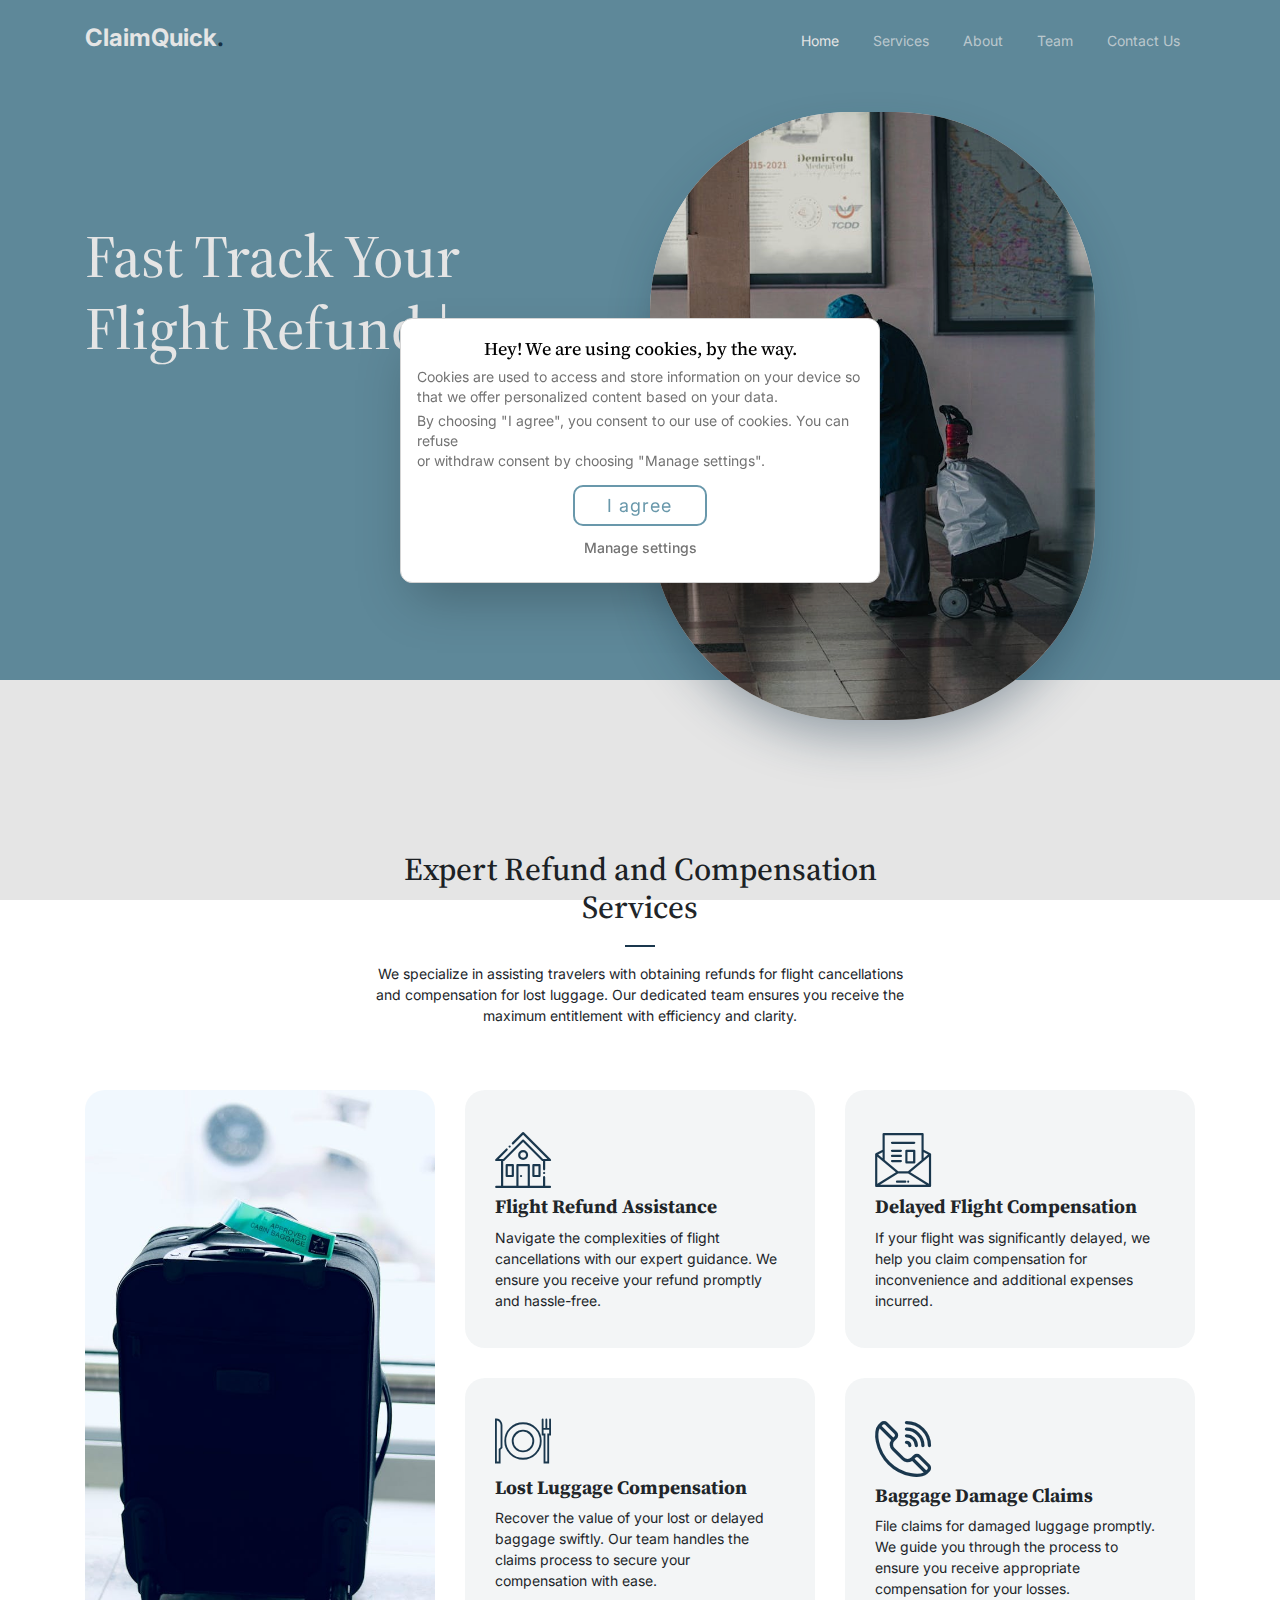
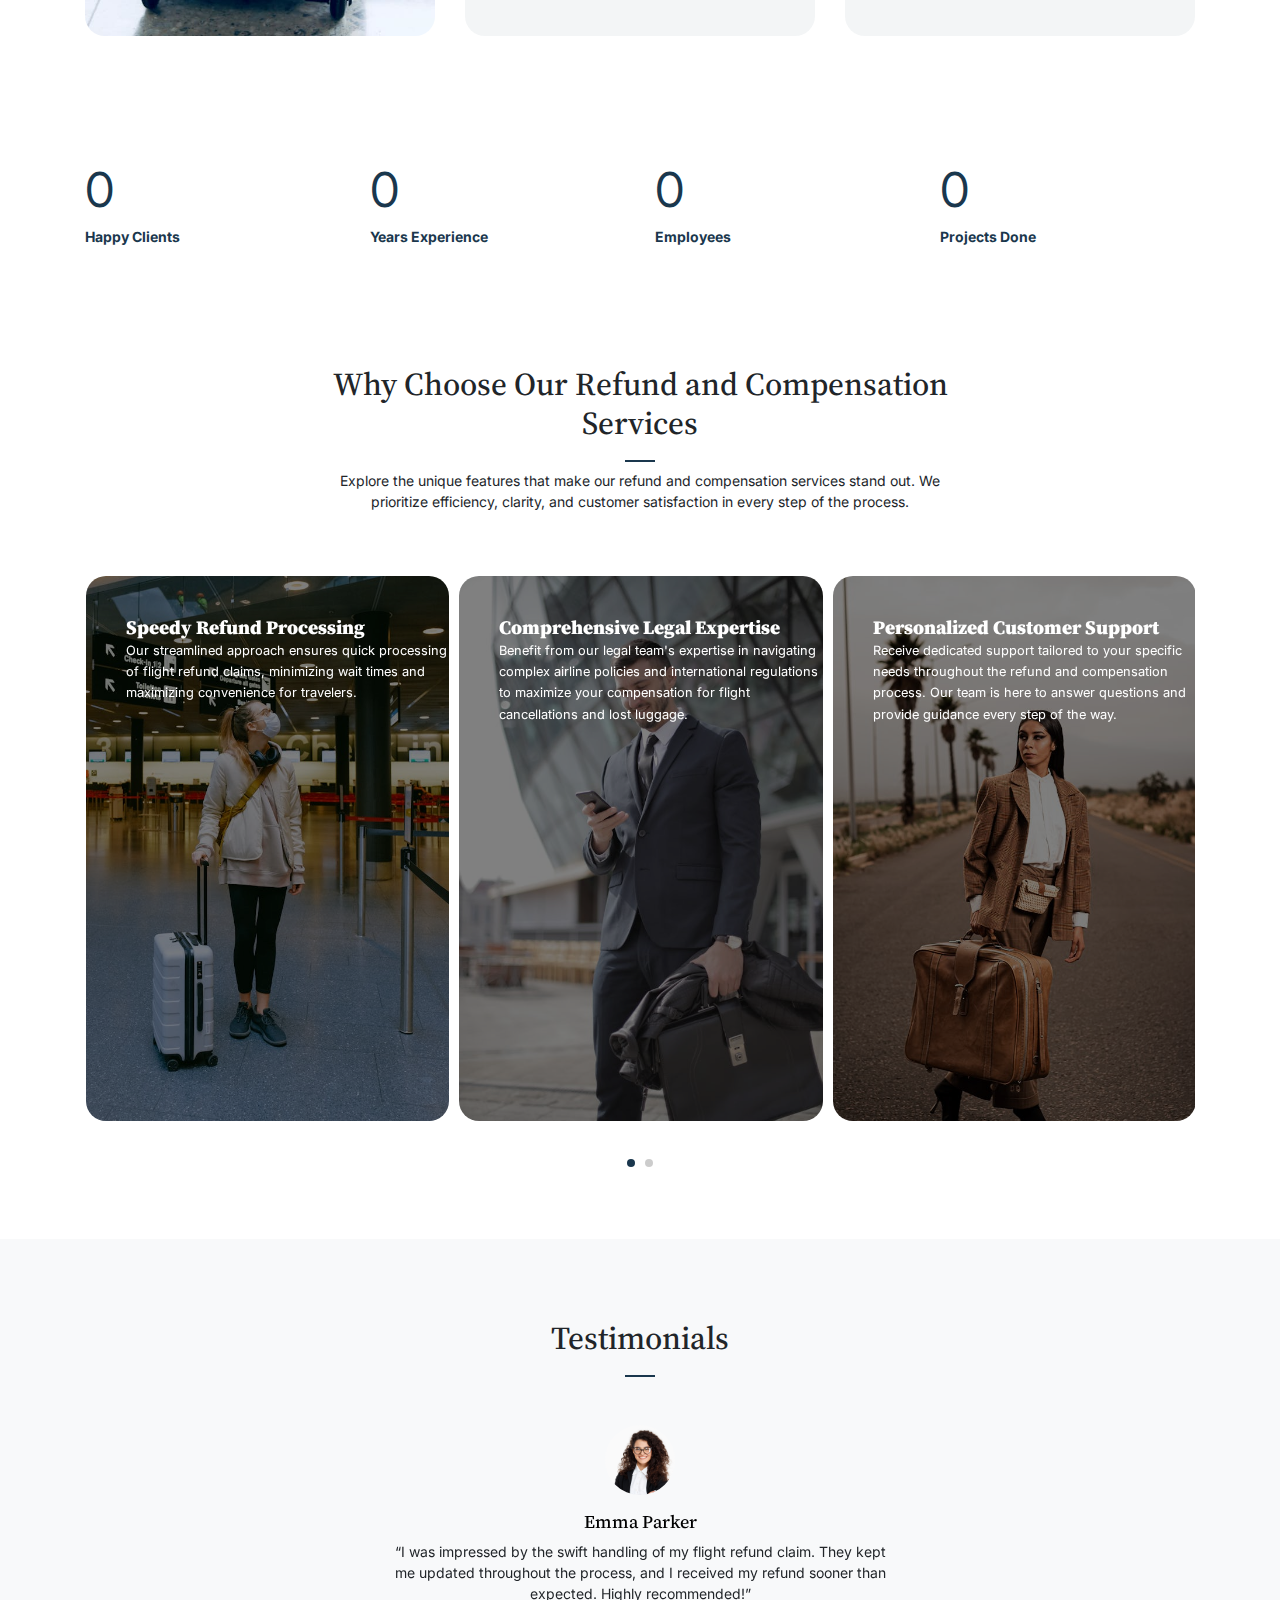
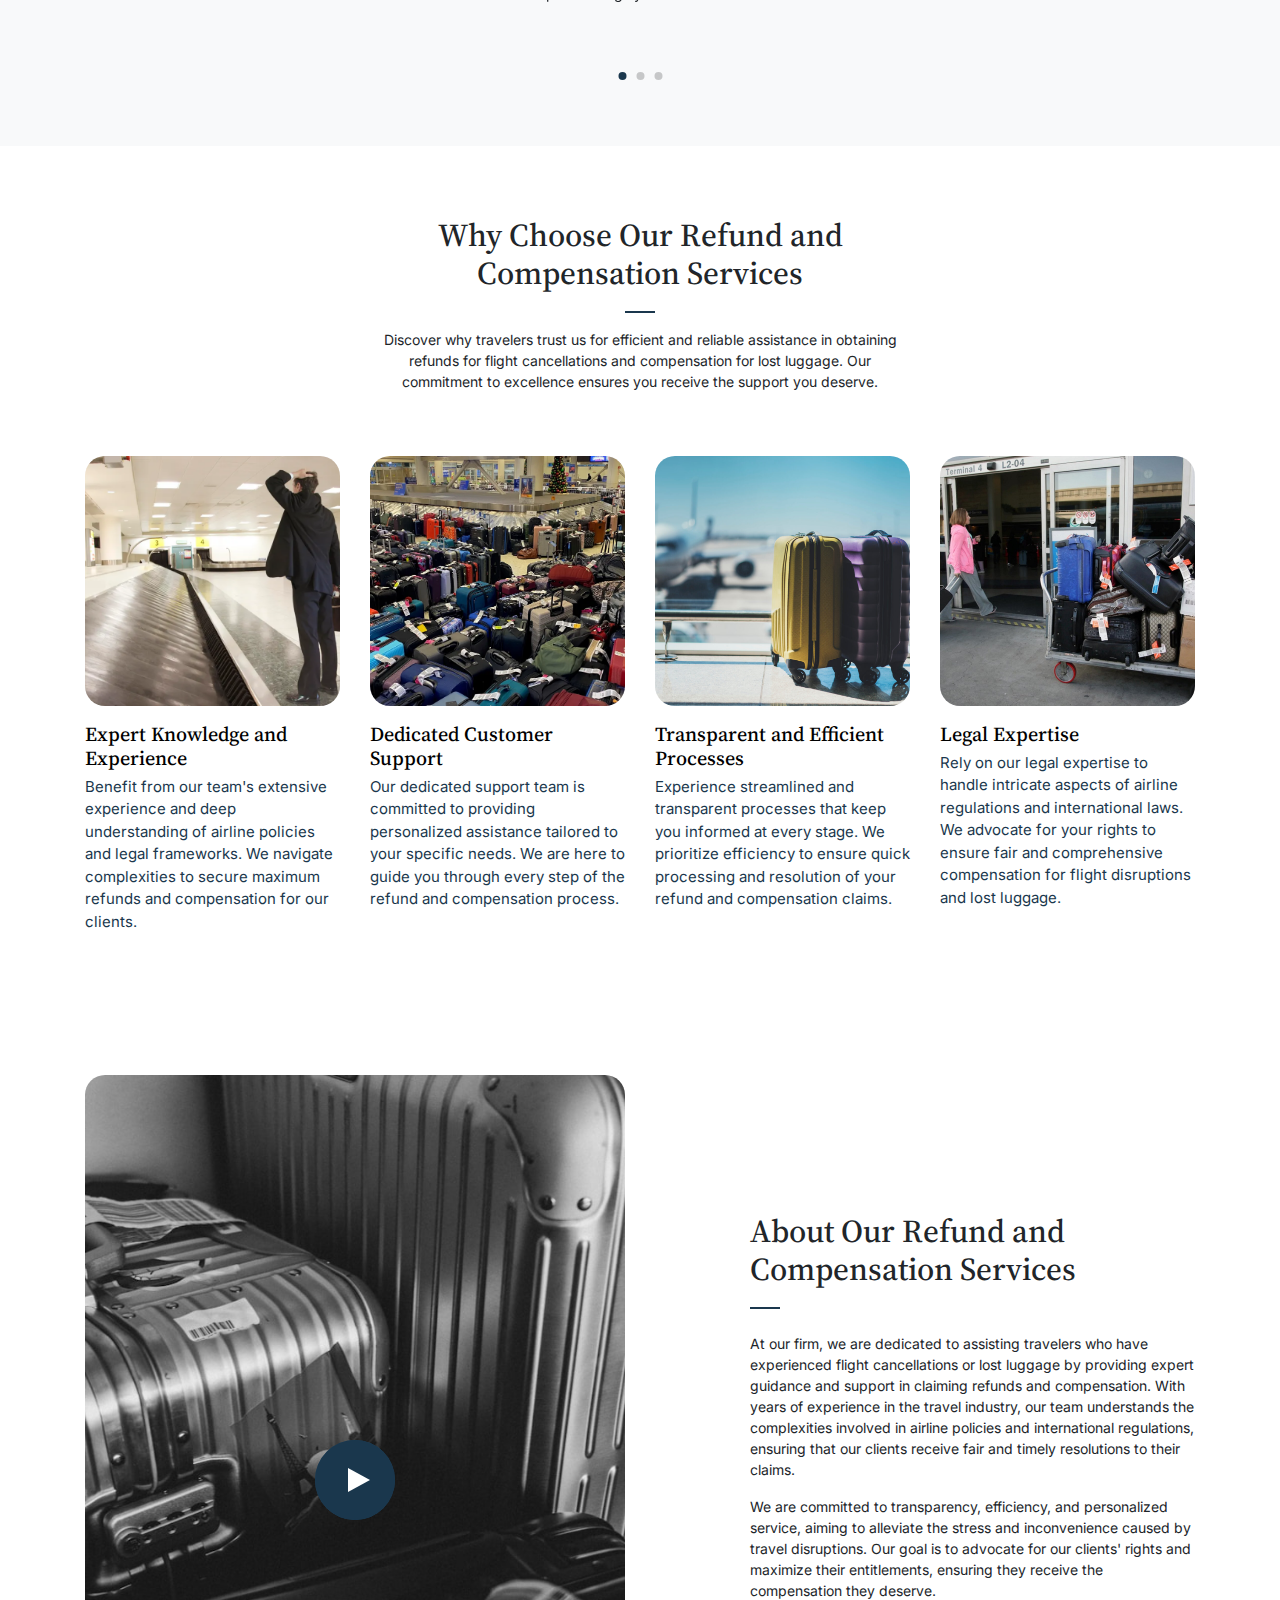
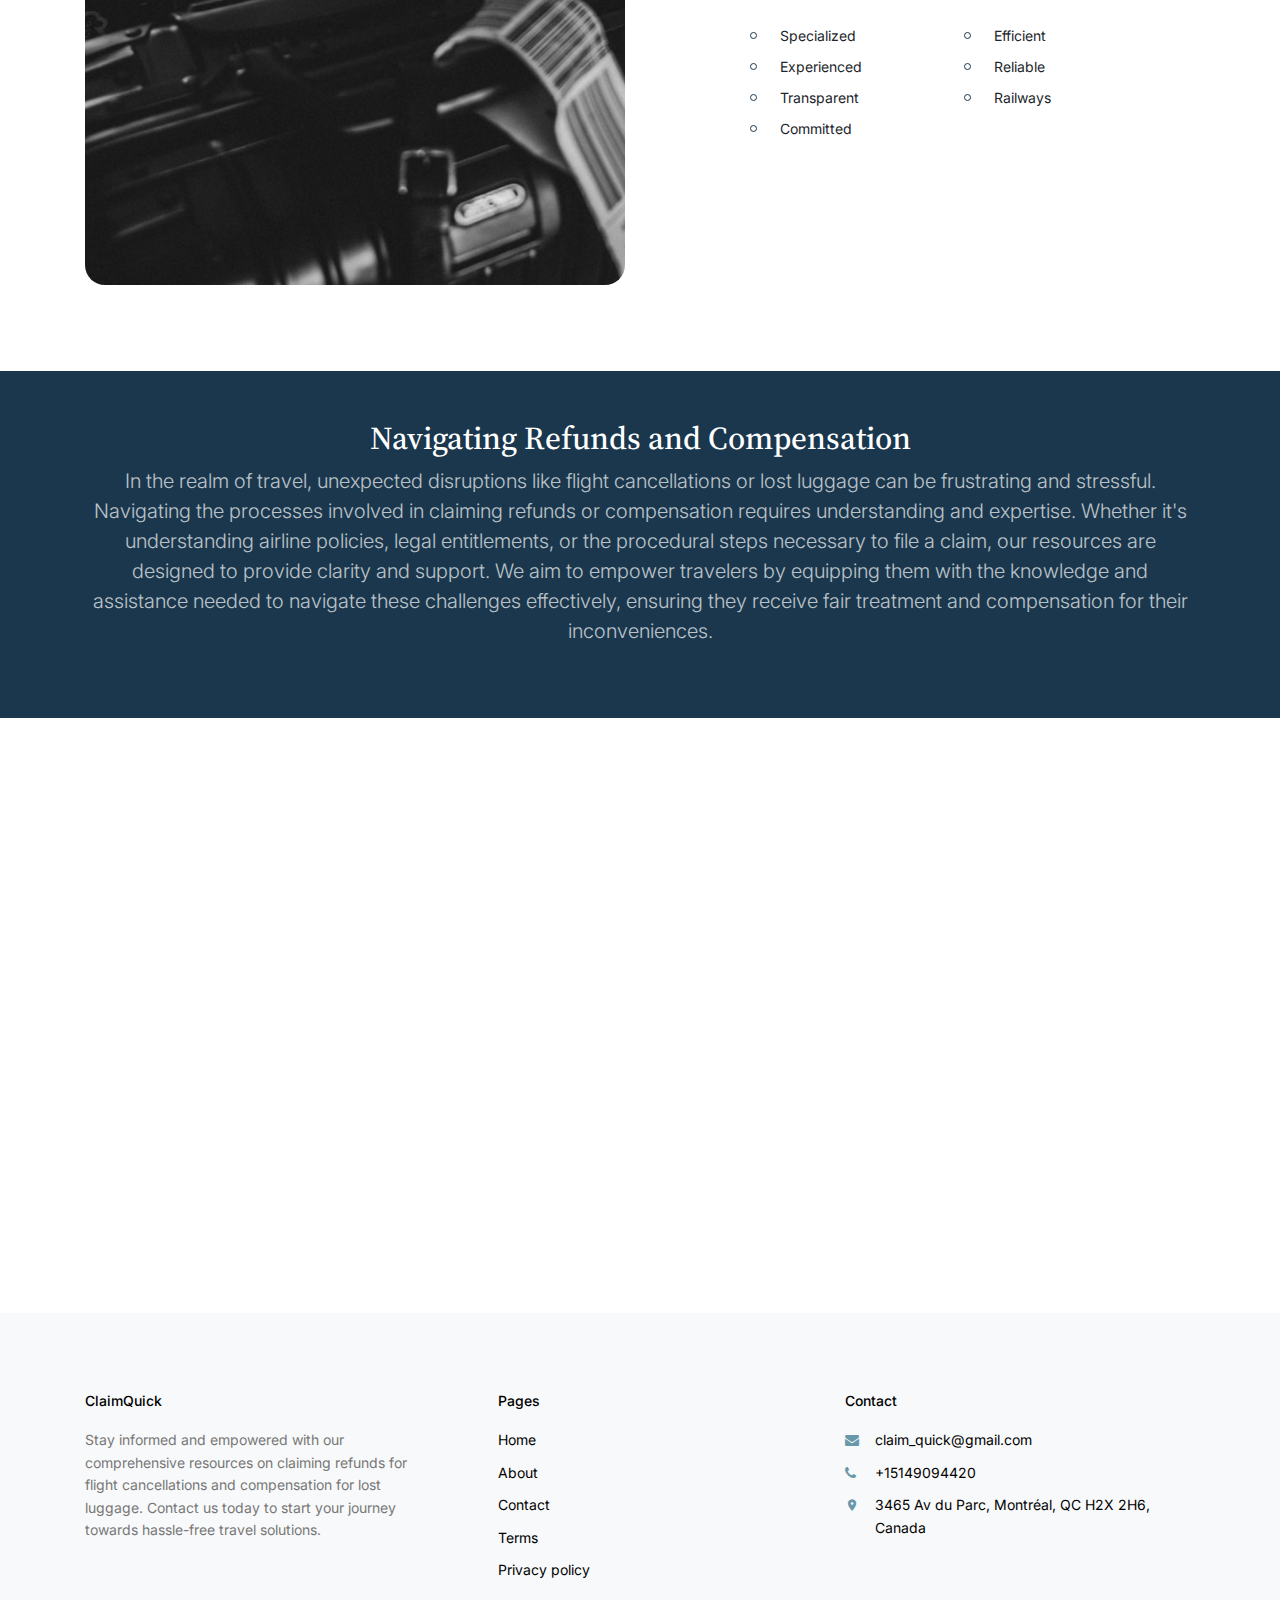
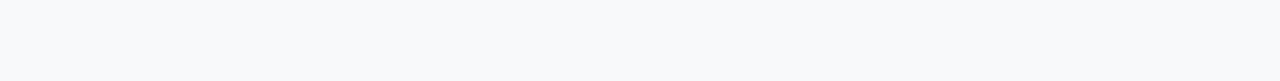
<file: index.html>
<!DOCTYPE html>
<html lang="en">
    <head>
        <meta charset="utf-8" />
        <meta
            name="viewport"
            content="width=device-width, initial-scale=1, shrink-to-fit=no"
        />
        <meta name="author" content="Untree.co" />
        <link rel="shortcut icon" href="favicon.png" />

        <meta name="description" content="" />
        <meta name="keywords" content="bootstrap, bootstrap4" />

        <link rel="preconnect" href="https://fonts.googleapis.com" />
        <link rel="preconnect" href="https://fonts.gstatic.com" crossorigin />
        <link
            href="https://fonts.googleapis.com/css2?family=Inter:wght@400;700&family=Source+Serif+Pro:wght@400;700&display=swap"
            rel="stylesheet"
        />

        <!-- Cookie banner -->
        <link rel="stylesheet" href="cookie/on-cookies.css" />
        <script type="module" src="cookie/on-cookies.js" defer></script>

        <link rel="stylesheet" href="css/bootstrap.min.css" />
        <link rel="stylesheet" href="css/owl.carousel.min.css" />
        <link rel="stylesheet" href="css/owl.theme.default.min.css" />
        <link rel="stylesheet" href="css/jquery.fancybox.min.css" />
        <link rel="stylesheet" href="fonts/icomoon/style.css" />
        <link rel="stylesheet" href="fonts/flaticon/font/flaticon.css" />
        <link rel="stylesheet" href="css/daterangepicker.css" />
        <link rel="stylesheet" href="css/aos.css" />
        <link rel="stylesheet" href="css/style.css" />

        <title>ClaimQuick</title>
    </head>

    <body>
        <div class="site-mobile-menu site-navbar-target">
            <div class="site-mobile-menu-header">
                <div class="site-mobile-menu-close">
                    <span class="icofont-close js-menu-toggle"></span>
                </div>
            </div>
            <div class="site-mobile-menu-body"></div>
        </div>

        <nav class="site-nav">
            <div class="container">
                <div class="site-navigation">
                    <a href="index.html" class="logo m-0"
                        >ClaimQuick<span class="text-primary">.</span></a
                    >

                    <ul
                        class="js-clone-nav d-none d-lg-inline-block text-left site-menu float-right"
                    >
                        <li class="active"><a href="index.html">Home</a></li>
                        <li><a href="#services">Services</a></li>
                        <li><a href="#about">About</a></li>
                        <li><a href="#testimonials">Team</a></li>
                        <li><a href="#contact">Contact Us</a></li>
                    </ul>

                    <a
                        href="#"
                        class="burger ml-auto float-right site-menu-toggle js-menu-toggle d-inline-block d-lg-none light"
                        data-toggle="collapse"
                        data-target="#main-navbar"
                    >
                        <span></span>
                    </a>
                </div>
            </div>
        </nav>

        <div class="hero">
            <div class="container">
                <div class="row align-items-center">
                    <div class="col-lg-7">
                        <div class="intro-wrap">
                            <h1 class="mb-5">
                                <span class="d-block">Fast Track Your </span>
                                Flight Refund <span class="typed-words"></span>
                            </h1>
                        </div>
                    </div>
                    <div class="col-lg-5">
                        <div class="slides">
                            <img
                                src="images/hero-slider-1.jpg"
                                alt="Image"
                                class="img-fluid active"
                            />
                            <img
                                src="images/hero-slider-2.jpg"
                                alt="Image"
                                class="img-fluid"
                            />
                            <img
                                src="images/hero-slider-3.jpg"
                                alt="Image"
                                class="img-fluid"
                            />
                            <img
                                src="images/hero-slider-4.jpg"
                                alt="Image"
                                class="img-fluid"
                            />
                            <img
                                src="images/hero-slider-5.jpg"
                                alt="Image"
                                class="img-fluid"
                            />
                        </div>
                    </div>
                </div>
            </div>
        </div>

        <div id="service" class="untree_co-section">
            <div class="container">
                <div class="row mb-5 justify-content-center">
                    <div class="col-lg-6 text-center">
                        <h2 class="section-title text-center mb-3">
                            Expert Refund and Compensation Services
                        </h2>
                        <p>
                            We specialize in assisting travelers with obtaining
                            refunds for flight cancellations and compensation
                            for lost luggage. Our dedicated team ensures you
                            receive the maximum entitlement with efficiency and
                            clarity.
                        </p>
                    </div>
                </div>
                <div class="row align-items-stretch">
                    <div class="col-lg-4 order-lg-1">
                        <div class="h-100">
                            <div class="frame h-100">
                                <div
                                    class="feature-img-bg h-100"
                                    style="
                                        background-image: url('images/service.jpg');
                                    "
                                ></div>
                            </div>
                        </div>
                    </div>

                    <div
                        class="col-6 col-sm-6 col-lg-4 feature-1-wrap d-md-flex flex-md-column order-lg-1"
                    >
                        <div class="feature-1 d-md-flex">
                            <div class="align-self-center">
                                <span
                                    class="flaticon-house display-4 text-primary"
                                ></span>
                                <h3>Flight Refund Assistance</h3>
                                <p class="mb-0">
                                    Navigate the complexities of flight
                                    cancellations with our expert guidance. We
                                    ensure you receive your refund promptly and
                                    hassle-free.
                                </p>
                            </div>
                        </div>

                        <div class="feature-1">
                            <div class="align-self-center">
                                <span
                                    class="flaticon-restaurant display-4 text-primary"
                                ></span>
                                <h3>Lost Luggage Compensation</h3>
                                <p class="mb-0">
                                    Recover the value of your lost or delayed
                                    baggage swiftly. Our team handles the claims
                                    process to secure your compensation with
                                    ease.
                                </p>
                            </div>
                        </div>
                    </div>

                    <div
                        class="col-6 col-sm-6 col-lg-4 feature-1-wrap d-md-flex flex-md-column order-lg-3"
                    >
                        <div class="feature-1 d-md-flex">
                            <div class="align-self-center">
                                <span
                                    class="flaticon-mail display-4 text-primary"
                                ></span>
                                <h3>Delayed Flight Compensation</h3>
                                <p class="mb-0">
                                    If your flight was significantly delayed, we
                                    help you claim compensation for
                                    inconvenience and additional expenses
                                    incurred.
                                </p>
                            </div>
                        </div>

                        <div class="feature-1 d-md-flex">
                            <div class="align-self-center">
                                <span
                                    class="flaticon-phone-call display-4 text-primary"
                                ></span>
                                <h3>Baggage Damage Claims</h3>
                                <p class="mb-0">
                                    File claims for damaged luggage promptly. We
                                    guide you through the process to ensure you
                                    receive appropriate compensation for your
                                    losses.
                                </p>
                            </div>
                        </div>
                    </div>
                </div>
            </div>
        </div>

        <div class="untree_co-section count-numbers py-5">
            <div class="container">
                <div class="row">
                    <div class="col-6 col-sm-6 col-md-6 col-lg-3">
                        <div class="counter-wrap">
                            <div class="counter">
                                <span class="" data-number="2432">0</span>
                            </div>
                            <span class="caption">Happy Clients</span>
                        </div>
                    </div>
                    <div class="col-6 col-sm-6 col-md-6 col-lg-3">
                        <div class="counter-wrap">
                            <div class="counter">
                                <span class="" data-number="12">0</span>
                            </div>
                            <span class="caption">Years Experience</span>
                        </div>
                    </div>
                    <div class="col-6 col-sm-6 col-md-6 col-lg-3">
                        <div class="counter-wrap">
                            <div class="counter">
                                <span class="" data-number="100">0</span>
                            </div>
                            <span class="caption">Employees</span>
                        </div>
                    </div>
                    <div class="col-6 col-sm-6 col-md-6 col-lg-3">
                        <div class="counter-wrap">
                            <div class="counter">
                                <span class="" data-number="120">0</span>
                            </div>
                            <span class="caption">Projects Done</span>
                        </div>
                    </div>
                </div>
            </div>
        </div>

        <div class="untree_co-section">
            <div class="container">
                <div class="row text-center justify-content-center mb-5">
                    <div class="col-lg-7">
                        <h2 class="section-title text-center">
                            Why Choose Our Refund and Compensation Services
                        </h2>
                        <p>
                            Explore the unique features that make our refund and
                            compensation services stand out. We prioritize
                            efficiency, clarity, and customer satisfaction in
                            every step of the process.
                        </p>
                    </div>
                </div>

                <div class="owl-carousel owl-3-slider">
                    <div class="item">
                        <a
                            class="media-thumb"
                            href="images/feature-1.jpg"
                            data-fancybox="gallery"
                        >
                            <div class="media-text">
                                <h3>Speedy Refund Processing</h3>
                                <span class="location">
                                    Our streamlined approach ensures quick
                                    processing of flight refund claims,
                                    minimizing wait times and maximizing
                                    convenience for travelers.</span
                                >
                            </div>
                            <img
                                src="images/feature-1.jpg"
                                alt="Image"
                                class="img-fluid"
                            />
                        </a>
                    </div>

                    <div class="item">
                        <a
                            class="media-thumb"
                            href="images/feature-2.jpg"
                            data-fancybox="gallery"
                        >
                            <div class="media-text">
                                <h3>Comprehensive Legal Expertise</h3>
                                <span class="location"
                                    >Benefit from our legal team's expertise in
                                    navigating complex airline policies and
                                    international regulations to maximize your
                                    compensation for flight cancellations and
                                    lost luggage.</span
                                >
                            </div>
                            <img
                                src="images/feature-2.jpg"
                                alt="Image"
                                class="img-fluid"
                            />
                        </a>
                    </div>

                    <div class="item">
                        <a
                            class="media-thumb"
                            href="images/feature-3.jpg"
                            data-fancybox="gallery"
                        >
                            <div class="media-text">
                                <h3>Personalized Customer Support</h3>
                                <span class="location">
                                    Receive dedicated support tailored to your
                                    specific needs throughout the refund and
                                    compensation process. Our team is here to
                                    answer questions and provide guidance every
                                    step of the way.</span
                                >
                            </div>
                            <img
                                src="images/feature-3.jpg"
                                alt="Image"
                                class="img-fluid"
                            />
                        </a>
                    </div>

                    <div class="item">
                        <a
                            class="media-thumb"
                            href="images/feature-4.jpg"
                            data-fancybox="gallery"
                        >
                            <div class="media-text">
                                <h3>Transparent Claim Tracking</h3>
                                <span class="location">
                                    Stay informed with real-time updates on the
                                    status of your refund or compensation claim.
                                    Our transparent tracking system ensures you
                                    are always in the loop.</span
                                >
                            </div>
                            <img
                                src="images/feature-4.jpg"
                                alt="Image"
                                class="img-fluid"
                            />
                        </a>
                    </div>
                </div>
            </div>
        </div>

        <div
            id="testimonials"
            class="untree_co-section testimonial-section mt-5"
        >
            <div class="container">
                <div class="row justify-content-center">
                    <div class="col-lg-7 text-center">
                        <h2 class="section-title text-center mb-5">
                            Testimonials
                        </h2>

                        <div class="owl-single owl-carousel no-nav">
                            <div class="testimonial mx-auto">
                                <figure class="img-wrap">
                                    <img
                                        src="images/person_2.jpg"
                                        alt="Image"
                                        class="img-fluid"
                                    />
                                </figure>
                                <h3 class="name">Emma Parker</h3>
                                <blockquote>
                                    <p>
                                        &ldquo;I was impressed by the swift
                                        handling of my flight refund claim. They
                                        kept me updated throughout the process,
                                        and I received my refund sooner than
                                        expected. Highly recommended!&rdquo;
                                    </p>
                                </blockquote>
                            </div>

                            <div class="testimonial mx-auto">
                                <figure class="img-wrap">
                                    <img
                                        src="images/person_3.jpg"
                                        alt="Image"
                                        class="img-fluid"
                                    />
                                </figure>
                                <h3 class="name">James Nguyen</h3>
                                <blockquote>
                                    <p>
                                        &ldquo;"The team provided excellent
                                        support in recovering compensation for
                                        my lost luggage. They were professional
                                        and efficient, making a stressful
                                        situation much easier to manage. Thank
                                        you!&rdquo;
                                    </p>
                                </blockquote>
                            </div>

                            <div class="testimonial mx-auto">
                                <figure class="img-wrap">
                                    <img
                                        src="images/person_4.jpg"
                                        alt="Image"
                                        class="img-fluid"
                                    />
                                </figure>
                                <h3 class="name">Sophia Johnson</h3>
                                <blockquote>
                                    <p>
                                        &ldquo;I appreciated the personalized
                                        assistance I received when my flight was
                                        delayed. They guided me through the
                                        compensation process with clarity and
                                        ensured I received fair compensation for
                                        the inconvenience caused.&rdquo;
                                    </p>
                                </blockquote>
                            </div>
                        </div>
                    </div>
                </div>
            </div>
        </div>

        <div class="untree_co-section" id="services">
            <div class="container">
                <div class="row justify-content-center text-center mb-5">
                    <div class="col-lg-6">
                        <h2 class="section-title text-center mb-3">
                            Why Choose Our Refund and Compensation Services
                        </h2>
                        <p>
                            Discover why travelers trust us for efficient and
                            reliable assistance in obtaining refunds for flight
                            cancellations and compensation for lost luggage. Our
                            commitment to excellence ensures you receive the
                            support you deserve.
                        </p>
                    </div>
                </div>
                <div class="row">
                    <div class="col-6 col-sm-6 col-md-6 col-lg-3 mb-4 mb-lg-0">
                        <div class="media-1">
                            <a href="#" class="d-block mb-3"
                                ><img
                                    src="images/why-choose-1.jpg"
                                    alt="Image"
                                    class="img-fluid"
                            /></a>
                            <div class="d-flex align-items-center">
                                <div>
                                    <h3>
                                        <a href="#"
                                            >Expert Knowledge and Experience
                                        </a>
                                    </h3>
                                    <div class="price ml-auto">
                                        <span>
                                            Benefit from our team's extensive
                                            experience and deep understanding of
                                            airline policies and legal
                                            frameworks. We navigate complexities
                                            to secure maximum refunds and
                                            compensation for our clients.</span
                                        >
                                    </div>
                                </div>
                            </div>
                        </div>
                    </div>
                    <div class="col-6 col-sm-6 col-md-6 col-lg-3 mb-4 mb-lg-0">
                        <div class="media-1">
                            <a href="#" class="d-block mb-3"
                                ><img
                                    src="images/why-choose-2.jpg"
                                    alt="Image"
                                    class="img-fluid"
                            /></a>

                            <div class="d-flex align-items-center">
                                <div>
                                    <h3>
                                        <a href="#"
                                            >Dedicated Customer Support</a
                                        >
                                    </h3>
                                    <div class="price ml-auto">
                                        <span>
                                            Our dedicated support team is
                                            committed to providing personalized
                                            assistance tailored to your specific
                                            needs. We are here to guide you
                                            through every step of the refund and
                                            compensation process.</span
                                        >
                                    </div>
                                </div>
                            </div>
                        </div>
                    </div>
                    <div class="col-6 col-sm-6 col-md-6 col-lg-3 mb-4 mb-lg-0">
                        <div class="media-1">
                            <a href="#" class="d-block mb-3"
                                ><img
                                    src="images/why-choose-3.jpg"
                                    alt="Image"
                                    class="img-fluid"
                            /></a>
                            <div class="d-flex align-items-center">
                                <div>
                                    <h3>
                                        <a href="#"
                                            >Transparent and Efficient Processes
                                        </a>
                                    </h3>
                                    <div class="price ml-auto">
                                        <span>
                                            Experience streamlined and
                                            transparent processes that keep you
                                            informed at every stage. We
                                            prioritize efficiency to ensure
                                            quick processing and resolution of
                                            your refund and compensation claims.
                                        </span>
                                    </div>
                                </div>
                            </div>
                        </div>
                    </div>
                    <div class="col-6 col-sm-6 col-md-6 col-lg-3 mb-4 mb-lg-0">
                        <div class="media-1">
                            <a href="#" class="d-block mb-3"
                                ><img
                                    src="images/why-choose-4.jpg"
                                    alt="Image"
                                    class="img-fluid"
                            /></a>

                            <div class="d-flex align-items-center">
                                <div>
                                    <h3><a href="#">Legal Expertise </a></h3>
                                    <div class="price ml-auto">
                                        <span>
                                            Rely on our legal expertise to
                                            handle intricate aspects of airline
                                            regulations and international laws.
                                            We advocate for your rights to
                                            ensure fair and comprehensive
                                            compensation for flight disruptions
                                            and lost luggage.</span
                                        >
                                    </div>
                                </div>
                            </div>
                        </div>
                    </div>
                </div>
            </div>
        </div>

        <div id="about" class="untree_co-section">
            <div class="container">
                <div class="row justify-content-between align-items-center">
                    <div class="col-lg-6">
                        <figure class="img-play-video">
                            <a
                                id="play-video"
                                class="video-play-button"
                                href="https://www.youtube.com/embed/LvKDmZIh3tE?si=j3ZjLam6oKQ6-iKE"
                                data-fancybox
                            >
                                <span></span>
                            </a>
                            <img
                                src="images/about.jpg"
                                alt="Image"
                                class="img-fluid rounded-20"
                            />
                        </figure>
                    </div>

                    <div class="col-lg-5">
                        <h2 class="section-title text-left mb-4">
                            About Our Refund and Compensation Services
                        </h2>
                        <p>
                            At our firm, we are dedicated to assisting travelers
                            who have experienced flight cancellations or lost
                            luggage by providing expert guidance and support in
                            claiming refunds and compensation. With years of
                            experience in the travel industry, our team
                            understands the complexities involved in airline
                            policies and international regulations, ensuring
                            that our clients receive fair and timely resolutions
                            to their claims.
                        </p>

                        <p class="mb-4">
                            We are committed to transparency, efficiency, and
                            personalized service, aiming to alleviate the stress
                            and inconvenience caused by travel disruptions. Our
                            goal is to advocate for our clients' rights and
                            maximize their entitlements, ensuring they receive
                            the compensation they deserve.
                        </p>

                        <ul class="list-unstyled two-col clearfix">
                            <li>Specialized</li>
                            <li>Efficient</li>
                            <li>Experienced</li>
                            <li>Reliable</li>
                            <li>Transparent</li>
                            <li>Railways</li>
                            <li>Committed</li>
                        </ul>
                    </div>
                </div>
            </div>
        </div>

        <div class="py-5 cta-section">
            <div class="container">
                <div class="row text-center">
                    <div class="col-md-12">
                        <h2 class="mb-2 text-white">
                            Navigating Refunds and Compensation
                        </h2>
                        <p class="mb-4 lead text-white text-white-opacity">
                            In the realm of travel, unexpected disruptions like
                            flight cancellations or lost luggage can be
                            frustrating and stressful. Navigating the processes
                            involved in claiming refunds or compensation
                            requires understanding and expertise. Whether it's
                            understanding airline policies, legal entitlements,
                            or the procedural steps necessary to file a claim,
                            our resources are designed to provide clarity and
                            support. We aim to empower travelers by equipping
                            them with the knowledge and assistance needed to
                            navigate these challenges effectively, ensuring they
                            receive fair treatment and compensation for their
                            inconveniences.
                        </p>
                    </div>
                </div>
            </div>
        </div>

        <div id="contact" class="untree_co-section">
            <div class="container">
                <div class="row">
                    <div class="col-lg-6 mb-5 mb-lg-0">
                        <form
                            class="contact-form"
                            data-aos="fade-up"
                            data-aos-delay="200"
                        >
                            <div class="row">
                                <div class="col-6">
                                    <div class="form-group">
                                        <label class="text-black" for="fname"
                                            >First name</label
                                        >
                                        <input
                                            type="text"
                                            class="form-control"
                                            id="fname"
                                        />
                                    </div>
                                </div>
                                <div class="col-6">
                                    <div class="form-group">
                                        <label class="text-black" for="lname"
                                            >Last name</label
                                        >
                                        <input
                                            type="text"
                                            class="form-control"
                                            id="lname"
                                        />
                                    </div>
                                </div>
                            </div>
                            <div class="form-group">
                                <label class="text-black" for="email"
                                    >Email address</label
                                >
                                <input
                                    type="email"
                                    class="form-control"
                                    id="email"
                                />
                                <div id="result"></div>
                            </div>

                            <div class="form-group">
                                <label class="text-black" for="message"
                                    >Message</label
                                >
                                <textarea
                                    name=""
                                    class="form-control"
                                    id="message"
                                    cols="30"
                                    rows="5"
                                ></textarea>
                            </div>

                            <button
                                type="submit"
                                class="btn btn-primary"
                                id="submit"
                                onclick="sendForm()"
                            >
                                Send Message
                            </button>
                        </form>
                    </div>
                    <div class="col-lg-5 ml-auto">
                        <iframe
                            src="https://www.google.com/maps/embed?pb=!1m18!1m12!1m3!1d205224.5367094222!2d-73.83901069073893!3d45.382987463385604!2m3!1f0!2f0!3f0!3m2!1i1024!2i768!4f13.1!3m3!1m2!1s0x4cc91b82c2e94a13%3A0xb3d93c52e49c4091!2sLuggage%20Storage!5e0!3m2!1suk!2sua!4v1720622600016!5m2!1suk!2sua"
                            width="100%"
                            height="450"
                            style="border: 0"
                            allowfullscreen=""
                            loading="lazy"
                            referrerpolicy="no-referrer-when-downgrade"
                        ></iframe>
                    </div>
                </div>
            </div>
        </div>

        <div class="site-footer">
            <div class="inner first">
                <div class="container">
                    <div class="row">
                        <div class="col-md-6 col-lg-4">
                            <div class="widget">
                                <h3 class="heading">ClaimQuick</h3>
                                <p>
                                    Stay informed and empowered with our
                                    comprehensive resources on claiming refunds
                                    for flight cancellations and compensation
                                    for lost luggage. Contact us today to start
                                    your journey towards hassle-free travel
                                    solutions.
                                </p>
                            </div>
                        </div>
                        <div class="col-md-6 col-lg-4 pl-lg-5">
                            <div class="widget">
                                <h3 class="heading">Pages</h3>
                                <ul class="links list-unstyled">
                                    <li><a href="index.html">Home</a></li>
                                    <li><a href="#about">About</a></li>
                                    <li><a href="#contact">Contact</a></li>
                                    <li>
                                        <a href="terms-of-use.html">Terms</a>
                                    </li>
                                    <li>
                                        <a href="privacy-policy.html"
                                            >Privacy policy</a
                                        >
                                    </li>
                                </ul>
                            </div>
                        </div>
                        <div class="col-md-6 col-lg-4">
                            <div class="widget">
                                <h3 class="heading">Contact</h3>
                                <ul class="list-unstyled quick-info links">
                                    <li class="email">
                                        <a href="#">claim_quick@gmail.com</a>
                                    </li>
                                    <li class="phone">
                                        <a href="#">+15149094420</a>
                                    </li>
                                    <li class="address">
                                        <a href="#"
                                            >3465 Av du Parc, Montréal, QC H2X
                                            2H6, Canada</a
                                        >
                                    </li>
                                </ul>
                            </div>
                        </div>
                    </div>
                </div>
            </div>
        </div>

        <div id="overlayer"></div>
        <div class="loader">
            <div class="spinner-border" role="status">
                <span class="sr-only">Loading...</span>
            </div>
        </div>

        <script src="js/jquery-3.4.1.min.js"></script>
        <script src="js/popper.min.js"></script>
        <script src="js/bootstrap.min.js"></script>
        <script src="js/owl.carousel.min.js"></script>
        <script src="js/jquery.animateNumber.min.js"></script>
        <script src="js/jquery.waypoints.min.js"></script>
        <script src="js/jquery.fancybox.min.js"></script>
        <script src="js/aos.js"></script>
        <script src="js/moment.min.js"></script>
        <script src="js/daterangepicker.js"></script>

        <script src="js/typed.js"></script>
        <script>
            $(function () {
                var slides = $('.slides'),
                    images = slides.find('img');

                images.each(function (i) {
                    $(this).attr('data-id', i + 1);
                });

                var typed = new Typed('.typed-words', {
                    strings: [
                        ' Expedite.',
                        ' Accelerate.',
                        ' Streamline.',
                        ' Swift.',
                        ' Quick.',
                    ],
                    typeSpeed: 80,
                    backSpeed: 80,
                    backDelay: 4000,
                    startDelay: 1000,
                    loop: true,
                    showCursor: true,
                    preStringTyped: (arrayPos, self) => {
                        arrayPos++;
                        console.log(arrayPos);
                        $('.slides img').removeClass('active');
                        $('.slides img[data-id="' + arrayPos + '"]').addClass(
                            'active',
                        );
                    },
                });
            });
        </script>

        <script src="js/custom.js"></script>
        <script src="js/contact-form.js"></script>
    </body>
</html>
</file>
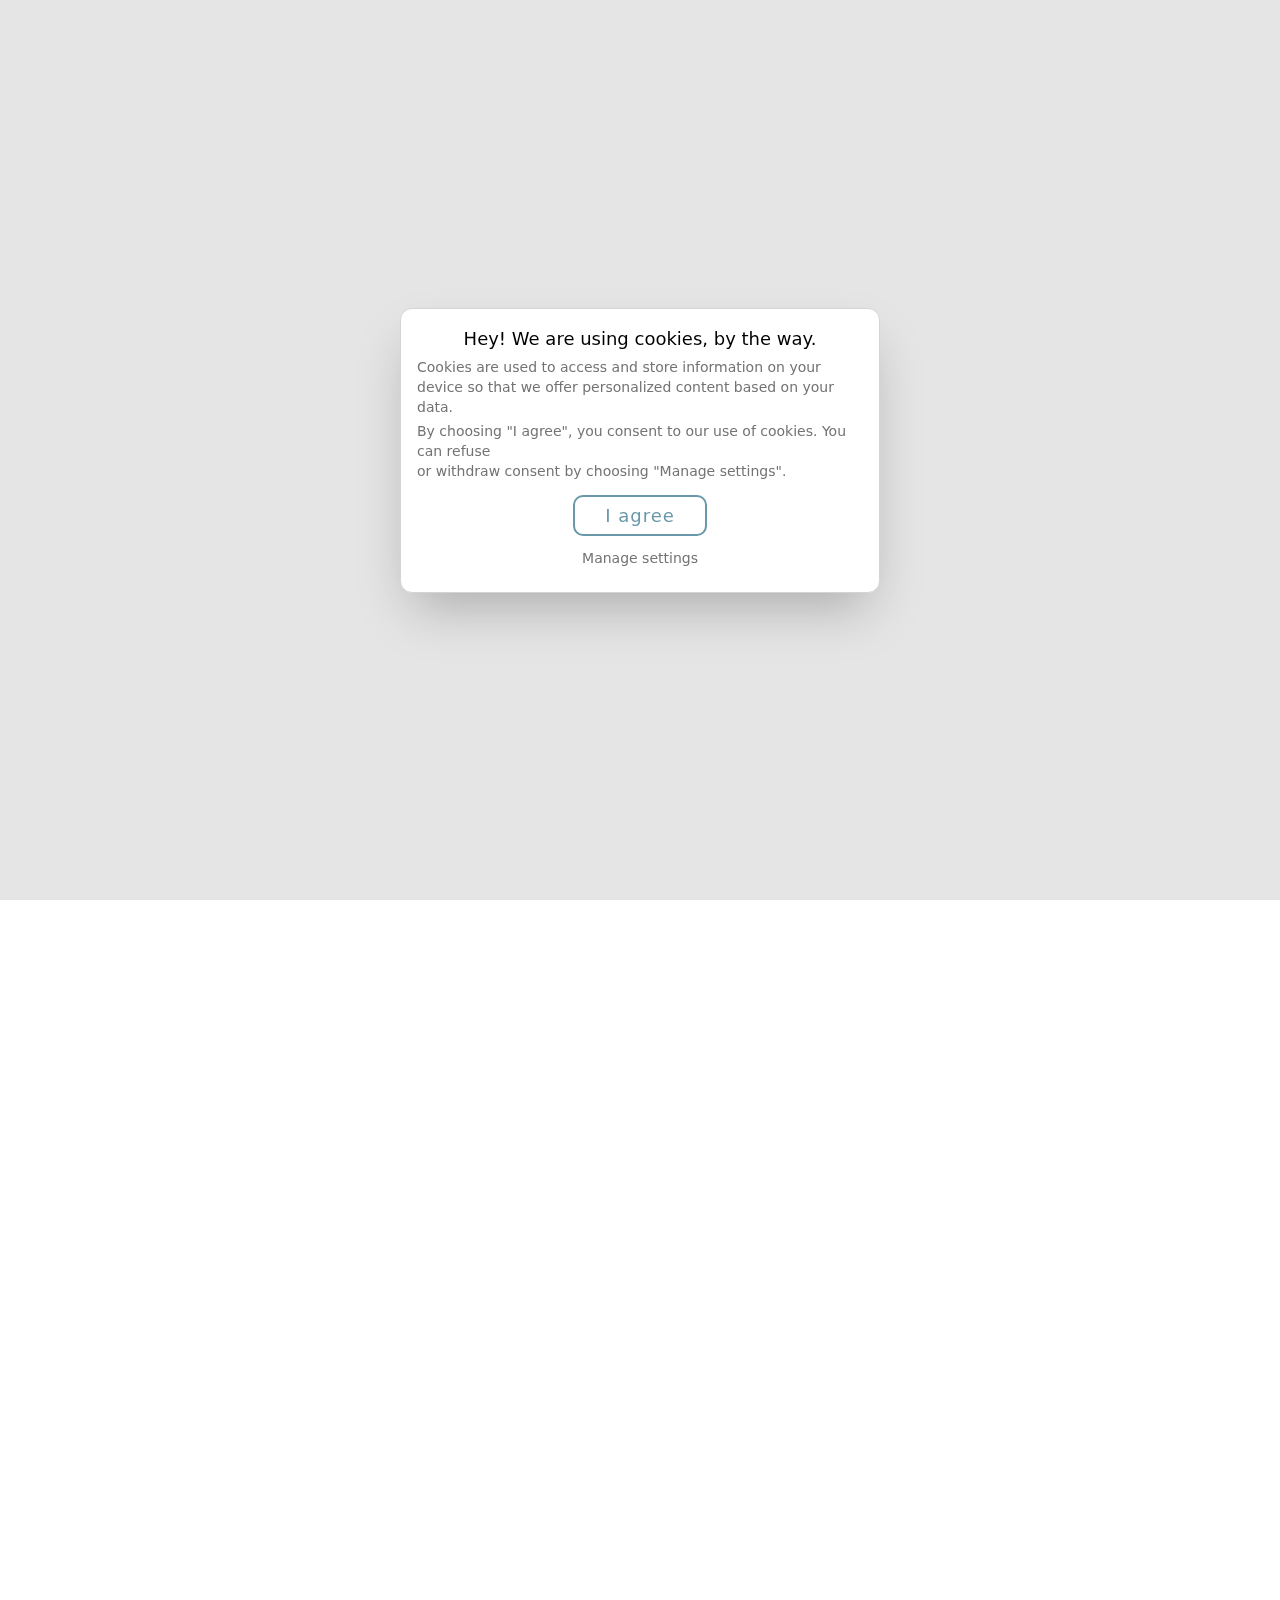
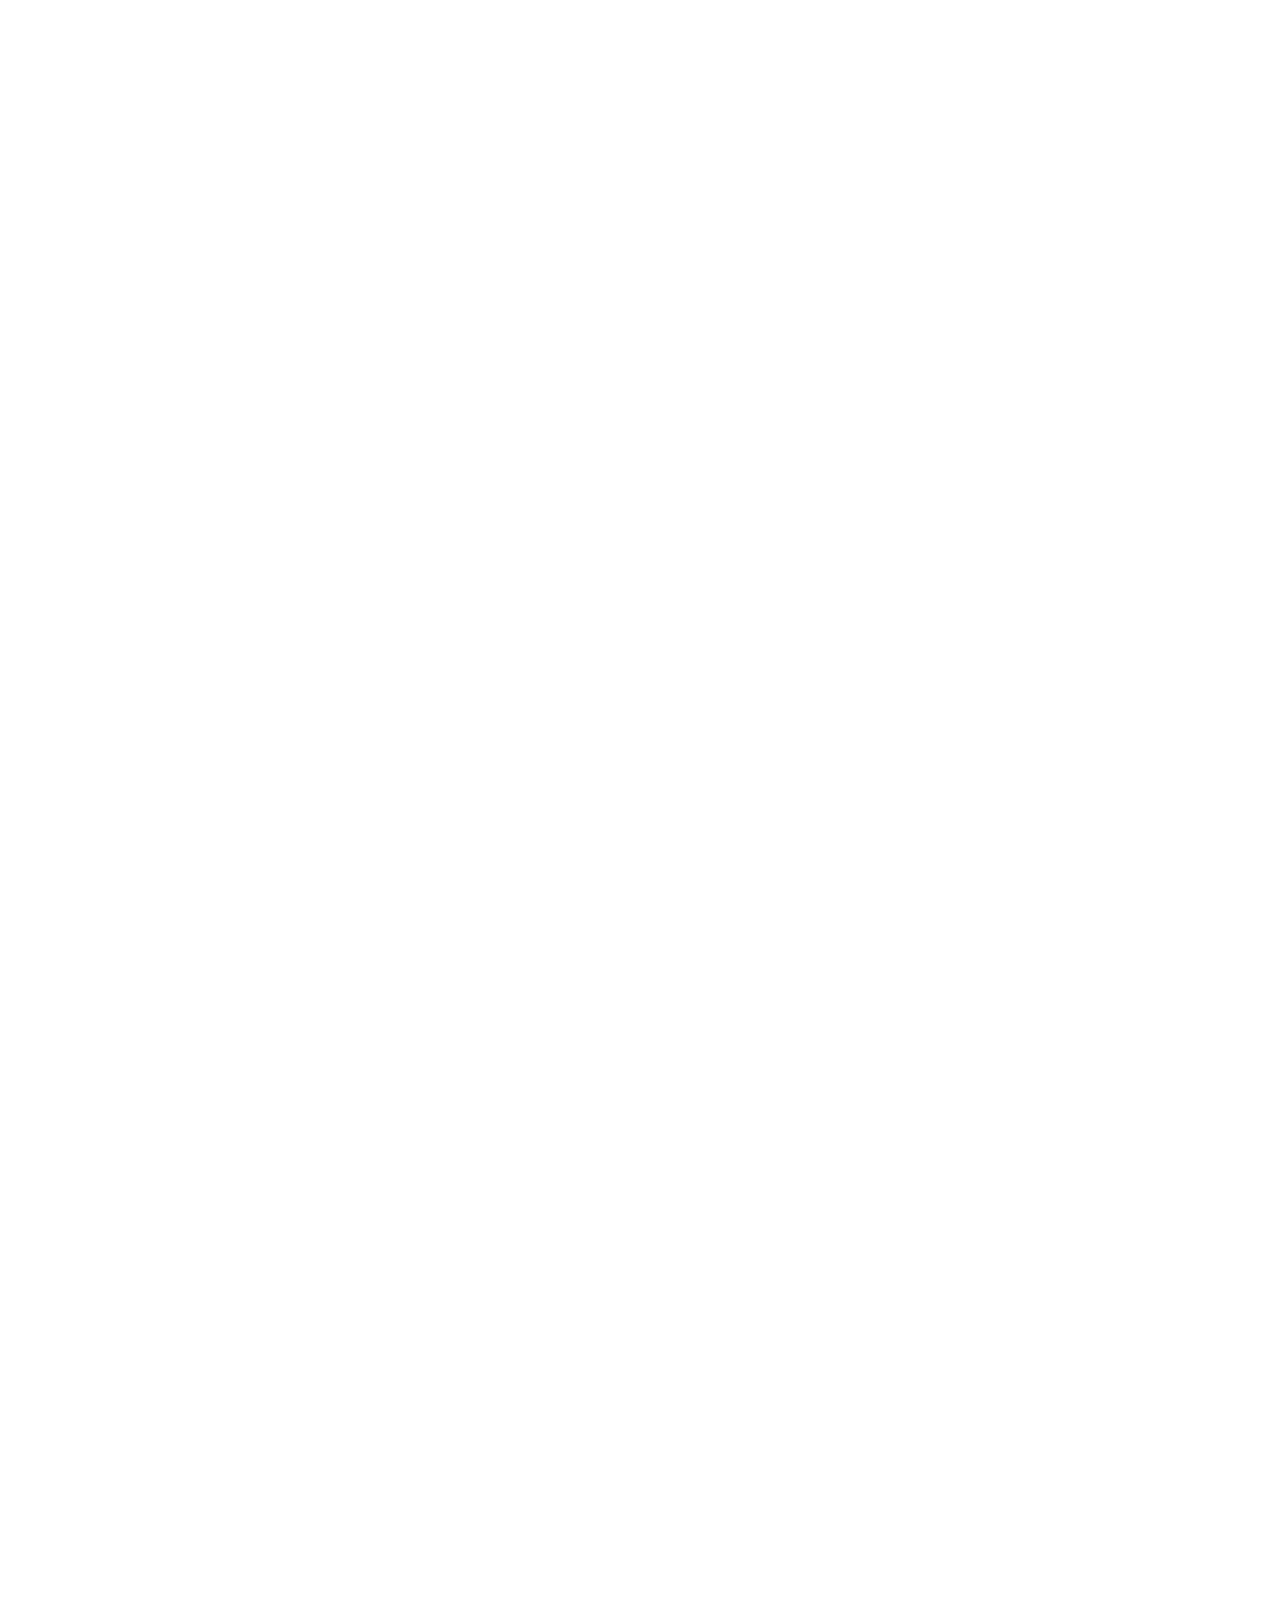
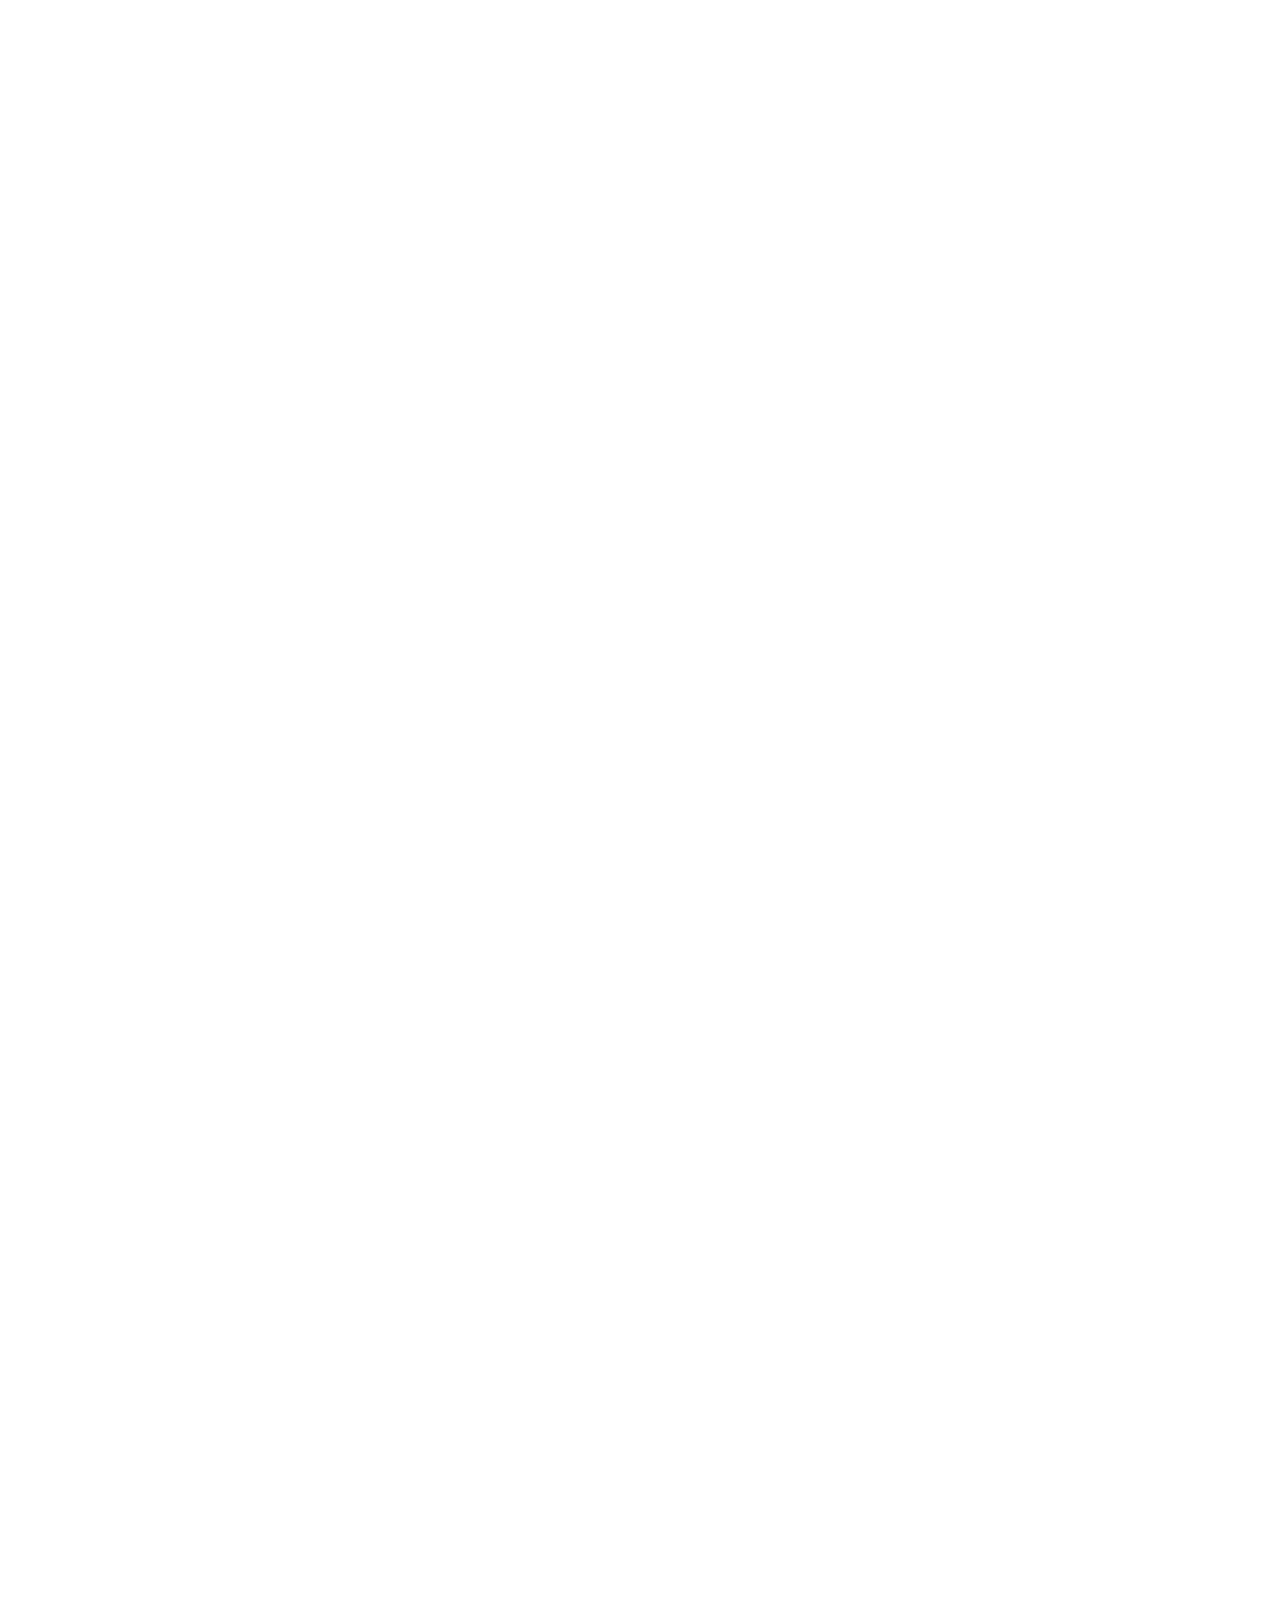
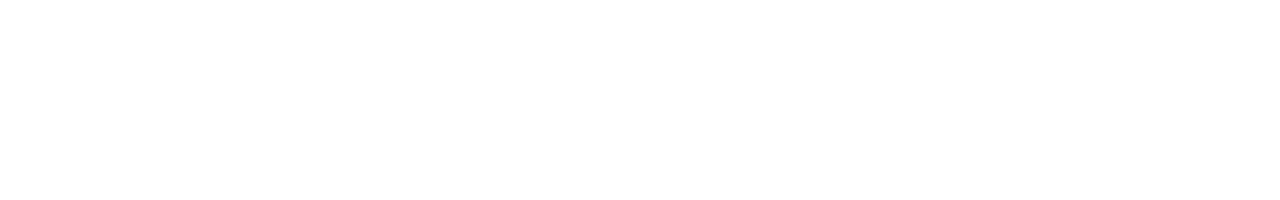
<file: cookie/index.html>
<!doctype html>
<html lang="en">
<head>
    <meta charset="UTF-8">
    <meta name="viewport"
          content="width=device-width, user-scalable=no, initial-scale=1.0, maximum-scale=1.0, minimum-scale=1.0">
    <meta http-equiv="X-UA-Compatible" content="ie=edge">
    <title>Document</title>
    <!-- Include on-cookies -->
    <link rel="stylesheet" href="on-cookies.css">
    <script type="module" src="on-cookies.js" defer>
    </script>
</head>
<body class="ont-flex ont-flex-col ont-items-center ont-justify-center ont-w-full ont-max-w-[1920px] ont-min-h-screen ont-h-[5000px] ont-mx-0">
  
</body>
</html>
</file>
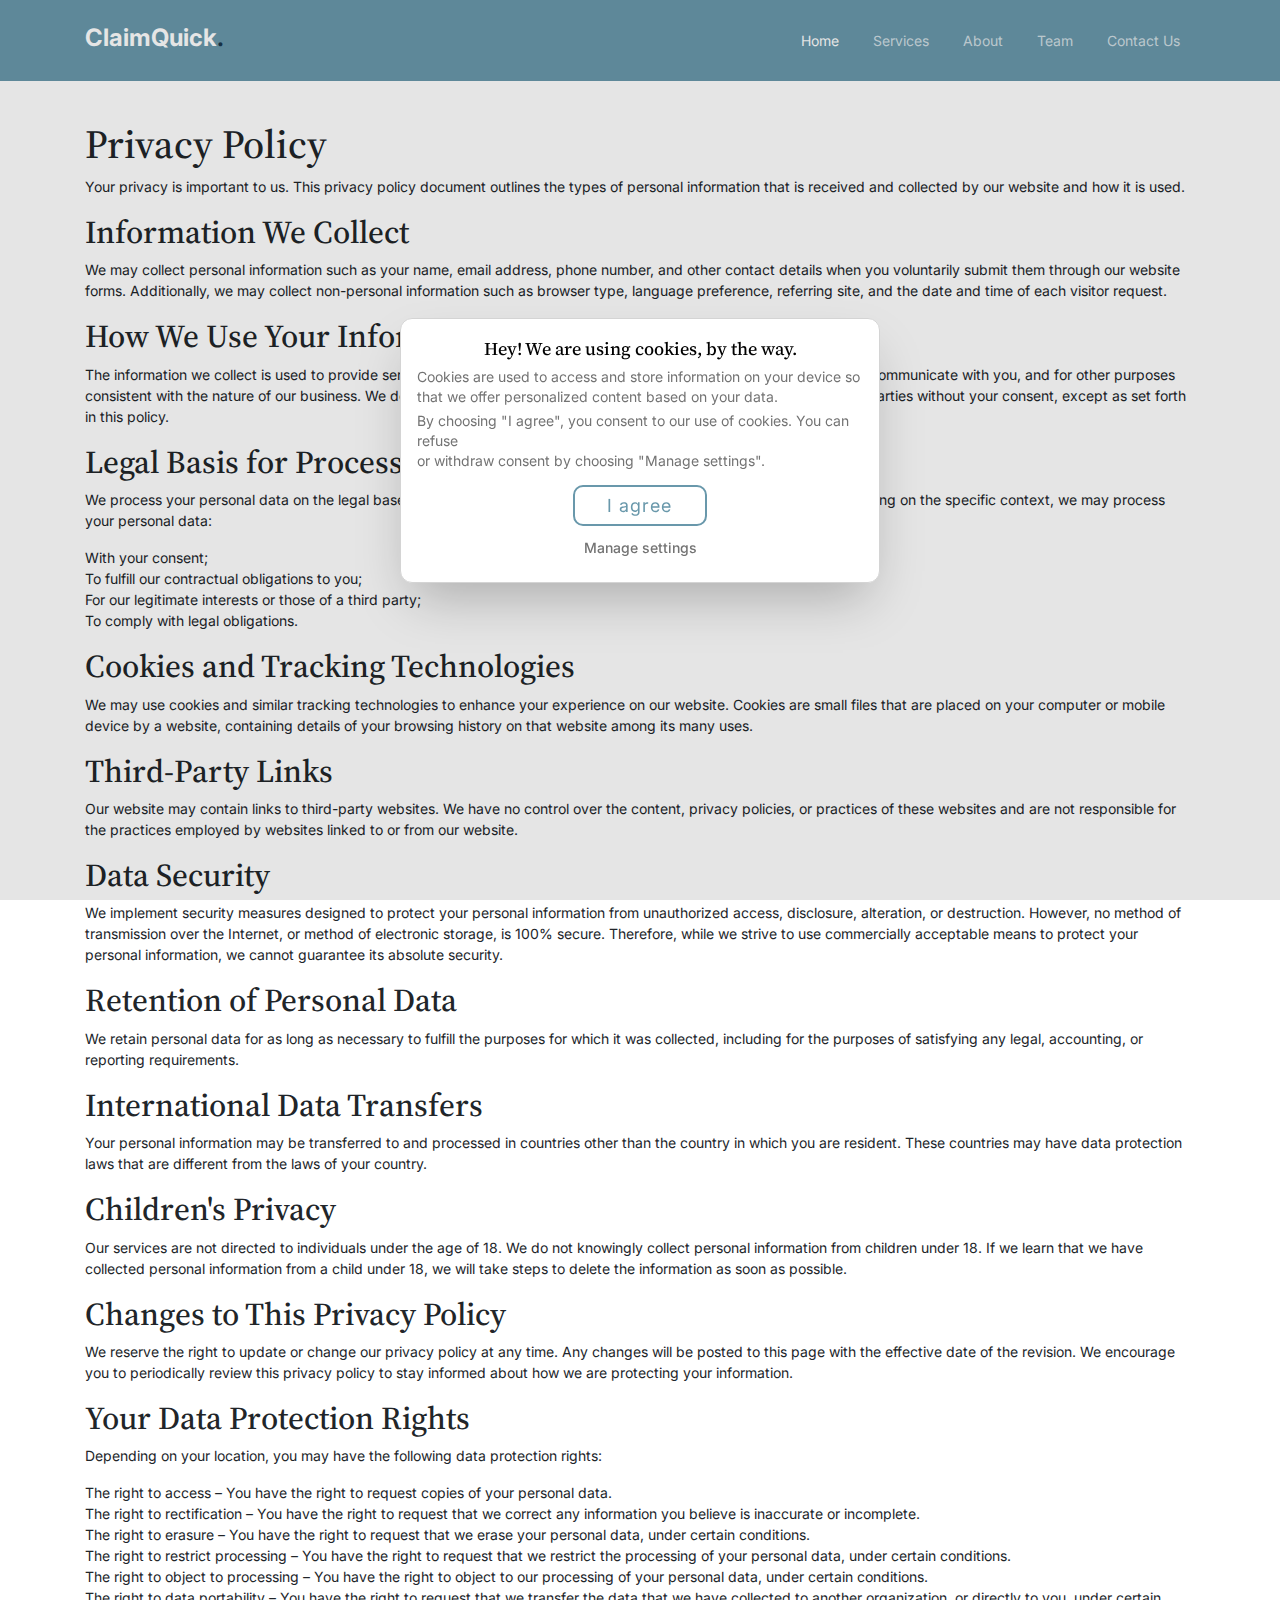
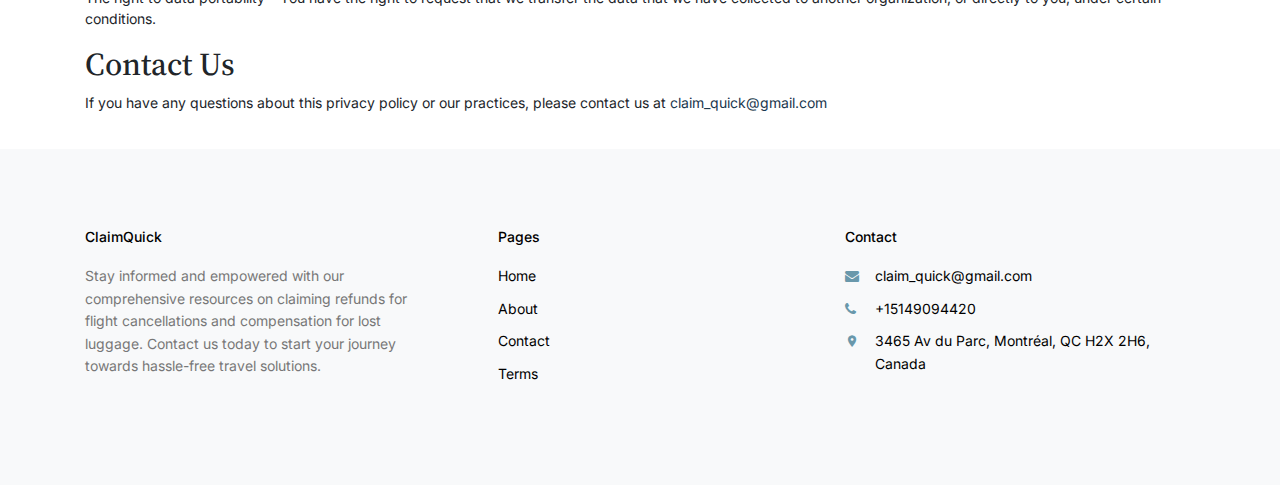
<file: privacy-policy.html>
<!DOCTYPE html>
<html lang="en">
    <head>
        <meta charset="utf-8" />
        <meta
            name="viewport"
            content="width=device-width, initial-scale=1, shrink-to-fit=no"
        />
        <meta name="author" content="Untree.co" />
        <link rel="shortcut icon" href="favicon.png" />

        <meta name="description" content="" />
        <meta name="keywords" content="bootstrap, bootstrap4" />

        <link rel="preconnect" href="https://fonts.googleapis.com" />
        <link rel="preconnect" href="https://fonts.gstatic.com" crossorigin />
        <link
            href="https://fonts.googleapis.com/css2?family=Inter:wght@400;700&family=Source+Serif+Pro:wght@400;700&display=swap"
            rel="stylesheet"
        />

        <!-- Cookie banner -->
        <link rel="stylesheet" href="cookie/on-cookies.css" />
        <script type="module" src="cookie/on-cookies.js" defer></script>

        <link rel="stylesheet" href="css/bootstrap.min.css" />
        <link rel="stylesheet" href="css/owl.carousel.min.css" />
        <link rel="stylesheet" href="css/owl.theme.default.min.css" />
        <link rel="stylesheet" href="css/jquery.fancybox.min.css" />
        <link rel="stylesheet" href="fonts/icomoon/style.css" />
        <link rel="stylesheet" href="fonts/flaticon/font/flaticon.css" />
        <link rel="stylesheet" href="css/daterangepicker.css" />
        <link rel="stylesheet" href="css/aos.css" />
        <link rel="stylesheet" href="css/style.css" />

        <title>ClaimQuick</title>
    </head>

    <body>
        <div class="site-mobile-menu site-navbar-target">
            <div class="site-mobile-menu-header">
                <div class="site-mobile-menu-close">
                    <span class="icofont-close js-menu-toggle"></span>
                </div>
            </div>
            <div class="site-mobile-menu-body"></div>
        </div>

        <nav class="site-nav" style="background-color: #6998ab">
            <div class="container">
                <div class="site-navigation">
                    <a href="index.html" class="logo m-0"
                        >ClaimQuick<span class="text-primary">.</span></a
                    >

                    <ul
                        class="js-clone-nav d-none d-lg-inline-block text-left site-menu float-right"
                    >
                        <li class="active"><a href="index.html">Home</a></li>
                        <li><a href="index.html#services">Services</a></li>
                        <li><a href="index.html#about">About</a></li>
                        <li><a href="index.html#testimonials">Team</a></li>
                        <li><a href="index.html#contact">Contact Us</a></li>
                    </ul>

                    <a
                        href="#"
                        class="burger ml-auto float-right site-menu-toggle js-menu-toggle d-inline-block d-lg-none light"
                        data-toggle="collapse"
                        data-target="#main-navbar"
                    >
                        <span></span>
                    </a>
                </div>
            </div>
        </nav>
        <main>
            <article
                class="container additional-wrapper"
                style="margin-top: 100px"
            >
                <div class="page__content" style="padding: 20px 0px">
                    <h1>Privacy Policy</h1>

                    <p>
                        Your privacy is important to us. This privacy policy
                        document outlines the types of personal information that
                        is received and collected by our website and how it is
                        used.
                    </p>

                    <h2>Information We Collect</h2>
                    <p>
                        We may collect personal information such as your name,
                        email address, phone number, and other contact details
                        when you voluntarily submit them through our website
                        forms. Additionally, we may collect non-personal
                        information such as browser type, language preference,
                        referring site, and the date and time of each visitor
                        request.
                    </p>

                    <h2>How We Use Your Information</h2>
                    <p>
                        The information we collect is used to provide services
                        and products, improve our website, personalize your
                        experience, communicate with you, and for other purposes
                        consistent with the nature of our business. We do not
                        sell, trade, or otherwise transfer your personal
                        information to third parties without your consent,
                        except as set forth in this policy.
                    </p>

                    <h2>Legal Basis for Processing Personal Data</h2>
                    <p>
                        We process your personal data on the legal bases of
                        consent, contract, legitimate interests, and legal
                        obligation. Depending on the specific context, we may
                        process your personal data:
                    </p>
                    <ul>
                        <li>With your consent;</li>
                        <li>To fulfill our contractual obligations to you;</li>
                        <li>
                            For our legitimate interests or those of a third
                            party;
                        </li>
                        <li>To comply with legal obligations.</li>
                    </ul>

                    <h2>Cookies and Tracking Technologies</h2>
                    <p>
                        We may use cookies and similar tracking technologies to
                        enhance your experience on our website. Cookies are
                        small files that are placed on your computer or mobile
                        device by a website, containing details of your browsing
                        history on that website among its many uses.
                    </p>

                    <h2>Third-Party Links</h2>
                    <p>
                        Our website may contain links to third-party websites.
                        We have no control over the content, privacy policies,
                        or practices of these websites and are not responsible
                        for the practices employed by websites linked to or from
                        our website.
                    </p>

                    <h2>Data Security</h2>
                    <p>
                        We implement security measures designed to protect your
                        personal information from unauthorized access,
                        disclosure, alteration, or destruction. However, no
                        method of transmission over the Internet, or method of
                        electronic storage, is 100% secure. Therefore, while we
                        strive to use commercially acceptable means to protect
                        your personal information, we cannot guarantee its
                        absolute security.
                    </p>

                    <h2>Retention of Personal Data</h2>
                    <p>
                        We retain personal data for as long as necessary to
                        fulfill the purposes for which it was collected,
                        including for the purposes of satisfying any legal,
                        accounting, or reporting requirements.
                    </p>

                    <h2>International Data Transfers</h2>
                    <p>
                        Your personal information may be transferred to and
                        processed in countries other than the country in which
                        you are resident. These countries may have data
                        protection laws that are different from the laws of your
                        country.
                    </p>

                    <h2>Children's Privacy</h2>
                    <p>
                        Our services are not directed to individuals under the
                        age of 18. We do not knowingly collect personal
                        information from children under 18. If we learn that we
                        have collected personal information from a child under
                        18, we will take steps to delete the information as soon
                        as possible.
                    </p>

                    <h2>Changes to This Privacy Policy</h2>
                    <p>
                        We reserve the right to update or change our privacy
                        policy at any time. Any changes will be posted to this
                        page with the effective date of the revision. We
                        encourage you to periodically review this privacy policy
                        to stay informed about how we are protecting your
                        information.
                    </p>

                    <h2>Your Data Protection Rights</h2>
                    <p>
                        Depending on your location, you may have the following
                        data protection rights:
                    </p>
                    <ul>
                        <li>
                            The right to access – You have the right to request
                            copies of your personal data.
                        </li>
                        <li>
                            The right to rectification – You have the right to
                            request that we correct any information you believe
                            is inaccurate or incomplete.
                        </li>
                        <li>
                            The right to erasure – You have the right to request
                            that we erase your personal data, under certain
                            conditions.
                        </li>
                        <li>
                            The right to restrict processing – You have the
                            right to request that we restrict the processing of
                            your personal data, under certain conditions.
                        </li>
                        <li>
                            The right to object to processing – You have the
                            right to object to our processing of your personal
                            data, under certain conditions.
                        </li>
                        <li>
                            The right to data portability – You have the right
                            to request that we transfer the data that we have
                            collected to another organization, or directly to
                            you, under certain conditions.
                        </li>
                    </ul>

                    <h2>Contact Us</h2>
                    <p>
                        If you have any questions about this privacy policy or
                        our practices, please contact us at
                        <a href="mailto:claim_quick@gmail.com"
                            >claim_quick@gmail.com</a
                        >
                    </p>
                </div>
            </article>
        </main>

        <div class="site-footer">
            <div class="inner first">
                <div class="container">
                    <div class="row">
                        <div class="col-md-6 col-lg-4">
                            <div class="widget">
                                <h3 class="heading">ClaimQuick</h3>
                                <p>
                                    Stay informed and empowered with our
                                    comprehensive resources on claiming refunds
                                    for flight cancellations and compensation
                                    for lost luggage. Contact us today to start
                                    your journey towards hassle-free travel
                                    solutions.
                                </p>
                            </div>
                        </div>
                        <div class="col-md-6 col-lg-4 pl-lg-5">
                            <div class="widget">
                                <h3 class="heading">Pages</h3>
                                <ul class="links list-unstyled">
                                    <li><a href="index.html">Home</a></li>
                                    <li>
                                        <a href="index.html#about">About</a>
                                    </li>
                                    <li>
                                        <a href="index.html#contact">Contact</a>
                                    </li>
                                    <li>
                                        <a href="terms-of-use.html">Terms</a>
                                    </li>
                                </ul>
                            </div>
                        </div>
                        <div class="col-md-6 col-lg-4">
                            <div class="widget">
                                <h3 class="heading">Contact</h3>
                                <ul class="list-unstyled quick-info links">
                                    <li class="email">
                                        <a href="#">claim_quick@gmail.com</a>
                                    </li>
                                    <li class="phone">
                                        <a href="#">+15149094420</a>
                                    </li>
                                    <li class="address">
                                        <a href="#"
                                            >3465 Av du Parc, Montréal, QC H2X
                                            2H6, Canada</a
                                        >
                                    </li>
                                </ul>
                            </div>
                        </div>
                    </div>
                </div>
            </div>
        </div>

        <div id="overlayer"></div>
        <div class="loader">
            <div class="spinner-border" role="status">
                <span class="sr-only">Loading...</span>
            </div>
        </div>

        <script src="js/jquery-3.4.1.min.js"></script>
        <script src="js/popper.min.js"></script>
        <script src="js/bootstrap.min.js"></script>
        <script src="js/owl.carousel.min.js"></script>
        <script src="js/jquery.animateNumber.min.js"></script>
        <script src="js/jquery.waypoints.min.js"></script>
        <script src="js/jquery.fancybox.min.js"></script>
        <script src="js/aos.js"></script>
        <script src="js/moment.min.js"></script>
        <script src="js/daterangepicker.js"></script>

        <script src="js/typed.js"></script>

        <script src="js/custom.js"></script>
    </body>
</html>
</file>
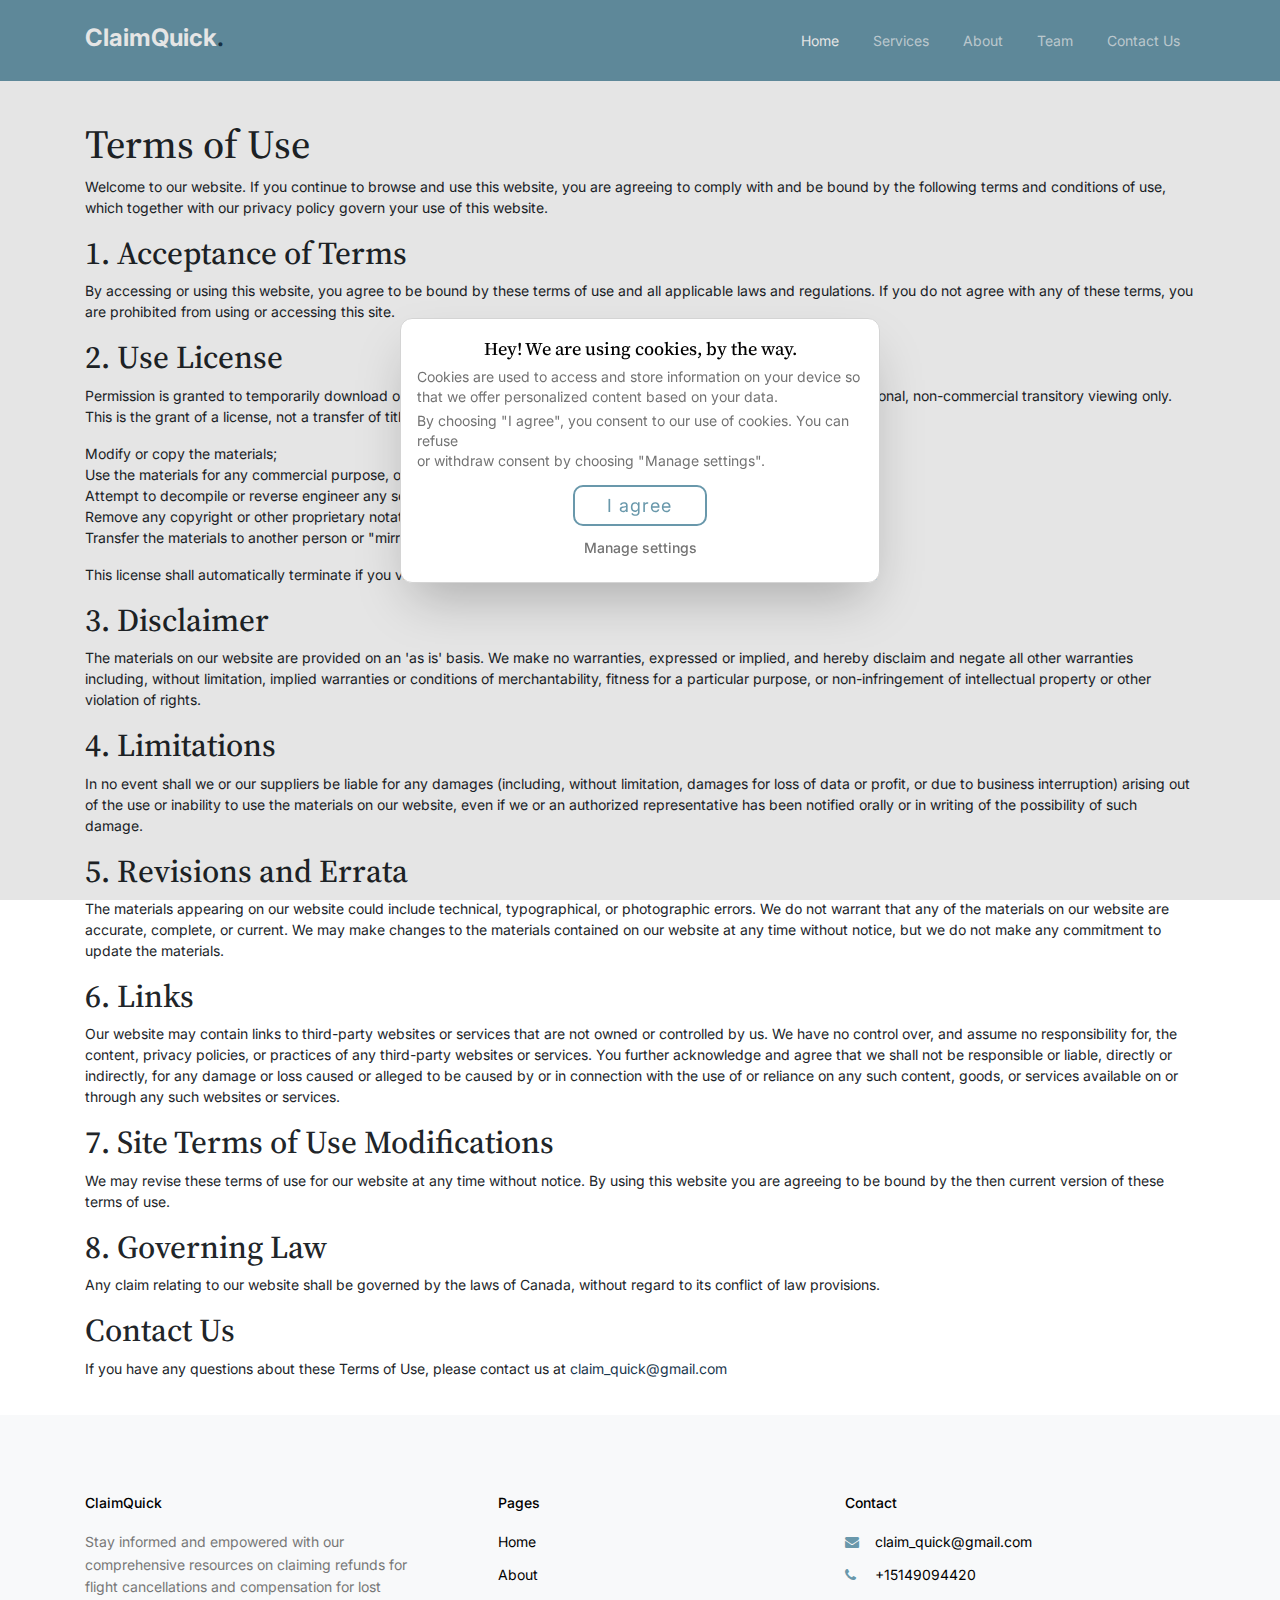
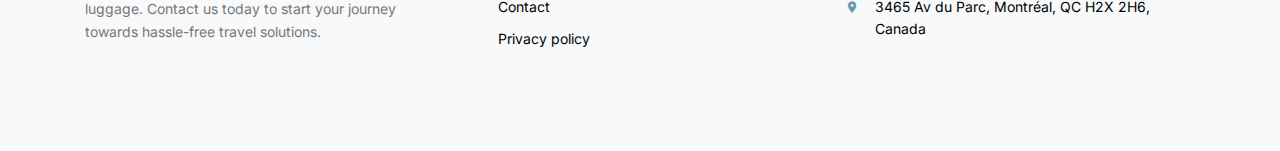
<file: terms-of-use.html>
<!DOCTYPE html>
<html lang="en">
    <head>
        <meta charset="utf-8" />
        <meta
            name="viewport"
            content="width=device-width, initial-scale=1, shrink-to-fit=no"
        />
        <meta name="author" content="Untree.co" />
        <link rel="shortcut icon" href="favicon.png" />

        <meta name="description" content="" />
        <meta name="keywords" content="bootstrap, bootstrap4" />

        <link rel="preconnect" href="https://fonts.googleapis.com" />
        <link rel="preconnect" href="https://fonts.gstatic.com" crossorigin />
        <link
            href="https://fonts.googleapis.com/css2?family=Inter:wght@400;700&family=Source+Serif+Pro:wght@400;700&display=swap"
            rel="stylesheet"
        />

        <!-- Cookie banner -->
        <link rel="stylesheet" href="cookie/on-cookies.css" />
        <script type="module" src="cookie/on-cookies.js" defer></script>

        <link rel="stylesheet" href="css/bootstrap.min.css" />
        <link rel="stylesheet" href="css/owl.carousel.min.css" />
        <link rel="stylesheet" href="css/owl.theme.default.min.css" />
        <link rel="stylesheet" href="css/jquery.fancybox.min.css" />
        <link rel="stylesheet" href="fonts/icomoon/style.css" />
        <link rel="stylesheet" href="fonts/flaticon/font/flaticon.css" />
        <link rel="stylesheet" href="css/daterangepicker.css" />
        <link rel="stylesheet" href="css/aos.css" />
        <link rel="stylesheet" href="css/style.css" />

        <title>ClaimQuick</title>
    </head>

    <body>
        <div class="site-mobile-menu site-navbar-target">
            <div class="site-mobile-menu-header">
                <div class="site-mobile-menu-close">
                    <span class="icofont-close js-menu-toggle"></span>
                </div>
            </div>
            <div class="site-mobile-menu-body"></div>
        </div>

        <nav class="site-nav" style="background-color: #6998ab">
            <div class="container">
                <div class="site-navigation">
                    <a href="index.html" class="logo m-0"
                        >ClaimQuick<span class="text-primary">.</span></a
                    >

                    <ul
                        class="js-clone-nav d-none d-lg-inline-block text-left site-menu float-right"
                    >
                        <li class="active"><a href="index.html">Home</a></li>
                        <li><a href="index.html#services">Services</a></li>
                        <li><a href="index.html#about">About</a></li>
                        <li><a href="index.html#testimonials">Team</a></li>
                        <li><a href="index.html#contact">Contact Us</a></li>
                    </ul>

                    <a
                        href="#"
                        class="burger ml-auto float-right site-menu-toggle js-menu-toggle d-inline-block d-lg-none light"
                        data-toggle="collapse"
                        data-target="#main-navbar"
                    >
                        <span></span>
                    </a>
                </div>
            </div>
        </nav>

        <main>
            <article
                class="container additional-wrapper"
                style="margin-top: 100px"
            >
                <div class="page__content" style="padding: 20px 0px">
                    <h1>Terms of Use</h1>

                    <p>
                        Welcome to our website. If you continue to browse and
                        use this website, you are agreeing to comply with and be
                        bound by the following terms and conditions of use,
                        which together with our privacy policy govern your use
                        of this website.
                    </p>

                    <h2>1. Acceptance of Terms</h2>
                    <p>
                        By accessing or using this website, you agree to be
                        bound by these terms of use and all applicable laws and
                        regulations. If you do not agree with any of these
                        terms, you are prohibited from using or accessing this
                        site.
                    </p>

                    <h2>2. Use License</h2>
                    <p>
                        Permission is granted to temporarily download one copy
                        of the materials (information or software) on our
                        website for personal, non-commercial transitory viewing
                        only. This is the grant of a license, not a transfer of
                        title, and under this license you may not:
                    </p>
                    <ul>
                        <li>Modify or copy the materials;</li>
                        <li>
                            Use the materials for any commercial purpose, or for
                            any public display (commercial or non-commercial);
                        </li>
                        <li>
                            Attempt to decompile or reverse engineer any
                            software contained on our website;
                        </li>
                        <li>
                            Remove any copyright or other proprietary notations
                            from the materials; or
                        </li>
                        <li>
                            Transfer the materials to another person or "mirror"
                            the materials on any other server.
                        </li>
                    </ul>
                    <p>
                        This license shall automatically terminate if you
                        violate any of these restrictions and may be terminated
                        by us at any time.
                    </p>

                    <h2>3. Disclaimer</h2>
                    <p>
                        The materials on our website are provided on an 'as is'
                        basis. We make no warranties, expressed or implied, and
                        hereby disclaim and negate all other warranties
                        including, without limitation, implied warranties or
                        conditions of merchantability, fitness for a particular
                        purpose, or non-infringement of intellectual property or
                        other violation of rights.
                    </p>

                    <h2>4. Limitations</h2>
                    <p>
                        In no event shall we or our suppliers be liable for any
                        damages (including, without limitation, damages for loss
                        of data or profit, or due to business interruption)
                        arising out of the use or inability to use the materials
                        on our website, even if we or an authorized
                        representative has been notified orally or in writing of
                        the possibility of such damage.
                    </p>

                    <h2>5. Revisions and Errata</h2>
                    <p>
                        The materials appearing on our website could include
                        technical, typographical, or photographic errors. We do
                        not warrant that any of the materials on our website are
                        accurate, complete, or current. We may make changes to
                        the materials contained on our website at any time
                        without notice, but we do not make any commitment to
                        update the materials.
                    </p>

                    <h2>6. Links</h2>
                    <p>
                        Our website may contain links to third-party websites or
                        services that are not owned or controlled by us. We have
                        no control over, and assume no responsibility for, the
                        content, privacy policies, or practices of any
                        third-party websites or services. You further
                        acknowledge and agree that we shall not be responsible
                        or liable, directly or indirectly, for any damage or
                        loss caused or alleged to be caused by or in connection
                        with the use of or reliance on any such content, goods,
                        or services available on or through any such websites or
                        services.
                    </p>

                    <h2>7. Site Terms of Use Modifications</h2>
                    <p>
                        We may revise these terms of use for our website at any
                        time without notice. By using this website you are
                        agreeing to be bound by the then current version of
                        these terms of use.
                    </p>

                    <h2>8. Governing Law</h2>
                    <p>
                        Any claim relating to our website shall be governed by
                        the laws of Canada, without regard to its conflict of
                        law provisions.
                    </p>

                    <h2>Contact Us</h2>
                    <p>
                        If you have any questions about these Terms of Use,
                        please contact us at
                        <a href="mailto:claim_quick@gmail.com"
                            >claim_quick@gmail.com</a
                        >
                    </p>
                </div>
            </article>
        </main>

        <div class="site-footer">
            <div class="inner first">
                <div class="container">
                    <div class="row">
                        <div class="col-md-6 col-lg-4">
                            <div class="widget">
                                <h3 class="heading">ClaimQuick</h3>
                                <p>
                                    Stay informed and empowered with our
                                    comprehensive resources on claiming refunds
                                    for flight cancellations and compensation
                                    for lost luggage. Contact us today to start
                                    your journey towards hassle-free travel
                                    solutions.
                                </p>
                            </div>
                        </div>
                        <div class="col-md-6 col-lg-4 pl-lg-5">
                            <div class="widget">
                                <h3 class="heading">Pages</h3>
                                <ul class="links list-unstyled">
                                    <li><a href="index.html">Home</a></li>
                                    <li>
                                        <a href="index.html#about">About</a>
                                    </li>
                                    <li>
                                        <a href="index.html#contact">Contact</a>
                                    </li>
                                    <li>
                                        <a href="privacy-policy.html"
                                            >Privacy policy</a
                                        >
                                    </li>
                                </ul>
                            </div>
                        </div>
                        <div class="col-md-6 col-lg-4">
                            <div class="widget">
                                <h3 class="heading">Contact</h3>
                                <ul class="list-unstyled quick-info links">
                                    <li class="email">
                                        <a href="#">claim_quick@gmail.com</a>
                                    </li>
                                    <li class="phone">
                                        <a href="#">+15149094420</a>
                                    </li>
                                    <li class="address">
                                        <a href="#"
                                            >3465 Av du Parc, Montréal, QC H2X
                                            2H6, Canada</a
                                        >
                                    </li>
                                </ul>
                            </div>
                        </div>
                    </div>
                </div>
            </div>
        </div>

        <div id="overlayer"></div>
        <div class="loader">
            <div class="spinner-border" role="status">
                <span class="sr-only">Loading...</span>
            </div>
        </div>

        <script src="js/jquery-3.4.1.min.js"></script>
        <script src="js/popper.min.js"></script>
        <script src="js/bootstrap.min.js"></script>
        <script src="js/owl.carousel.min.js"></script>
        <script src="js/jquery.animateNumber.min.js"></script>
        <script src="js/jquery.waypoints.min.js"></script>
        <script src="js/jquery.fancybox.min.js"></script>
        <script src="js/aos.js"></script>
        <script src="js/moment.min.js"></script>
        <script src="js/daterangepicker.js"></script>

        <script src="js/typed.js"></script>

        <script src="js/custom.js"></script>
    </body>
</html>
</file>
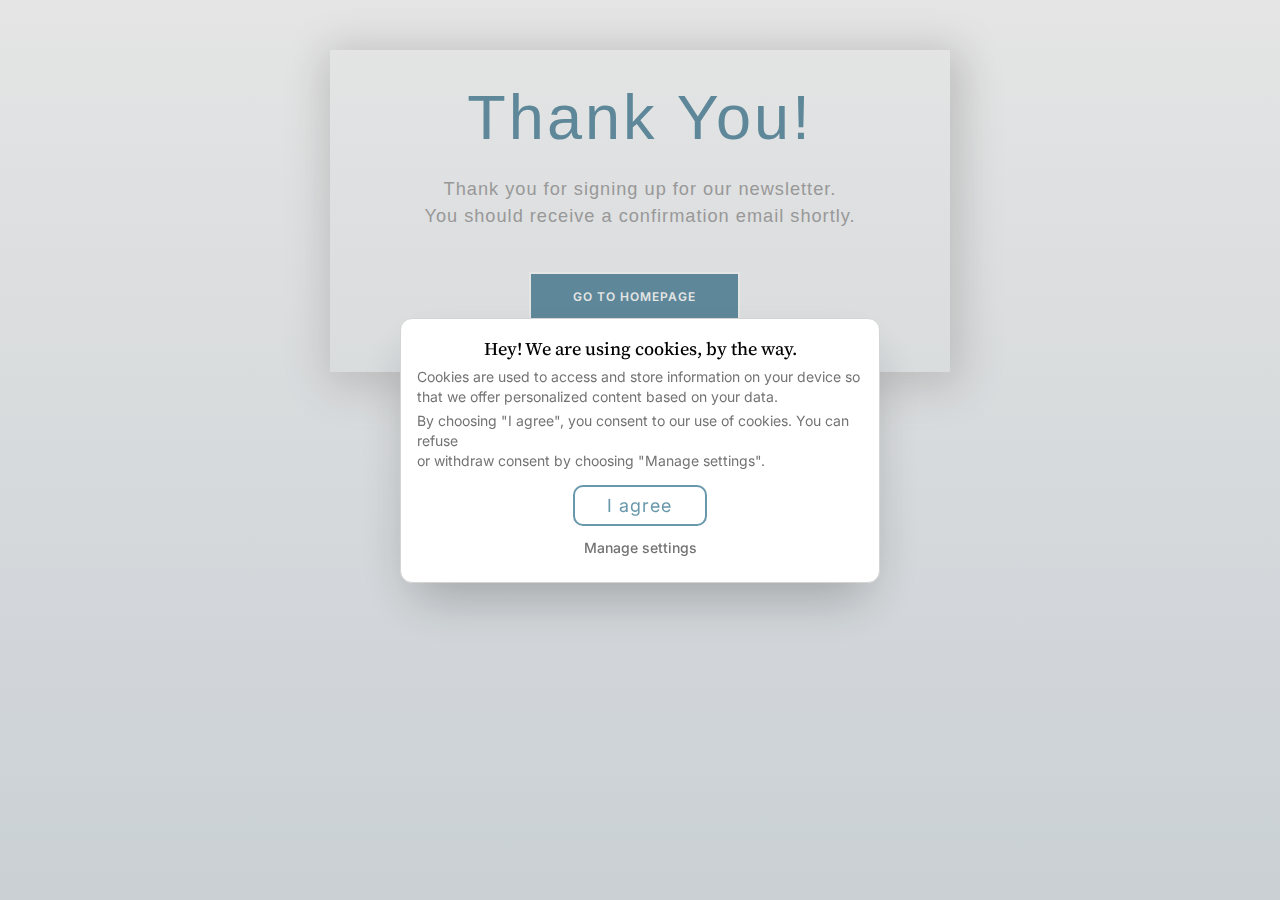
<file: thanks.html>
<!DOCTYPE html>
<html lang="en">
    <head>
        <meta charset="utf-8" />
        <meta
            name="viewport"
            content="width=device-width, initial-scale=1, shrink-to-fit=no"
        />
        <meta name="author" content="Untree.co" />
        <link rel="shortcut icon" href="favicon.png" />

        <meta name="description" content="" />
        <meta name="keywords" content="bootstrap, bootstrap4" />

        <link rel="preconnect" href="https://fonts.googleapis.com" />
        <link rel="preconnect" href="https://fonts.gstatic.com" crossorigin />
        <link
            href="https://fonts.googleapis.com/css2?family=Inter:wght@400;700&family=Source+Serif+Pro:wght@400;700&display=swap"
            rel="stylesheet"
        />

        <!-- Cookie banner -->
        <link rel="stylesheet" href="cookie/on-cookies.css" />
        <script type="module" src="cookie/on-cookies.js" defer></script>

        <link rel="stylesheet" href="css/bootstrap.min.css" />
        <link rel="stylesheet" href="css/owl.carousel.min.css" />
        <link rel="stylesheet" href="css/owl.theme.default.min.css" />
        <link rel="stylesheet" href="css/jquery.fancybox.min.css" />
        <link rel="stylesheet" href="fonts/icomoon/style.css" />
        <link rel="stylesheet" href="fonts/flaticon/font/flaticon.css" />
        <link rel="stylesheet" href="css/daterangepicker.css" />
        <link rel="stylesheet" href="css/aos.css" />
        <link rel="stylesheet" href="css/style.css" />
        <link rel="stylesheet" href="css/thanks.css" />

        <title>ClaimQuick</title>
    </head>
    <body>
        <div class="content">
            <div class="wrapper-1">
                <div class="wrapper-2">
                    <h1>Thank You!</h1>
                    <p>Thank you for signing up for our newsletter.</p>
                    <p>You should receive a confirmation email shortly.</p>
                    <a href="index.html">
                        <button class="go-home">Go to Homepage</button>
                    </a>
                </div>
            </div>
        </div>
    </body>
</html>
</file>
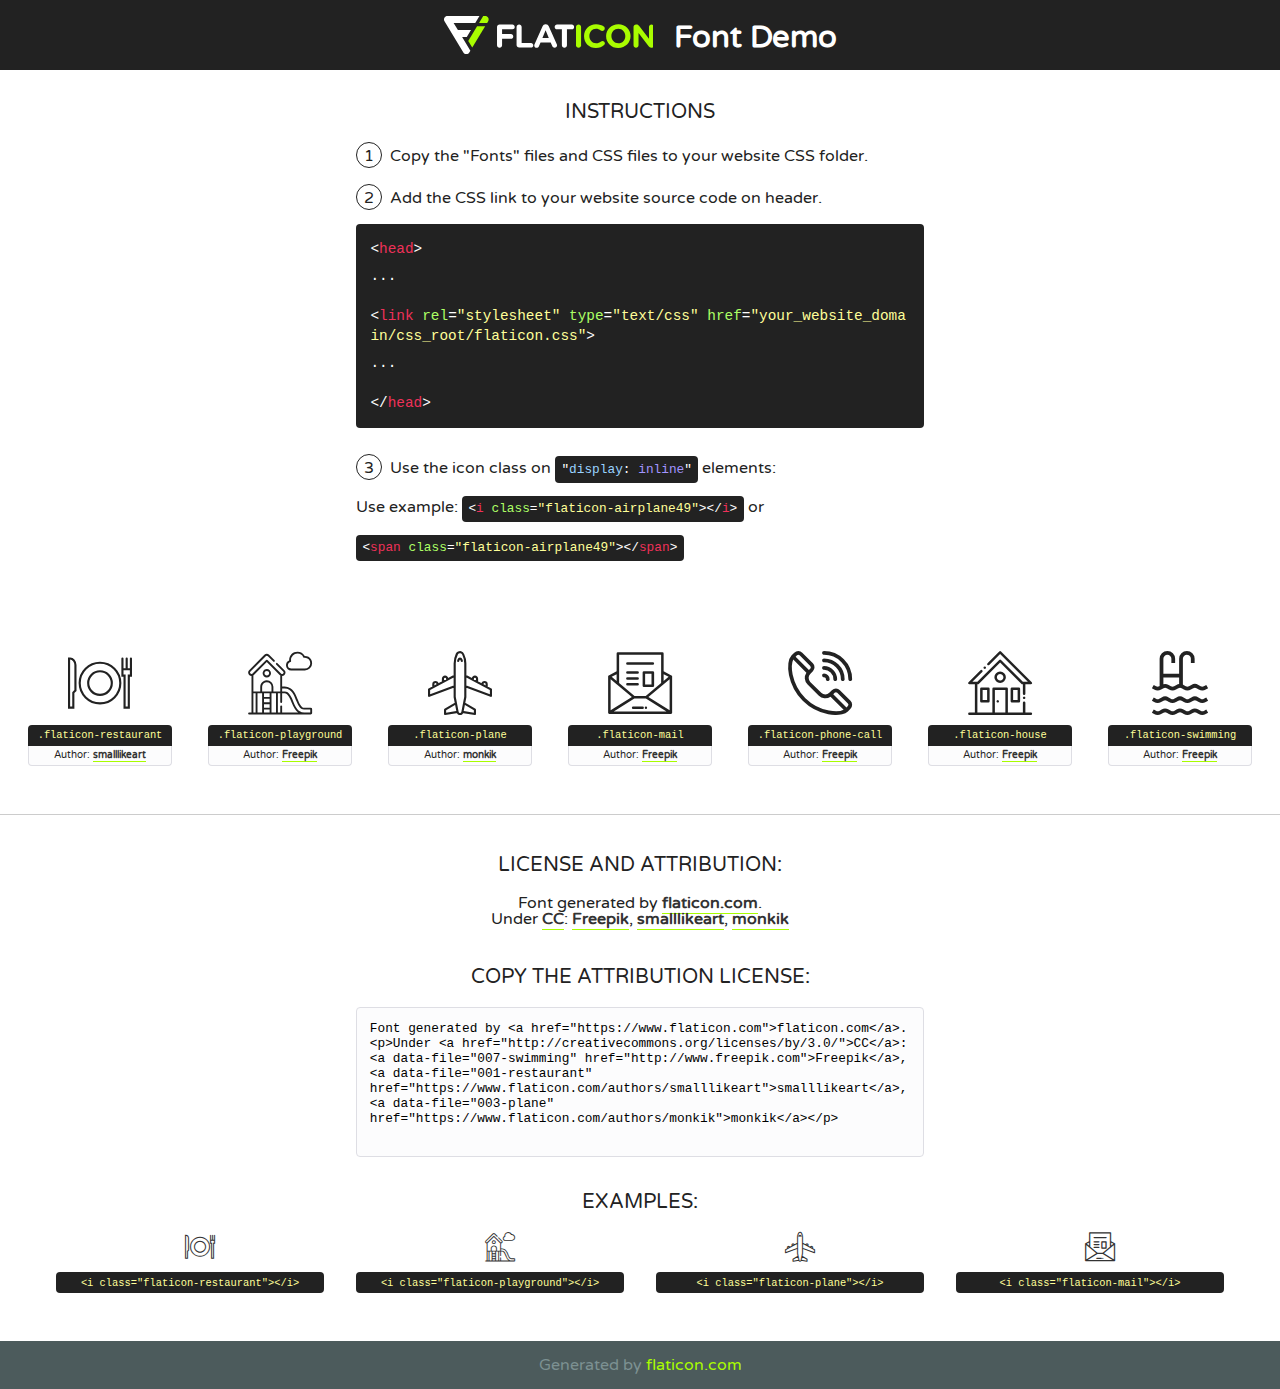
<file: fonts/flaticon/font/flaticon.html>
<!DOCTYPE html>
<!--
  Flaticon icon font: Flaticon
  Creation date: 17/08/2020 06:54
-->
<html>
<!DOCTYPE html>
<html>

<head>
    <title>Flaticon WebFont</title>
    <link href="http://fonts.googleapis.com/css?family=Varela+Round" rel="stylesheet" type="text/css" />
    <link rel="stylesheet" type="text/css" href="flaticon.css">
    <meta charset="UTF-8">
    <style>
    html, body, div, span, applet, object, iframe,
    h1, h2, h3, h4, h5, h6, p, blockquote, pre,
    a, abbr, acronym, address, big, cite, code,
    del, dfn, em, img, ins, kbd, q, s, samp,
    small, strike, strong, sub, sup, tt, var,
    b, u, i, center,
    dl, dt, dd, ol, ul, li,
    fieldset, form, label, legend,
    table, caption, tbody, tfoot, thead, tr, th, td,
    article, aside, canvas, details, embed, 
    figure, figcaption, footer, header, hgroup, 
    menu, nav, output, ruby, section, summary,
    time, mark, audio, video {
        margin: 0;
        padding: 0;
        border: 0;
        font-size: 100%;
        font: inherit;
        vertical-align: baseline;
    }
    /* HTML5 display-role reset for older browsers */
    article, aside, details, figcaption, figure, 
    footer, header, hgroup, menu, nav, section {
        display: block;
    }
    body {
        line-height: 1;
    }
    ol, ul {
        list-style: none;
    }
    blockquote, q {
        quotes: none;
    }
    blockquote:before, blockquote:after,
    q:before, q:after {
        content: '';
        content: none;
    }
    table {
        border-collapse: collapse;
        border-spacing: 0;
    }
    body {
        font-family: 'Varela Round', Helvetica, Arial, sans-serif;
        font-size: 16px;
        color: #222;
    }
    a {
        color: #333;
        border-bottom: 1px solid #a9fd00;
        font-weight: bold;
        text-decoration: none;
    }
    * {
        -moz-box-sizing: border-box;
        -webkit-box-sizing: border-box;
        box-sizing: border-box;
        margin: 0;
        padding: 0;
    }
    [class^="flaticon-"]:before, [class*=" flaticon-"]:before, [class^="flaticon-"]:after, [class*=" flaticon-"]:after {
        font-family: Flaticon;
        font-size: 30px;
        font-style: normal;
        margin-left: 20px;
        color: #333;
    }
    .wrapper {
        max-width: 600px;
        margin: auto;
        padding: 0 1em;
    }
    .title {
        font-size: 1.25em;
        text-align: center;
        margin-bottom: 1em;
        text-transform: uppercase;
    }
    header {
        text-align: center;
        background-color: #222;
        color: #fff;
        padding: 1em;
    }
    header .logo {
        width: 210px;
        height: 38px;
        display: inline-block;
        vertical-align: middle;
        margin-right: 1em;
        border: none;
    }
    header strong {
        font-size: 1.95em;
        font-weight: bold;
        vertical-align: middle;
        margin-top: 5px;
        display: inline-block;
    }
    .demo {
        margin: 2em auto;
        line-height: 1.25em;
    }
    .demo ul li {
        margin-bottom: 1em;
    }
    .demo ul li .num {
        color: #222;
        border-radius: 20px;
        display: inline-block;
        width: 26px;
        padding: 3px;
        height: 26px;
        text-align: center;
        margin-right: 0.5em;
        border: 1px solid #222;
    }
    .demo ul li code {
        background-color: #222;
        border-radius: 4px;
        padding: 0.25em 0.5em;
        display: inline-block;
        color: #fff;
        font-family: Consolas,Monaco,Lucida Console,Liberation Mono,DejaVu Sans Mono,Bitstream Vera Sans Mono,Courier New, monospace;
        font-weight: lighter;
        margin-top: 1em;
        font-size: 0.8em;
        word-break: break-all;
    }
    .demo ul li code.big {
        padding: 1em;
        font-size: 0.9em;
    }
    .demo ul li code .red {
        color: #EF3159;
    }
    .demo ul li code .green {
        color: #ACFF65;
    }
    .demo ul li code .yellow {
        color: #FFFF99;
    }
    .demo ul li code .blue {
        color: #99D3FF;
    }
    .demo ul li code .purple {
        color: #A295FF;
    }
    .demo ul li code .dots {
        margin-top: 0.5em;
        display: block;
    }
    #glyphs {
        border-bottom: 1px solid #ccc;
        padding: 2em 0;
        text-align: center;
    }
    .glyph {
        display: inline-block;
        width: 9em;
        margin: 1em;
        text-align: center;
        vertical-align: top;
        background: #FFF;
    }
    .glyph .glyph-icon {
        padding: 10px;
        display: block;
        font-family:"Flaticon";
        font-size: 64px;
        line-height: 1;
    }
    .glyph .glyph-icon:before {
        font-size: 64px;
        color: #222;
        margin-left: 0;
    }
    .class-name {
        font-size: 0.65em;
        background-color: #222;
        color: #fff;
        border-radius: 4px 4px 0 0;
        padding: 0.5em;
        color: #FFFF99;
        font-family: Consolas,Monaco,Lucida Console,Liberation Mono,DejaVu Sans Mono,Bitstream Vera Sans Mono,Courier New, monospace;
    }
    .author-name {
        font-size: 0.6em;
        background-color: #fcfcfd;
        border: 1px solid #DEDEE4;
        border-top: 0;
        border-radius: 0 0 4px 4px;
        padding: 0.5em;
    }
    .class-name:last-child {
        font-size: 10px;
        color:#888;
    }
    .class-name:last-child a {
        font-size: 10px;
        color:#555;
    }
    .class-name:last-child a:hover {
        color:#a9fd00;
    }
    .glyph > input {
        display: block;
        width: 100px;
        margin: 5px auto;
        text-align: center;
        font-size: 12px;
        cursor: text;
    }
    .glyph > input.icon-input {
        font-family:"Flaticon";
        font-size: 16px;
        margin-bottom: 10px;
    }
    .attribution .title {
        margin-top: 2em;
    }
    .attribution textarea {
        background-color: #fcfcfd;
        padding: 1em;
        border: none;
        box-shadow: none;
        border: 1px solid #DEDEE4;
        border-radius: 4px;
        resize: none;
        width: 100%;
        height: 150px;
        font-size: 0.8em;
        font-family: Consolas,Monaco,Lucida Console,Liberation Mono,DejaVu Sans Mono,Bitstream Vera Sans Mono,Courier New, monospace;
        -webkit-appearance: none;
    }
    .iconsuse {
        margin: 2em auto;
        text-align: center;
        max-width: 1200px;
    }
    .iconsuse:after {
        content: '';
        display: table;
        clear: both;
    }
    .iconsuse .image {
        float: left;
        width: 25%;
        padding: 0 1em;
    }
    .iconsuse .image p {
        margin-bottom: 1em;
    }
    .iconsuse .image span {
        display: block;
        font-size: 0.65em;
        background-color: #222;
        color: #fff;
        border-radius: 4px;
        padding: 0.5em;
        color: #FFFF99;
        margin-top: 1em;
        font-family: Consolas,Monaco,Lucida Console,Liberation Mono,DejaVu Sans Mono,Bitstream Vera Sans Mono,Courier New, monospace;
    }
    #footer {
        text-align: center;
        background-color: #4C5B5C;
        color: #7c9192;
        padding: 1em;
    }
    #footer a {
        border: none;
        color: #a9fd00;
        font-weight: normal;
    }
    @media (max-width: 960px) {
        .iconsuse .image {
            width: 50%;
        }
    }
    @media (max-width: 560px) {
        .iconsuse .image {
            width: 100%;
        }
    }
    </style>
</head>

<body class="characters-off">

    <header>
        <a href="https://www.flaticon.com" target="_blank" class="logo">
            <svg version="1.1" xmlns="http://www.w3.org/2000/svg" xmlns:xlink="http://www.w3.org/1999/xlink" xmlns:a="http://ns.adobe.com/AdobeSVGViewerExtensions/3.0/" viewBox="0 0 560.875 102.036" enable-background="new 0 0 560.875 102.036" xml:space="preserve">
                <defs>
                </defs>
                <g>
                    <g class="letters">
                        <path fill="#ffffff" d="M141.596,29.675c0-3.777,2.985-6.767,6.764-6.767h34.438c3.426,0,6.15,2.728,6.15,6.15
                        c0,3.43-2.724,6.149-6.15,6.149h-27.674v13.091h23.719c3.429,0,6.151,2.724,6.151,6.15c0,3.43-2.723,6.149-6.151,6.149h-23.719
                        v17.574c0,3.773-2.986,6.761-6.764,6.761c-3.779,0-6.764-2.989-6.764-6.761V29.675z"></path>
                        <path fill="#ffffff" d="M193.844,29.149c0-3.781,2.985-6.767,6.764-6.767c3.776,0,6.763,2.985,6.763,6.767v42.957h25.039
                        c3.426,0,6.149,2.726,6.149,6.153c0,3.425-2.723,6.15-6.149,6.15h-31.802c-3.779,0-6.764-2.986-6.764-6.768V29.149z"></path>
                        <path fill="#ffffff" d="M241.891,75.71l21.438-48.407c1.492-3.341,4.215-5.357,7.906-5.357h0.792
                        c3.686,0,6.323,2.017,7.815,5.357l21.439,48.407c0.436,0.967,0.701,1.845,0.701,2.723c0,3.602-2.809,6.501-6.414,6.501
                        c-3.161,0-5.269-1.845-6.499-4.655l-4.132-9.661h-27.059l-4.301,10.102c-1.144,2.631-3.426,4.214-6.237,4.214
                        c-3.517,0-6.24-2.81-6.24-6.325C241.1,77.64,241.451,76.677,241.891,75.71z M279.932,58.666l-8.521-20.297l-8.526,20.297H279.932
                        z"></path>
                        <path fill="#ffffff" d="M314.864,35.387H301.86c-3.429,0-6.239-2.813-6.239-6.238c0-3.429,2.811-6.24,6.239-6.24h39.533
                        c3.426,0,6.237,2.811,6.237,6.24c0,3.425-2.811,6.238-6.237,6.238h-13.001v42.785c0,3.773-2.99,6.761-6.764,6.761
                        c-3.779,0-6.764-2.989-6.764-6.761V35.387z"></path>
                        <path fill="#A9FD00" d="M352.615,29.149c0-3.781,2.985-6.767,6.767-6.767c3.774,0,6.761,2.985,6.761,6.767v49.024
                        c0,3.773-2.987,6.761-6.761,6.761c-3.781,0-6.767-2.989-6.767-6.761V29.149z"></path>
                        <path fill="#A9FD00" d="M374.132,53.836v-0.179c0-17.481,13.178-31.801,32.065-31.801c9.22,0,15.459,2.458,20.557,6.238
                        c1.402,1.054,2.637,2.985,2.637,5.357c0,3.692-2.985,6.59-6.681,6.59c-1.845,0-3.071-0.702-4.044-1.319
                        c-3.776-2.813-7.729-4.393-12.562-4.393c-10.364,0-17.831,8.611-17.831,19.154v0.173c0,10.542,7.291,19.329,17.831,19.329
                        c5.715,0,9.492-1.756,13.359-4.834c1.049-0.874,2.458-1.491,4.039-1.491c3.429,0,6.325,2.813,6.325,6.236
                        c0,2.106-1.056,3.78-2.282,4.834c-5.539,4.834-12.036,7.733-21.878,7.733C387.572,85.464,374.132,71.493,374.132,53.836z"></path>
                        <path fill="#A9FD00" d="M433.009,53.836v-0.179c0-17.481,13.79-31.801,32.766-31.801c18.981,0,32.592,14.143,32.592,31.628v0.173
                        c0,17.483-13.785,31.807-32.769,31.807C446.625,85.464,433.009,71.32,433.009,53.836z M484.224,53.836v-0.179
                        c0-10.539-7.725-19.326-18.626-19.326c-10.893,0-18.449,8.611-18.449,19.154v0.173c0,10.542,7.73,19.329,18.626,19.329
                        C476.676,72.986,484.224,64.378,484.224,53.836z"></path>
                        <path fill="#A9FD00" d="M506.233,29.321c0-3.774,2.99-6.763,6.767-6.763h1.401c3.252,0,5.183,1.583,7.029,3.953l26.093,34.265
                        V29.059c0-3.692,2.99-6.677,6.681-6.677c3.683,0,6.671,2.985,6.671,6.677v48.934c0,3.78-2.987,6.765-6.764,6.765h-0.436
                        c-3.257,0-5.188-1.581-7.034-3.953l-27.056-35.492v32.944c0,3.687-2.985,6.676-6.678,6.676c-3.683,0-6.673-2.989-6.673-6.676
                        V29.321z"></path>
                    </g>
                    <g class="insignia">
                        <path fill="#ffffff" d="M48.372,56.137h12.517l11.156-18.537H37.186L25.688,18.539h57.825L94.668,0H9.271
                        C5.925,0,2.842,1.801,1.198,4.716c-1.644,2.907-1.593,6.482,0.134,9.343l50.38,83.501c1.678,2.781,4.689,4.476,7.938,4.476
                        c3.246,0,6.257-1.695,7.935-4.476l2.898-4.804L48.372,56.137z"></path>
                        <g class="i">
                            <path fill="#A9FD00" d="M93.575,18.539h0.031v0.004l21.652,0.004l2.705-4.488c1.727-2.861,1.778-6.436,0.133-9.343
                            C116.454,1.801,113.371,0,110.026,0h-5.294L93.575,18.539z"></path>
                            <polygon fill="#A9FD00" points="88.291,27.356 64.725,66.486 75.519,84.404 109.942,27.356"></polygon>
                        </g>
                    </g>
                </g>
            </svg>
        </a>
        <strong>Font Demo</strong>
    </header>


    <section class="demo wrapper">

        <p class="title">Instructions</p>

        <ul>
            <li>
                <span class="num">1</span>Copy the "Fonts" files and CSS files to your website CSS folder.
            </li>
            <li>
                <span class="num">2</span>Add the CSS link to your website source code on header.
                <code class="big">
                    &lt;<span class="red">head</span>&gt;
                    <br/><span class="dots">...</span>
                    <br/>&lt;<span class="red">link</span> <span class="green">rel</span>=<span class="yellow">"stylesheet"</span> <span class="green">type</span>=<span class="yellow">"text/css"</span> <span class="green">href</span>=<span class="yellow">"your_website_domain/css_root/flaticon.css"</span>&gt;
                    <br/><span class="dots">...</span>
                    <br/>&lt;/<span class="red">head</span>&gt;
                </code>
            </li>

            <li>
                <p>
                    <span class="num">3</span>Use the icon class on <code>"<span class="blue">display</span>:<span class="purple"> inline</span>"</code> elements:
                    <br />
                    Use example: <code>&lt;<span class="red">i</span> <span class="green">class</span>=<span class="yellow">&quot;flaticon-airplane49&quot;</span>&gt;&lt;/<span class="red">i</span>&gt;</code> or <code>&lt;<span class="red">span</span> <span class="green">class</span>=<span class="yellow">&quot;flaticon-airplane49&quot;</span>&gt;&lt;/<span class="red">span</span>&gt;</code>
            </li>
        </ul>

    </section>




   <section id="glyphs">          
    
      
        <div class="glyph"><div class="glyph-icon flaticon-restaurant"></div>
            <div class="class-name">.flaticon-restaurant</div>
            <div class="author-name">Author: <a data-file="001-restaurant" href="https://www.flaticon.com/authors/smalllikeart">smalllikeart</a> </div> 
        </div>        
        
        <div class="glyph"><div class="glyph-icon flaticon-playground"></div>
            <div class="class-name">.flaticon-playground</div>
            <div class="author-name">Author: <a data-file="002-playground" href="http://www.freepik.com">Freepik</a> </div> 
        </div>        
        
        <div class="glyph"><div class="glyph-icon flaticon-plane"></div>
            <div class="class-name">.flaticon-plane</div>
            <div class="author-name">Author: <a data-file="003-plane" href="https://www.flaticon.com/authors/monkik">monkik</a> </div> 
        </div>        
        
        <div class="glyph"><div class="glyph-icon flaticon-mail"></div>
            <div class="class-name">.flaticon-mail</div>
            <div class="author-name">Author: <a data-file="004-mail" href="http://www.freepik.com">Freepik</a> </div> 
        </div>        
        
        <div class="glyph"><div class="glyph-icon flaticon-phone-call"></div>
            <div class="class-name">.flaticon-phone-call</div>
            <div class="author-name">Author: <a data-file="005-phone-call" href="http://www.freepik.com">Freepik</a> </div> 
        </div>        
        
        <div class="glyph"><div class="glyph-icon flaticon-house"></div>
            <div class="class-name">.flaticon-house</div>
            <div class="author-name">Author: <a data-file="006-house" href="http://www.freepik.com">Freepik</a> </div> 
        </div>        
        
        <div class="glyph"><div class="glyph-icon flaticon-swimming"></div>
            <div class="class-name">.flaticon-swimming</div>
            <div class="author-name">Author: <a data-file="007-swimming" href="http://www.freepik.com">Freepik</a> </div> 
        </div>        
        

    </section>



    <section class="attribution wrapper"   style="text-align:center;">

      <div class="title">License and attribution:</div><div class="attrDiv">Font generated by <a href="https://www.flaticon.com">flaticon.com</a>. <div><p>Under <a href="http://creativecommons.org/licenses/by/3.0/">CC</a>: <a data-file="007-swimming" href="http://www.freepik.com">Freepik</a>, <a data-file="001-restaurant" href="https://www.flaticon.com/authors/smalllikeart">smalllikeart</a>, <a data-file="003-plane" href="https://www.flaticon.com/authors/monkik">monkik</a></p>  </div>
      </div>
      <div class="title">Copy the Attribution License:</div>

    <textarea onclick="this.focus();this.select();">Font generated by &lt;a href=&quot;https://www.flaticon.com&quot;&gt;flaticon.com&lt;/a&gt;. <p>Under <a href="http://creativecommons.org/licenses/by/3.0/">CC</a>: <a data-file="007-swimming" href="http://www.freepik.com">Freepik</a>, <a data-file="001-restaurant" href="https://www.flaticon.com/authors/smalllikeart">smalllikeart</a>, <a data-file="003-plane" href="https://www.flaticon.com/authors/monkik">monkik</a></p>  
     </textarea>

    </section>

    <section class="iconsuse">

          <div class="title">Examples:</div>            
             
            <div class="image">
                <p>
                    <i class="glyph-icon flaticon-restaurant"></i> 
                    <span>&lt;i class=&quot;flaticon-restaurant&quot;&gt;&lt;/i&gt;</span>
                </p>
            </div>
            
            <div class="image">
                <p>
                    <i class="glyph-icon flaticon-playground"></i> 
                    <span>&lt;i class=&quot;flaticon-playground&quot;&gt;&lt;/i&gt;</span>
                </p>
            </div>
            
            <div class="image">
                <p>
                    <i class="glyph-icon flaticon-plane"></i> 
                    <span>&lt;i class=&quot;flaticon-plane&quot;&gt;&lt;/i&gt;</span>
                </p>
            </div>
            
            <div class="image">
                <p>
                    <i class="glyph-icon flaticon-mail"></i> 
                    <span>&lt;i class=&quot;flaticon-mail&quot;&gt;&lt;/i&gt;</span>
                </p>
            </div>
                       
        </div>
                            
    </section>

<div id="footer">
    <div>Generated by <a href="https://www.flaticon.com">flaticon.com</a>
    </div>
</div>



</body>
</html>
</file>
<file: fonts/icomoon/style.css>
@font-face {
  font-family: 'icomoon';
  src:  url('fonts/icomoon.eot?10si43');
  src:  url('fonts/icomoon.eot?10si43#iefix') format('embedded-opentype'),
    url('fonts/icomoon.ttf?10si43') format('truetype'),
    url('fonts/icomoon.woff?10si43') format('woff'),
    url('fonts/icomoon.svg?10si43#icomoon') format('svg');
  font-weight: normal;
  font-style: normal;
}

[class^="icon-"], [class*=" icon-"] {
  /* use !important to prevent issues with browser extensions that change fonts */
  font-family: 'icomoon' !important;
  speak: none;
  font-style: normal;
  font-weight: normal;
  font-variant: normal;
  text-transform: none;
  line-height: 1;

  /* Better Font Rendering =========== */
  -webkit-font-smoothing: antialiased;
  -moz-osx-font-smoothing: grayscale;
}

.icon-asterisk:before {
  content: "\f069";
}
.icon-plus:before {
  content: "\f067";
}
.icon-question:before {
  content: "\f128";
}
.icon-minus:before {
  content: "\f068";
}
.icon-glass:before {
  content: "\f000";
}
.icon-music:before {
  content: "\f001";
}
.icon-search:before {
  content: "\f002";
}
.icon-envelope-o:before {
  content: "\f003";
}
.icon-heart:before {
  content: "\f004";
}
.icon-star:before {
  content: "\f005";
}
.icon-star-o:before {
  content: "\f006";
}
.icon-user:before {
  content: "\f007";
}
.icon-film:before {
  content: "\f008";
}
.icon-th-large:before {
  content: "\f009";
}
.icon-th:before {
  content: "\f00a";
}
.icon-th-list:before {
  content: "\f00b";
}
.icon-check:before {
  content: "\f00c";
}
.icon-close:before {
  content: "\f00d";
}
.icon-remove:before {
  content: "\f00d";
}
.icon-times:before {
  content: "\f00d";
}
.icon-search-plus:before {
  content: "\f00e";
}
.icon-search-minus:before {
  content: "\f010";
}
.icon-power-off:before {
  content: "\f011";
}
.icon-signal:before {
  content: "\f012";
}
.icon-cog:before {
  content: "\f013";
}
.icon-gear:before {
  content: "\f013";
}
.icon-trash-o:before {
  content: "\f014";
}
.icon-home:before {
  content: "\f015";
}
.icon-file-o:before {
  content: "\f016";
}
.icon-clock-o:before {
  content: "\f017";
}
.icon-road:before {
  content: "\f018";
}
.icon-download:before {
  content: "\f019";
}
.icon-arrow-circle-o-down:before {
  content: "\f01a";
}
.icon-arrow-circle-o-up:before {
  content: "\f01b";
}
.icon-inbox:before {
  content: "\f01c";
}
.icon-play-circle-o:before {
  content: "\f01d";
}
.icon-repeat:before {
  content: "\f01e";
}
.icon-rotate-right:before {
  content: "\f01e";
}
.icon-refresh:before {
  content: "\f021";
}
.icon-list-alt:before {
  content: "\f022";
}
.icon-lock:before {
  content: "\f023";
}
.icon-flag:before {
  content: "\f024";
}
.icon-headphones:before {
  content: "\f025";
}
.icon-volume-off:before {
  content: "\f026";
}
.icon-volume-down:before {
  content: "\f027";
}
.icon-volume-up:before {
  content: "\f028";
}
.icon-qrcode:before {
  content: "\f029";
}
.icon-barcode:before {
  content: "\f02a";
}
.icon-tag:before {
  content: "\f02b";
}
.icon-tags:before {
  content: "\f02c";
}
.icon-book:before {
  content: "\f02d";
}
.icon-bookmark:before {
  content: "\f02e";
}
.icon-print:before {
  content: "\f02f";
}
.icon-camera:before {
  content: "\f030";
}
.icon-font:before {
  content: "\f031";
}
.icon-bold:before {
  content: "\f032";
}
.icon-italic:before {
  content: "\f033";
}
.icon-text-height:before {
  content: "\f034";
}
.icon-text-width:before {
  content: "\f035";
}
.icon-align-left:before {
  content: "\f036";
}
.icon-align-center:before {
  content: "\f037";
}
.icon-align-right:before {
  content: "\f038";
}
.icon-align-justify:before {
  content: "\f039";
}
.icon-list:before {
  content: "\f03a";
}
.icon-dedent:before {
  content: "\f03b";
}
.icon-outdent:before {
  content: "\f03b";
}
.icon-indent:before {
  content: "\f03c";
}
.icon-video-camera:before {
  content: "\f03d";
}
.icon-image:before {
  content: "\f03e";
}
.icon-photo:before {
  content: "\f03e";
}
.icon-picture-o:before {
  content: "\f03e";
}
.icon-pencil:before {
  content: "\f040";
}
.icon-map-marker:before {
  content: "\f041";
}
.icon-adjust:before {
  content: "\f042";
}
.icon-tint:before {
  content: "\f043";
}
.icon-edit:before {
  content: "\f044";
}
.icon-pencil-square-o:before {
  content: "\f044";
}
.icon-share-square-o:before {
  content: "\f045";
}
.icon-check-square-o:before {
  content: "\f046";
}
.icon-arrows:before {
  content: "\f047";
}
.icon-step-backward:before {
  content: "\f048";
}
.icon-fast-backward:before {
  content: "\f049";
}
.icon-backward:before {
  content: "\f04a";
}
.icon-play:before {
  content: "\f04b";
}
.icon-pause:before {
  content: "\f04c";
}
.icon-stop:before {
  content: "\f04d";
}
.icon-forward:before {
  content: "\f04e";
}
.icon-fast-forward:before {
  content: "\f050";
}
.icon-step-forward:before {
  content: "\f051";
}
.icon-eject:before {
  content: "\f052";
}
.icon-chevron-left:before {
  content: "\f053";
}
.icon-chevron-right:before {
  content: "\f054";
}
.icon-plus-circle:before {
  content: "\f055";
}
.icon-minus-circle:before {
  content: "\f056";
}
.icon-times-circle:before {
  content: "\f057";
}
.icon-check-circle:before {
  content: "\f058";
}
.icon-question-circle:before {
  content: "\f059";
}
.icon-info-circle:before {
  content: "\f05a";
}
.icon-crosshairs:before {
  content: "\f05b";
}
.icon-times-circle-o:before {
  content: "\f05c";
}
.icon-check-circle-o:before {
  content: "\f05d";
}
.icon-ban:before {
  content: "\f05e";
}
.icon-arrow-left:before {
  content: "\f060";
}
.icon-arrow-right:before {
  content: "\f061";
}
.icon-arrow-up:before {
  content: "\f062";
}
.icon-arrow-down:before {
  content: "\f063";
}
.icon-mail-forward:before {
  content: "\f064";
}
.icon-share:before {
  content: "\f064";
}
.icon-expand:before {
  content: "\f065";
}
.icon-compress:before {
  content: "\f066";
}
.icon-exclamation-circle:before {
  content: "\f06a";
}
.icon-gift:before {
  content: "\f06b";
}
.icon-leaf:before {
  content: "\f06c";
}
.icon-fire:before {
  content: "\f06d";
}
.icon-eye:before {
  content: "\f06e";
}
.icon-eye-slash:before {
  content: "\f070";
}
.icon-exclamation-triangle:before {
  content: "\f071";
}
.icon-warning:before {
  content: "\f071";
}
.icon-plane:before {
  content: "\f072";
}
.icon-calendar:before {
  content: "\f073";
}
.icon-random:before {
  content: "\f074";
}
.icon-comment:before {
  content: "\f075";
}
.icon-magnet:before {
  content: "\f076";
}
.icon-chevron-up:before {
  content: "\f077";
}
.icon-chevron-down:before {
  content: "\f078";
}
.icon-retweet:before {
  content: "\f079";
}
.icon-shopping-cart:before {
  content: "\f07a";
}
.icon-folder:before {
  content: "\f07b";
}
.icon-folder-open:before {
  content: "\f07c";
}
.icon-arrows-v:before {
  content: "\f07d";
}
.icon-arrows-h:before {
  content: "\f07e";
}
.icon-bar-chart:before {
  content: "\f080";
}
.icon-bar-chart-o:before {
  content: "\f080";
}
.icon-twitter-square:before {
  content: "\f081";
}
.icon-facebook-square:before {
  content: "\f082";
}
.icon-camera-retro:before {
  content: "\f083";
}
.icon-key:before {
  content: "\f084";
}
.icon-cogs:before {
  content: "\f085";
}
.icon-gears:before {
  content: "\f085";
}
.icon-comments:before {
  content: "\f086";
}
.icon-thumbs-o-up:before {
  content: "\f087";
}
.icon-thumbs-o-down:before {
  content: "\f088";
}
.icon-star-half:before {
  content: "\f089";
}
.icon-heart-o:before {
  content: "\f08a";
}
.icon-sign-out:before {
  content: "\f08b";
}
.icon-linkedin-square:before {
  content: "\f08c";
}
.icon-thumb-tack:before {
  content: "\f08d";
}
.icon-external-link:before {
  content: "\f08e";
}
.icon-sign-in:before {
  content: "\f090";
}
.icon-trophy:before {
  content: "\f091";
}
.icon-github-square:before {
  content: "\f092";
}
.icon-upload:before {
  content: "\f093";
}
.icon-lemon-o:before {
  content: "\f094";
}
.icon-phone:before {
  content: "\f095";
}
.icon-square-o:before {
  content: "\f096";
}
.icon-bookmark-o:before {
  content: "\f097";
}
.icon-phone-square:before {
  content: "\f098";
}
.icon-twitter:before {
  content: "\f099";
}
.icon-facebook:before {
  content: "\f09a";
}
.icon-facebook-f:before {
  content: "\f09a";
}
.icon-github:before {
  content: "\f09b";
}
.icon-unlock:before {
  content: "\f09c";
}
.icon-credit-card:before {
  content: "\f09d";
}
.icon-feed:before {
  content: "\f09e";
}
.icon-rss:before {
  content: "\f09e";
}
.icon-hdd-o:before {
  content: "\f0a0";
}
.icon-bullhorn:before {
  content: "\f0a1";
}
.icon-bell-o:before {
  content: "\f0a2";
}
.icon-certificate:before {
  content: "\f0a3";
}
.icon-hand-o-right:before {
  content: "\f0a4";
}
.icon-hand-o-left:before {
  content: "\f0a5";
}
.icon-hand-o-up:before {
  content: "\f0a6";
}
.icon-hand-o-down:before {
  content: "\f0a7";
}
.icon-arrow-circle-left:before {
  content: "\f0a8";
}
.icon-arrow-circle-right:before {
  content: "\f0a9";
}
.icon-arrow-circle-up:before {
  content: "\f0aa";
}
.icon-arrow-circle-down:before {
  content: "\f0ab";
}
.icon-globe:before {
  content: "\f0ac";
}
.icon-wrench:before {
  content: "\f0ad";
}
.icon-tasks:before {
  content: "\f0ae";
}
.icon-filter:before {
  content: "\f0b0";
}
.icon-briefcase:before {
  content: "\f0b1";
}
.icon-arrows-alt:before {
  content: "\f0b2";
}
.icon-group:before {
  content: "\f0c0";
}
.icon-users:before {
  content: "\f0c0";
}
.icon-chain:before {
  content: "\f0c1";
}
.icon-link:before {
  content: "\f0c1";
}
.icon-cloud:before {
  content: "\f0c2";
}
.icon-flask:before {
  content: "\f0c3";
}
.icon-cut:before {
  content: "\f0c4";
}
.icon-scissors:before {
  content: "\f0c4";
}
.icon-copy:before {
  content: "\f0c5";
}
.icon-files-o:before {
  content: "\f0c5";
}
.icon-paperclip:before {
  content: "\f0c6";
}
.icon-floppy-o:before {
  content: "\f0c7";
}
.icon-save:before {
  content: "\f0c7";
}
.icon-square:before {
  content: "\f0c8";
}
.icon-bars:before {
  content: "\f0c9";
}
.icon-navicon:before {
  content: "\f0c9";
}
.icon-reorder:before {
  content: "\f0c9";
}
.icon-list-ul:before {
  content: "\f0ca";
}
.icon-list-ol:before {
  content: "\f0cb";
}
.icon-strikethrough:before {
  content: "\f0cc";
}
.icon-underline:before {
  content: "\f0cd";
}
.icon-table:before {
  content: "\f0ce";
}
.icon-magic:before {
  content: "\f0d0";
}
.icon-truck:before {
  content: "\f0d1";
}
.icon-pinterest:before {
  content: "\f0d2";
}
.icon-pinterest-square:before {
  content: "\f0d3";
}
.icon-google-plus-square:before {
  content: "\f0d4";
}
.icon-google-plus:before {
  content: "\f0d5";
}
.icon-money:before {
  content: "\f0d6";
}
.icon-caret-down:before {
  content: "\f0d7";
}
.icon-caret-up:before {
  content: "\f0d8";
}
.icon-caret-left:before {
  content: "\f0d9";
}
.icon-caret-right:before {
  content: "\f0da";
}
.icon-columns:before {
  content: "\f0db";
}
.icon-sort:before {
  content: "\f0dc";
}
.icon-unsorted:before {
  content: "\f0dc";
}
.icon-sort-desc:before {
  content: "\f0dd";
}
.icon-sort-down:before {
  content: "\f0dd";
}
.icon-sort-asc:before {
  content: "\f0de";
}
.icon-sort-up:before {
  content: "\f0de";
}
.icon-envelope:before {
  content: "\f0e0";
}
.icon-linkedin:before {
  content: "\f0e1";
}
.icon-rotate-left:before {
  content: "\f0e2";
}
.icon-undo:before {
  content: "\f0e2";
}
.icon-gavel:before {
  content: "\f0e3";
}
.icon-legal:before {
  content: "\f0e3";
}
.icon-dashboard:before {
  content: "\f0e4";
}
.icon-tachometer:before {
  content: "\f0e4";
}
.icon-comment-o:before {
  content: "\f0e5";
}
.icon-comments-o:before {
  content: "\f0e6";
}
.icon-bolt:before {
  content: "\f0e7";
}
.icon-flash:before {
  content: "\f0e7";
}
.icon-sitemap:before {
  content: "\f0e8";
}
.icon-umbrella:before {
  content: "\f0e9";
}
.icon-clipboard:before {
  content: "\f0ea";
}
.icon-paste:before {
  content: "\f0ea";
}
.icon-lightbulb-o:before {
  content: "\f0eb";
}
.icon-exchange:before {
  content: "\f0ec";
}
.icon-cloud-download:before {
  content: "\f0ed";
}
.icon-cloud-upload:before {
  content: "\f0ee";
}
.icon-user-md:before {
  content: "\f0f0";
}
.icon-stethoscope:before {
  content: "\f0f1";
}
.icon-suitcase:before {
  content: "\f0f2";
}
.icon-bell:before {
  content: "\f0f3";
}
.icon-coffee:before {
  content: "\f0f4";
}
.icon-cutlery:before {
  content: "\f0f5";
}
.icon-file-text-o:before {
  content: "\f0f6";
}
.icon-building-o:before {
  content: "\f0f7";
}
.icon-hospital-o:before {
  content: "\f0f8";
}
.icon-ambulance:before {
  content: "\f0f9";
}
.icon-medkit:before {
  content: "\f0fa";
}
.icon-fighter-jet:before {
  content: "\f0fb";
}
.icon-beer:before {
  content: "\f0fc";
}
.icon-h-square:before {
  content: "\f0fd";
}
.icon-plus-square:before {
  content: "\f0fe";
}
.icon-angle-double-left:before {
  content: "\f100";
}
.icon-angle-double-right:before {
  content: "\f101";
}
.icon-angle-double-up:before {
  content: "\f102";
}
.icon-angle-double-down:before {
  content: "\f103";
}
.icon-angle-left:before {
  content: "\f104";
}
.icon-angle-right:before {
  content: "\f105";
}
.icon-angle-up:before {
  content: "\f106";
}
.icon-angle-down:before {
  content: "\f107";
}
.icon-desktop:before {
  content: "\f108";
}
.icon-laptop:before {
  content: "\f109";
}
.icon-tablet:before {
  content: "\f10a";
}
.icon-mobile:before {
  content: "\f10b";
}
.icon-mobile-phone:before {
  content: "\f10b";
}
.icon-circle-o:before {
  content: "\f10c";
}
.icon-quote-left:before {
  content: "\f10d";
}
.icon-quote-right:before {
  content: "\f10e";
}
.icon-spinner:before {
  content: "\f110";
}
.icon-circle:before {
  content: "\f111";
}
.icon-mail-reply:before {
  content: "\f112";
}
.icon-reply:before {
  content: "\f112";
}
.icon-github-alt:before {
  content: "\f113";
}
.icon-folder-o:before {
  content: "\f114";
}
.icon-folder-open-o:before {
  content: "\f115";
}
.icon-smile-o:before {
  content: "\f118";
}
.icon-frown-o:before {
  content: "\f119";
}
.icon-meh-o:before {
  content: "\f11a";
}
.icon-gamepad:before {
  content: "\f11b";
}
.icon-keyboard-o:before {
  content: "\f11c";
}
.icon-flag-o:before {
  content: "\f11d";
}
.icon-flag-checkered:before {
  content: "\f11e";
}
.icon-terminal:before {
  content: "\f120";
}
.icon-code:before {
  content: "\f121";
}
.icon-mail-reply-all:before {
  content: "\f122";
}
.icon-reply-all:before {
  content: "\f122";
}
.icon-star-half-empty:before {
  content: "\f123";
}
.icon-star-half-full:before {
  content: "\f123";
}
.icon-star-half-o:before {
  content: "\f123";
}
.icon-location-arrow:before {
  content: "\f124";
}
.icon-crop:before {
  content: "\f125";
}
.icon-code-fork:before {
  content: "\f126";
}
.icon-chain-broken:before {
  content: "\f127";
}
.icon-unlink:before {
  content: "\f127";
}
.icon-info:before {
  content: "\f129";
}
.icon-exclamation:before {
  content: "\f12a";
}
.icon-superscript:before {
  content: "\f12b";
}
.icon-subscript:before {
  content: "\f12c";
}
.icon-eraser:before {
  content: "\f12d";
}
.icon-puzzle-piece:before {
  content: "\f12e";
}
.icon-microphone:before {
  content: "\f130";
}
.icon-microphone-slash:before {
  content: "\f131";
}
.icon-shield:before {
  content: "\f132";
}
.icon-calendar-o:before {
  content: "\f133";
}
.icon-fire-extinguisher:before {
  content: "\f134";
}
.icon-rocket:before {
  content: "\f135";
}
.icon-maxcdn:before {
  content: "\f136";
}
.icon-chevron-circle-left:before {
  content: "\f137";
}
.icon-chevron-circle-right:before {
  content: "\f138";
}
.icon-chevron-circle-up:before {
  content: "\f139";
}
.icon-chevron-circle-down:before {
  content: "\f13a";
}
.icon-html5:before {
  content: "\f13b";
}
.icon-css3:before {
  content: "\f13c";
}
.icon-anchor:before {
  content: "\f13d";
}
.icon-unlock-alt:before {
  content: "\f13e";
}
.icon-bullseye:before {
  content: "\f140";
}
.icon-ellipsis-h:before {
  content: "\f141";
}
.icon-ellipsis-v:before {
  content: "\f142";
}
.icon-rss-square:before {
  content: "\f143";
}
.icon-play-circle:before {
  content: "\f144";
}
.icon-ticket:before {
  content: "\f145";
}
.icon-minus-square:before {
  content: "\f146";
}
.icon-minus-square-o:before {
  content: "\f147";
}
.icon-level-up:before {
  content: "\f148";
}
.icon-level-down:before {
  content: "\f149";
}
.icon-check-square:before {
  content: "\f14a";
}
.icon-pencil-square:before {
  content: "\f14b";
}
.icon-external-link-square:before {
  content: "\f14c";
}
.icon-share-square:before {
  content: "\f14d";
}
.icon-compass:before {
  content: "\f14e";
}
.icon-caret-square-o-down:before {
  content: "\f150";
}
.icon-toggle-down:before {
  content: "\f150";
}
.icon-caret-square-o-up:before {
  content: "\f151";
}
.icon-toggle-up:before {
  content: "\f151";
}
.icon-caret-square-o-right:before {
  content: "\f152";
}
.icon-toggle-right:before {
  content: "\f152";
}
.icon-eur:before {
  content: "\f153";
}
.icon-euro:before {
  content: "\f153";
}
.icon-gbp:before {
  content: "\f154";
}
.icon-dollar:before {
  content: "\f155";
}
.icon-usd:before {
  content: "\f155";
}
.icon-inr:before {
  content: "\f156";
}
.icon-rupee:before {
  content: "\f156";
}
.icon-cny:before {
  content: "\f157";
}
.icon-jpy:before {
  content: "\f157";
}
.icon-rmb:before {
  content: "\f157";
}
.icon-yen:before {
  content: "\f157";
}
.icon-rouble:before {
  content: "\f158";
}
.icon-rub:before {
  content: "\f158";
}
.icon-ruble:before {
  content: "\f158";
}
.icon-krw:before {
  content: "\f159";
}
.icon-won:before {
  content: "\f159";
}
.icon-bitcoin:before {
  content: "\f15a";
}
.icon-btc:before {
  content: "\f15a";
}
.icon-file:before {
  content: "\f15b";
}
.icon-file-text:before {
  content: "\f15c";
}
.icon-sort-alpha-asc:before {
  content: "\f15d";
}
.icon-sort-alpha-desc:before {
  content: "\f15e";
}
.icon-sort-amount-asc:before {
  content: "\f160";
}
.icon-sort-amount-desc:before {
  content: "\f161";
}
.icon-sort-numeric-asc:before {
  content: "\f162";
}
.icon-sort-numeric-desc:before {
  content: "\f163";
}
.icon-thumbs-up:before {
  content: "\f164";
}
.icon-thumbs-down:before {
  content: "\f165";
}
.icon-youtube-square:before {
  content: "\f166";
}
.icon-youtube:before {
  content: "\f167";
}
.icon-xing:before {
  content: "\f168";
}
.icon-xing-square:before {
  content: "\f169";
}
.icon-youtube-play:before {
  content: "\f16a";
}
.icon-dropbox:before {
  content: "\f16b";
}
.icon-stack-overflow:before {
  content: "\f16c";
}
.icon-instagram:before {
  content: "\f16d";
}
.icon-flickr:before {
  content: "\f16e";
}
.icon-adn:before {
  content: "\f170";
}
.icon-bitbucket:before {
  content: "\f171";
}
.icon-bitbucket-square:before {
  content: "\f172";
}
.icon-tumblr:before {
  content: "\f173";
}
.icon-tumblr-square:before {
  content: "\f174";
}
.icon-long-arrow-down:before {
  content: "\f175";
}
.icon-long-arrow-up:before {
  content: "\f176";
}
.icon-long-arrow-left:before {
  content: "\f177";
}
.icon-long-arrow-right:before {
  content: "\f178";
}
.icon-apple:before {
  content: "\f179";
}
.icon-windows:before {
  content: "\f17a";
}
.icon-android:before {
  content: "\f17b";
}
.icon-linux:before {
  content: "\f17c";
}
.icon-dribbble:before {
  content: "\f17d";
}
.icon-skype:before {
  content: "\f17e";
}
.icon-foursquare:before {
  content: "\f180";
}
.icon-trello:before {
  content: "\f181";
}
.icon-female:before {
  content: "\f182";
}
.icon-male:before {
  content: "\f183";
}
.icon-gittip:before {
  content: "\f184";
}
.icon-gratipay:before {
  content: "\f184";
}
.icon-sun-o:before {
  content: "\f185";
}
.icon-moon-o:before {
  content: "\f186";
}
.icon-archive:before {
  content: "\f187";
}
.icon-bug:before {
  content: "\f188";
}
.icon-vk:before {
  content: "\f189";
}
.icon-weibo:before {
  content: "\f18a";
}
.icon-renren:before {
  content: "\f18b";
}
.icon-pagelines:before {
  content: "\f18c";
}
.icon-stack-exchange:before {
  content: "\f18d";
}
.icon-arrow-circle-o-right:before {
  content: "\f18e";
}
.icon-arrow-circle-o-left:before {
  content: "\f190";
}
.icon-caret-square-o-left:before {
  content: "\f191";
}
.icon-toggle-left:before {
  content: "\f191";
}
.icon-dot-circle-o:before {
  content: "\f192";
}
.icon-wheelchair:before {
  content: "\f193";
}
.icon-vimeo-square:before {
  content: "\f194";
}
.icon-try:before {
  content: "\f195";
}
.icon-turkish-lira:before {
  content: "\f195";
}
.icon-plus-square-o:before {
  content: "\f196";
}
.icon-space-shuttle:before {
  content: "\f197";
}
.icon-slack:before {
  content: "\f198";
}
.icon-envelope-square:before {
  content: "\f199";
}
.icon-wordpress:before {
  content: "\f19a";
}
.icon-openid:before {
  content: "\f19b";
}
.icon-bank:before {
  content: "\f19c";
}
.icon-institution:before {
  content: "\f19c";
}
.icon-university:before {
  content: "\f19c";
}
.icon-graduation-cap:before {
  content: "\f19d";
}
.icon-mortar-board:before {
  content: "\f19d";
}
.icon-yahoo:before {
  content: "\f19e";
}
.icon-google:before {
  content: "\f1a0";
}
.icon-reddit:before {
  content: "\f1a1";
}
.icon-reddit-square:before {
  content: "\f1a2";
}
.icon-stumbleupon-circle:before {
  content: "\f1a3";
}
.icon-stumbleupon:before {
  content: "\f1a4";
}
.icon-delicious:before {
  content: "\f1a5";
}
.icon-digg:before {
  content: "\f1a6";
}
.icon-pied-piper-pp:before {
  content: "\f1a7";
}
.icon-pied-piper-alt:before {
  content: "\f1a8";
}
.icon-drupal:before {
  content: "\f1a9";
}
.icon-joomla:before {
  content: "\f1aa";
}
.icon-language:before {
  content: "\f1ab";
}
.icon-fax:before {
  content: "\f1ac";
}
.icon-building:before {
  content: "\f1ad";
}
.icon-child:before {
  content: "\f1ae";
}
.icon-paw:before {
  content: "\f1b0";
}
.icon-spoon:before {
  content: "\f1b1";
}
.icon-cube:before {
  content: "\f1b2";
}
.icon-cubes:before {
  content: "\f1b3";
}
.icon-behance:before {
  content: "\f1b4";
}
.icon-behance-square:before {
  content: "\f1b5";
}
.icon-steam:before {
  content: "\f1b6";
}
.icon-steam-square:before {
  content: "\f1b7";
}
.icon-recycle:before {
  content: "\f1b8";
}
.icon-automobile:before {
  content: "\f1b9";
}
.icon-car:before {
  content: "\f1b9";
}
.icon-cab:before {
  content: "\f1ba";
}
.icon-taxi:before {
  content: "\f1ba";
}
.icon-tree:before {
  content: "\f1bb";
}
.icon-spotify:before {
  content: "\f1bc";
}
.icon-deviantart:before {
  content: "\f1bd";
}
.icon-soundcloud:before {
  content: "\f1be";
}
.icon-database:before {
  content: "\f1c0";
}
.icon-file-pdf-o:before {
  content: "\f1c1";
}
.icon-file-word-o:before {
  content: "\f1c2";
}
.icon-file-excel-o:before {
  content: "\f1c3";
}
.icon-file-powerpoint-o:before {
  content: "\f1c4";
}
.icon-file-image-o:before {
  content: "\f1c5";
}
.icon-file-photo-o:before {
  content: "\f1c5";
}
.icon-file-picture-o:before {
  content: "\f1c5";
}
.icon-file-archive-o:before {
  content: "\f1c6";
}
.icon-file-zip-o:before {
  content: "\f1c6";
}
.icon-file-audio-o:before {
  content: "\f1c7";
}
.icon-file-sound-o:before {
  content: "\f1c7";
}
.icon-file-movie-o:before {
  content: "\f1c8";
}
.icon-file-video-o:before {
  content: "\f1c8";
}
.icon-file-code-o:before {
  content: "\f1c9";
}
.icon-vine:before {
  content: "\f1ca";
}
.icon-codepen:before {
  content: "\f1cb";
}
.icon-jsfiddle:before {
  content: "\f1cc";
}
.icon-life-bouy:before {
  content: "\f1cd";
}
.icon-life-buoy:before {
  content: "\f1cd";
}
.icon-life-ring:before {
  content: "\f1cd";
}
.icon-life-saver:before {
  content: "\f1cd";
}
.icon-support:before {
  content: "\f1cd";
}
.icon-circle-o-notch:before {
  content: "\f1ce";
}
.icon-ra:before {
  content: "\f1d0";
}
.icon-rebel:before {
  content: "\f1d0";
}
.icon-resistance:before {
  content: "\f1d0";
}
.icon-empire:before {
  content: "\f1d1";
}
.icon-ge:before {
  content: "\f1d1";
}
.icon-git-square:before {
  content: "\f1d2";
}
.icon-git:before {
  content: "\f1d3";
}
.icon-hacker-news:before {
  content: "\f1d4";
}
.icon-y-combinator-square:before {
  content: "\f1d4";
}
.icon-yc-square:before {
  content: "\f1d4";
}
.icon-tencent-weibo:before {
  content: "\f1d5";
}
.icon-qq:before {
  content: "\f1d6";
}
.icon-wechat:before {
  content: "\f1d7";
}
.icon-weixin:before {
  content: "\f1d7";
}
.icon-paper-plane:before {
  content: "\f1d8";
}
.icon-send:before {
  content: "\f1d8";
}
.icon-paper-plane-o:before {
  content: "\f1d9";
}
.icon-send-o:before {
  content: "\f1d9";
}
.icon-history:before {
  content: "\f1da";
}
.icon-circle-thin:before {
  content: "\f1db";
}
.icon-header:before {
  content: "\f1dc";
}
.icon-paragraph:before {
  content: "\f1dd";
}
.icon-sliders:before {
  content: "\f1de";
}
.icon-share-alt:before {
  content: "\f1e0";
}
.icon-share-alt-square:before {
  content: "\f1e1";
}
.icon-bomb:before {
  content: "\f1e2";
}
.icon-futbol-o:before {
  content: "\f1e3";
}
.icon-soccer-ball-o:before {
  content: "\f1e3";
}
.icon-tty:before {
  content: "\f1e4";
}
.icon-binoculars:before {
  content: "\f1e5";
}
.icon-plug:before {
  content: "\f1e6";
}
.icon-slideshare:before {
  content: "\f1e7";
}
.icon-twitch:before {
  content: "\f1e8";
}
.icon-yelp:before {
  content: "\f1e9";
}
.icon-newspaper-o:before {
  content: "\f1ea";
}
.icon-wifi:before {
  content: "\f1eb";
}
.icon-calculator:before {
  content: "\f1ec";
}
.icon-paypal:before {
  content: "\f1ed";
}
.icon-google-wallet:before {
  content: "\f1ee";
}
.icon-cc-visa:before {
  content: "\f1f0";
}
.icon-cc-mastercard:before {
  content: "\f1f1";
}
.icon-cc-discover:before {
  content: "\f1f2";
}
.icon-cc-amex:before {
  content: "\f1f3";
}
.icon-cc-paypal:before {
  content: "\f1f4";
}
.icon-cc-stripe:before {
  content: "\f1f5";
}
.icon-bell-slash:before {
  content: "\f1f6";
}
.icon-bell-slash-o:before {
  content: "\f1f7";
}
.icon-trash:before {
  content: "\f1f8";
}
.icon-copyright:before {
  content: "\f1f9";
}
.icon-at:before {
  content: "\f1fa";
}
.icon-eyedropper:before {
  content: "\f1fb";
}
.icon-paint-brush:before {
  content: "\f1fc";
}
.icon-birthday-cake:before {
  content: "\f1fd";
}
.icon-area-chart:before {
  content: "\f1fe";
}
.icon-pie-chart:before {
  content: "\f200";
}
.icon-line-chart:before {
  content: "\f201";
}
.icon-lastfm:before {
  content: "\f202";
}
.icon-lastfm-square:before {
  content: "\f203";
}
.icon-toggle-off:before {
  content: "\f204";
}
.icon-toggle-on:before {
  content: "\f205";
}
.icon-bicycle:before {
  content: "\f206";
}
.icon-bus:before {
  content: "\f207";
}
.icon-ioxhost:before {
  content: "\f208";
}
.icon-angellist:before {
  content: "\f209";
}
.icon-cc:before {
  content: "\f20a";
}
.icon-ils:before {
  content: "\f20b";
}
.icon-shekel:before {
  content: "\f20b";
}
.icon-sheqel:before {
  content: "\f20b";
}
.icon-meanpath:before {
  content: "\f20c";
}
.icon-buysellads:before {
  content: "\f20d";
}
.icon-connectdevelop:before {
  content: "\f20e";
}
.icon-dashcube:before {
  content: "\f210";
}
.icon-forumbee:before {
  content: "\f211";
}
.icon-leanpub:before {
  content: "\f212";
}
.icon-sellsy:before {
  content: "\f213";
}
.icon-shirtsinbulk:before {
  content: "\f214";
}
.icon-simplybuilt:before {
  content: "\f215";
}
.icon-skyatlas:before {
  content: "\f216";
}
.icon-cart-plus:before {
  content: "\f217";
}
.icon-cart-arrow-down:before {
  content: "\f218";
}
.icon-diamond:before {
  content: "\f219";
}
.icon-ship:before {
  content: "\f21a";
}
.icon-user-secret:before {
  content: "\f21b";
}
.icon-motorcycle:before {
  content: "\f21c";
}
.icon-street-view:before {
  content: "\f21d";
}
.icon-heartbeat:before {
  content: "\f21e";
}
.icon-venus:before {
  content: "\f221";
}
.icon-mars:before {
  content: "\f222";
}
.icon-mercury:before {
  content: "\f223";
}
.icon-intersex:before {
  content: "\f224";
}
.icon-transgender:before {
  content: "\f224";
}
.icon-transgender-alt:before {
  content: "\f225";
}
.icon-venus-double:before {
  content: "\f226";
}
.icon-mars-double:before {
  content: "\f227";
}
.icon-venus-mars:before {
  content: "\f228";
}
.icon-mars-stroke:before {
  content: "\f229";
}
.icon-mars-stroke-v:before {
  content: "\f22a";
}
.icon-mars-stroke-h:before {
  content: "\f22b";
}
.icon-neuter:before {
  content: "\f22c";
}
.icon-genderless:before {
  content: "\f22d";
}
.icon-facebook-official:before {
  content: "\f230";
}
.icon-pinterest-p:before {
  content: "\f231";
}
.icon-whatsapp:before {
  content: "\f232";
}
.icon-server:before {
  content: "\f233";
}
.icon-user-plus:before {
  content: "\f234";
}
.icon-user-times:before {
  content: "\f235";
}
.icon-bed:before {
  content: "\f236";
}
.icon-hotel:before {
  content: "\f236";
}
.icon-viacoin:before {
  content: "\f237";
}
.icon-train:before {
  content: "\f238";
}
.icon-subway:before {
  content: "\f239";
}
.icon-medium:before {
  content: "\f23a";
}
.icon-y-combinator:before {
  content: "\f23b";
}
.icon-yc:before {
  content: "\f23b";
}
.icon-optin-monster:before {
  content: "\f23c";
}
.icon-opencart:before {
  content: "\f23d";
}
.icon-expeditedssl:before {
  content: "\f23e";
}
.icon-battery:before {
  content: "\f240";
}
.icon-battery-4:before {
  content: "\f240";
}
.icon-battery-full:before {
  content: "\f240";
}
.icon-battery-3:before {
  content: "\f241";
}
.icon-battery-three-quarters:before {
  content: "\f241";
}
.icon-battery-2:before {
  content: "\f242";
}
.icon-battery-half:before {
  content: "\f242";
}
.icon-battery-1:before {
  content: "\f243";
}
.icon-battery-quarter:before {
  content: "\f243";
}
.icon-battery-0:before {
  content: "\f244";
}
.icon-battery-empty:before {
  content: "\f244";
}
.icon-mouse-pointer:before {
  content: "\f245";
}
.icon-i-cursor:before {
  content: "\f246";
}
.icon-object-group:before {
  content: "\f247";
}
.icon-object-ungroup:before {
  content: "\f248";
}
.icon-sticky-note:before {
  content: "\f249";
}
.icon-sticky-note-o:before {
  content: "\f24a";
}
.icon-cc-jcb:before {
  content: "\f24b";
}
.icon-cc-diners-club:before {
  content: "\f24c";
}
.icon-clone:before {
  content: "\f24d";
}
.icon-balance-scale:before {
  content: "\f24e";
}
.icon-hourglass-o:before {
  content: "\f250";
}
.icon-hourglass-1:before {
  content: "\f251";
}
.icon-hourglass-start:before {
  content: "\f251";
}
.icon-hourglass-2:before {
  content: "\f252";
}
.icon-hourglass-half:before {
  content: "\f252";
}
.icon-hourglass-3:before {
  content: "\f253";
}
.icon-hourglass-end:before {
  content: "\f253";
}
.icon-hourglass:before {
  content: "\f254";
}
.icon-hand-grab-o:before {
  content: "\f255";
}
.icon-hand-rock-o:before {
  content: "\f255";
}
.icon-hand-paper-o:before {
  content: "\f256";
}
.icon-hand-stop-o:before {
  content: "\f256";
}
.icon-hand-scissors-o:before {
  content: "\f257";
}
.icon-hand-lizard-o:before {
  content: "\f258";
}
.icon-hand-spock-o:before {
  content: "\f259";
}
.icon-hand-pointer-o:before {
  content: "\f25a";
}
.icon-hand-peace-o:before {
  content: "\f25b";
}
.icon-trademark:before {
  content: "\f25c";
}
.icon-registered:before {
  content: "\f25d";
}
.icon-creative-commons:before {
  content: "\f25e";
}
.icon-gg:before {
  content: "\f260";
}
.icon-gg-circle:before {
  content: "\f261";
}
.icon-tripadvisor:before {
  content: "\f262";
}
.icon-odnoklassniki:before {
  content: "\f263";
}
.icon-odnoklassniki-square:before {
  content: "\f264";
}
.icon-get-pocket:before {
  content: "\f265";
}
.icon-wikipedia-w:before {
  content: "\f266";
}
.icon-safari:before {
  content: "\f267";
}
.icon-chrome:before {
  content: "\f268";
}
.icon-firefox:before {
  content: "\f269";
}
.icon-opera:before {
  content: "\f26a";
}
.icon-internet-explorer:before {
  content: "\f26b";
}
.icon-television:before {
  content: "\f26c";
}
.icon-tv:before {
  content: "\f26c";
}
.icon-contao:before {
  content: "\f26d";
}
.icon-500px:before {
  content: "\f26e";
}
.icon-amazon:before {
  content: "\f270";
}
.icon-calendar-plus-o:before {
  content: "\f271";
}
.icon-calendar-minus-o:before {
  content: "\f272";
}
.icon-calendar-times-o:before {
  content: "\f273";
}
.icon-calendar-check-o:before {
  content: "\f274";
}
.icon-industry:before {
  content: "\f275";
}
.icon-map-pin:before {
  content: "\f276";
}
.icon-map-signs:before {
  content: "\f277";
}
.icon-map-o:before {
  content: "\f278";
}
.icon-map:before {
  content: "\f279";
}
.icon-commenting:before {
  content: "\f27a";
}
.icon-commenting-o:before {
  content: "\f27b";
}
.icon-houzz:before {
  content: "\f27c";
}
.icon-vimeo:before {
  content: "\f27d";
}
.icon-black-tie:before {
  content: "\f27e";
}
.icon-fonticons:before {
  content: "\f280";
}
.icon-reddit-alien:before {
  content: "\f281";
}
.icon-edge:before {
  content: "\f282";
}
.icon-credit-card-alt:before {
  content: "\f283";
}
.icon-codiepie:before {
  content: "\f284";
}
.icon-modx:before {
  content: "\f285";
}
.icon-fort-awesome:before {
  content: "\f286";
}
.icon-usb:before {
  content: "\f287";
}
.icon-product-hunt:before {
  content: "\f288";
}
.icon-mixcloud:before {
  content: "\f289";
}
.icon-scribd:before {
  content: "\f28a";
}
.icon-pause-circle:before {
  content: "\f28b";
}
.icon-pause-circle-o:before {
  content: "\f28c";
}
.icon-stop-circle:before {
  content: "\f28d";
}
.icon-stop-circle-o:before {
  content: "\f28e";
}
.icon-shopping-bag:before {
  content: "\f290";
}
.icon-shopping-basket:before {
  content: "\f291";
}
.icon-hashtag:before {
  content: "\f292";
}
.icon-bluetooth:before {
  content: "\f293";
}
.icon-bluetooth-b:before {
  content: "\f294";
}
.icon-percent:before {
  content: "\f295";
}
.icon-gitlab:before {
  content: "\f296";
}
.icon-wpbeginner:before {
  content: "\f297";
}
.icon-wpforms:before {
  content: "\f298";
}
.icon-envira:before {
  content: "\f299";
}
.icon-universal-access:before {
  content: "\f29a";
}
.icon-wheelchair-alt:before {
  content: "\f29b";
}
.icon-question-circle-o:before {
  content: "\f29c";
}
.icon-blind:before {
  content: "\f29d";
}
.icon-audio-description:before {
  content: "\f29e";
}
.icon-volume-control-phone:before {
  content: "\f2a0";
}
.icon-braille:before {
  content: "\f2a1";
}
.icon-assistive-listening-systems:before {
  content: "\f2a2";
}
.icon-american-sign-language-interpreting:before {
  content: "\f2a3";
}
.icon-asl-interpreting:before {
  content: "\f2a3";
}
.icon-deaf:before {
  content: "\f2a4";
}
.icon-deafness:before {
  content: "\f2a4";
}
.icon-hard-of-hearing:before {
  content: "\f2a4";
}
.icon-glide:before {
  content: "\f2a5";
}
.icon-glide-g:before {
  content: "\f2a6";
}
.icon-sign-language:before {
  content: "\f2a7";
}
.icon-signing:before {
  content: "\f2a7";
}
.icon-low-vision:before {
  content: "\f2a8";
}
.icon-viadeo:before {
  content: "\f2a9";
}
.icon-viadeo-square:before {
  content: "\f2aa";
}
.icon-snapchat:before {
  content: "\f2ab";
}
.icon-snapchat-ghost:before {
  content: "\f2ac";
}
.icon-snapchat-square:before {
  content: "\f2ad";
}
.icon-pied-piper:before {
  content: "\f2ae";
}
.icon-first-order:before {
  content: "\f2b0";
}
.icon-yoast:before {
  content: "\f2b1";
}
.icon-themeisle:before {
  content: "\f2b2";
}
.icon-google-plus-circle:before {
  content: "\f2b3";
}
.icon-google-plus-official:before {
  content: "\f2b3";
}
.icon-fa:before {
  content: "\f2b4";
}
.icon-font-awesome:before {
  content: "\f2b4";
}
.icon-handshake-o:before {
  content: "\f2b5";
}
.icon-envelope-open:before {
  content: "\f2b6";
}
.icon-envelope-open-o:before {
  content: "\f2b7";
}
.icon-linode:before {
  content: "\f2b8";
}
.icon-address-book:before {
  content: "\f2b9";
}
.icon-address-book-o:before {
  content: "\f2ba";
}
.icon-address-card:before {
  content: "\f2bb";
}
.icon-vcard:before {
  content: "\f2bb";
}
.icon-address-card-o:before {
  content: "\f2bc";
}
.icon-vcard-o:before {
  content: "\f2bc";
}
.icon-user-circle:before {
  content: "\f2bd";
}
.icon-user-circle-o:before {
  content: "\f2be";
}
.icon-user-o:before {
  content: "\f2c0";
}
.icon-id-badge:before {
  content: "\f2c1";
}
.icon-drivers-license:before {
  content: "\f2c2";
}
.icon-id-card:before {
  content: "\f2c2";
}
.icon-drivers-license-o:before {
  content: "\f2c3";
}
.icon-id-card-o:before {
  content: "\f2c3";
}
.icon-quora:before {
  content: "\f2c4";
}
.icon-free-code-camp:before {
  content: "\f2c5";
}
.icon-telegram:before {
  content: "\f2c6";
}
.icon-thermometer:before {
  content: "\f2c7";
}
.icon-thermometer-4:before {
  content: "\f2c7";
}
.icon-thermometer-full:before {
  content: "\f2c7";
}
.icon-thermometer-3:before {
  content: "\f2c8";
}
.icon-thermometer-three-quarters:before {
  content: "\f2c8";
}
.icon-thermometer-2:before {
  content: "\f2c9";
}
.icon-thermometer-half:before {
  content: "\f2c9";
}
.icon-thermometer-1:before {
  content: "\f2ca";
}
.icon-thermometer-quarter:before {
  content: "\f2ca";
}
.icon-thermometer-0:before {
  content: "\f2cb";
}
.icon-thermometer-empty:before {
  content: "\f2cb";
}
.icon-shower:before {
  content: "\f2cc";
}
.icon-bath:before {
  content: "\f2cd";
}
.icon-bathtub:before {
  content: "\f2cd";
}
.icon-s15:before {
  content: "\f2cd";
}
.icon-podcast:before {
  content: "\f2ce";
}
.icon-window-maximize:before {
  content: "\f2d0";
}
.icon-window-minimize:before {
  content: "\f2d1";
}
.icon-window-restore:before {
  content: "\f2d2";
}
.icon-times-rectangle:before {
  content: "\f2d3";
}
.icon-window-close:before {
  content: "\f2d3";
}
.icon-times-rectangle-o:before {
  content: "\f2d4";
}
.icon-window-close-o:before {
  content: "\f2d4";
}
.icon-bandcamp:before {
  content: "\f2d5";
}
.icon-grav:before {
  content: "\f2d6";
}
.icon-etsy:before {
  content: "\f2d7";
}
.icon-imdb:before {
  content: "\f2d8";
}
.icon-ravelry:before {
  content: "\f2d9";
}
.icon-eercast:before {
  content: "\f2da";
}
.icon-microchip:before {
  content: "\f2db";
}
.icon-snowflake-o:before {
  content: "\f2dc";
}
.icon-superpowers:before {
  content: "\f2dd";
}
.icon-wpexplorer:before {
  content: "\f2de";
}
.icon-meetup:before {
  content: "\f2e0";
}
.icon-3d_rotation:before {
  content: "\e84d";
}
.icon-ac_unit:before {
  content: "\eb3b";
}
.icon-alarm:before {
  content: "\e855";
}
.icon-access_alarms:before {
  content: "\e191";
}
.icon-schedule:before {
  content: "\e8b5";
}
.icon-accessibility:before {
  content: "\e84e";
}
.icon-accessible:before {
  content: "\e914";
}
.icon-account_balance:before {
  content: "\e84f";
}
.icon-account_balance_wallet:before {
  content: "\e850";
}
.icon-account_box:before {
  content: "\e851";
}
.icon-account_circle:before {
  content: "\e853";
}
.icon-adb:before {
  content: "\e60e";
}
.icon-add:before {
  content: "\e145";
}
.icon-add_a_photo:before {
  content: "\e439";
}
.icon-alarm_add:before {
  content: "\e856";
}
.icon-add_alert:before {
  content: "\e003";
}
.icon-add_box:before {
  content: "\e146";
}
.icon-add_circle:before {
  content: "\e147";
}
.icon-control_point:before {
  content: "\e3ba";
}
.icon-add_location:before {
  content: "\e567";
}
.icon-add_shopping_cart:before {
  content: "\e854";
}
.icon-queue:before {
  content: "\e03c";
}
.icon-add_to_queue:before {
  content: "\e05c";
}
.icon-adjust2:before {
  content: "\e39e";
}
.icon-airline_seat_flat:before {
  content: "\e630";
}
.icon-airline_seat_flat_angled:before {
  content: "\e631";
}
.icon-airline_seat_individual_suite:before {
  content: "\e632";
}
.icon-airline_seat_legroom_extra:before {
  content: "\e633";
}
.icon-airline_seat_legroom_normal:before {
  content: "\e634";
}
.icon-airline_seat_legroom_reduced:before {
  content: "\e635";
}
.icon-airline_seat_recline_extra:before {
  content: "\e636";
}
.icon-airline_seat_recline_normal:before {
  content: "\e637";
}
.icon-flight:before {
  content: "\e539";
}
.icon-airplanemode_inactive:before {
  content: "\e194";
}
.icon-airplay:before {
  content: "\e055";
}
.icon-airport_shuttle:before {
  content: "\eb3c";
}
.icon-alarm_off:before {
  content: "\e857";
}
.icon-alarm_on:before {
  content: "\e858";
}
.icon-album:before {
  content: "\e019";
}
.icon-all_inclusive:before {
  content: "\eb3d";
}
.icon-all_out:before {
  content: "\e90b";
}
.icon-android2:before {
  content: "\e859";
}
.icon-announcement:before {
  content: "\e85a";
}
.icon-apps:before {
  content: "\e5c3";
}
.icon-archive2:before {
  content: "\e149";
}
.icon-arrow_back:before {
  content: "\e5c4";
}
.icon-arrow_downward:before {
  content: "\e5db";
}
.icon-arrow_drop_down:before {
  content: "\e5c5";
}
.icon-arrow_drop_down_circle:before {
  content: "\e5c6";
}
.icon-arrow_drop_up:before {
  content: "\e5c7";
}
.icon-arrow_forward:before {
  content: "\e5c8";
}
.icon-arrow_upward:before {
  content: "\e5d8";
}
.icon-art_track:before {
  content: "\e060";
}
.icon-aspect_ratio:before {
  content: "\e85b";
}
.icon-poll:before {
  content: "\e801";
}
.icon-assignment:before {
  content: "\e85d";
}
.icon-assignment_ind:before {
  content: "\e85e";
}
.icon-assignment_late:before {
  content: "\e85f";
}
.icon-assignment_return:before {
  content: "\e860";
}
.icon-assignment_returned:before {
  content: "\e861";
}
.icon-assignment_turned_in:before {
  content: "\e862";
}
.icon-assistant:before {
  content: "\e39f";
}
.icon-flag2:before {
  content: "\e153";
}
.icon-attach_file:before {
  content: "\e226";
}
.icon-attach_money:before {
  content: "\e227";
}
.icon-attachment:before {
  content: "\e2bc";
}
.icon-audiotrack:before {
  content: "\e3a1";
}
.icon-autorenew:before {
  content: "\e863";
}
.icon-av_timer:before {
  content: "\e01b";
}
.icon-backspace:before {
  content: "\e14a";
}
.icon-cloud_upload:before {
  content: "\e2c3";
}
.icon-battery_alert:before {
  content: "\e19c";
}
.icon-battery_charging_full:before {
  content: "\e1a3";
}
.icon-battery_std:before {
  content: "\e1a5";
}
.icon-battery_unknown:before {
  content: "\e1a6";
}
.icon-beach_access:before {
  content: "\eb3e";
}
.icon-beenhere:before {
  content: "\e52d";
}
.icon-block:before {
  content: "\e14b";
}
.icon-bluetooth2:before {
  content: "\e1a7";
}
.icon-bluetooth_searching:before {
  content: "\e1aa";
}
.icon-bluetooth_connected:before {
  content: "\e1a8";
}
.icon-bluetooth_disabled:before {
  content: "\e1a9";
}
.icon-blur_circular:before {
  content: "\e3a2";
}
.icon-blur_linear:before {
  content: "\e3a3";
}
.icon-blur_off:before {
  content: "\e3a4";
}
.icon-blur_on:before {
  content: "\e3a5";
}
.icon-class:before {
  content: "\e86e";
}
.icon-turned_in:before {
  content: "\e8e6";
}
.icon-turned_in_not:before {
  content: "\e8e7";
}
.icon-border_all:before {
  content: "\e228";
}
.icon-border_bottom:before {
  content: "\e229";
}
.icon-border_clear:before {
  content: "\e22a";
}
.icon-border_color:before {
  content: "\e22b";
}
.icon-border_horizontal:before {
  content: "\e22c";
}
.icon-border_inner:before {
  content: "\e22d";
}
.icon-border_left:before {
  content: "\e22e";
}
.icon-border_outer:before {
  content: "\e22f";
}
.icon-border_right:before {
  content: "\e230";
}
.icon-border_style:before {
  content: "\e231";
}
.icon-border_top:before {
  content: "\e232";
}
.icon-border_vertical:before {
  content: "\e233";
}
.icon-branding_watermark:before {
  content: "\e06b";
}
.icon-brightness_1:before {
  content: "\e3a6";
}
.icon-brightness_2:before {
  content: "\e3a7";
}
.icon-brightness_3:before {
  content: "\e3a8";
}
.icon-brightness_4:before {
  content: "\e3a9";
}
.icon-brightness_low:before {
  content: "\e1ad";
}
.icon-brightness_medium:before {
  content: "\e1ae";
}
.icon-brightness_high:before {
  content: "\e1ac";
}
.icon-brightness_auto:before {
  content: "\e1ab";
}
.icon-broken_image:before {
  content: "\e3ad";
}
.icon-brush:before {
  content: "\e3ae";
}
.icon-bubble_chart:before {
  content: "\e6dd";
}
.icon-bug_report:before {
  content: "\e868";
}
.icon-build:before {
  content: "\e869";
}
.icon-burst_mode:before {
  content: "\e43c";
}
.icon-domain:before {
  content: "\e7ee";
}
.icon-business_center:before {
  content: "\eb3f";
}
.icon-cached:before {
  content: "\e86a";
}
.icon-cake:before {
  content: "\e7e9";
}
.icon-phone2:before {
  content: "\e0cd";
}
.icon-call_end:before {
  content: "\e0b1";
}
.icon-call_made:before {
  content: "\e0b2";
}
.icon-merge_type:before {
  content: "\e252";
}
.icon-call_missed:before {
  content: "\e0b4";
}
.icon-call_missed_outgoing:before {
  content: "\e0e4";
}
.icon-call_received:before {
  content: "\e0b5";
}
.icon-call_split:before {
  content: "\e0b6";
}
.icon-call_to_action:before {
  content: "\e06c";
}
.icon-camera2:before {
  content: "\e3af";
}
.icon-photo_camera:before {
  content: "\e412";
}
.icon-camera_enhance:before {
  content: "\e8fc";
}
.icon-camera_front:before {
  content: "\e3b1";
}
.icon-camera_rear:before {
  content: "\e3b2";
}
.icon-camera_roll:before {
  content: "\e3b3";
}
.icon-cancel:before {
  content: "\e5c9";
}
.icon-redeem:before {
  content: "\e8b1";
}
.icon-card_membership:before {
  content: "\e8f7";
}
.icon-card_travel:before {
  content: "\e8f8";
}
.icon-casino:before {
  content: "\eb40";
}
.icon-cast:before {
  content: "\e307";
}
.icon-cast_connected:before {
  content: "\e308";
}
.icon-center_focus_strong:before {
  content: "\e3b4";
}
.icon-center_focus_weak:before {
  content: "\e3b5";
}
.icon-change_history:before {
  content: "\e86b";
}
.icon-chat:before {
  content: "\e0b7";
}
.icon-chat_bubble:before {
  content: "\e0ca";
}
.icon-chat_bubble_outline:before {
  content: "\e0cb";
}
.icon-check2:before {
  content: "\e5ca";
}
.icon-check_box:before {
  content: "\e834";
}
.icon-check_box_outline_blank:before {
  content: "\e835";
}
.icon-check_circle:before {
  content: "\e86c";
}
.icon-navigate_before:before {
  content: "\e408";
}
.icon-navigate_next:before {
  content: "\e409";
}
.icon-child_care:before {
  content: "\eb41";
}
.icon-child_friendly:before {
  content: "\eb42";
}
.icon-chrome_reader_mode:before {
  content: "\e86d";
}
.icon-close2:before {
  content: "\e5cd";
}
.icon-clear_all:before {
  content: "\e0b8";
}
.icon-closed_caption:before {
  content: "\e01c";
}
.icon-wb_cloudy:before {
  content: "\e42d";
}
.icon-cloud_circle:before {
  content: "\e2be";
}
.icon-cloud_done:before {
  content: "\e2bf";
}
.icon-cloud_download:before {
  content: "\e2c0";
}
.icon-cloud_off:before {
  content: "\e2c1";
}
.icon-cloud_queue:before {
  content: "\e2c2";
}
.icon-code2:before {
  content: "\e86f";
}
.icon-photo_library:before {
  content: "\e413";
}
.icon-collections_bookmark:before {
  content: "\e431";
}
.icon-palette:before {
  content: "\e40a";
}
.icon-colorize:before {
  content: "\e3b8";
}
.icon-comment2:before {
  content: "\e0b9";
}
.icon-compare:before {
  content: "\e3b9";
}
.icon-compare_arrows:before {
  content: "\e915";
}
.icon-laptop2:before {
  content: "\e31e";
}
.icon-confirmation_number:before {
  content: "\e638";
}
.icon-contact_mail:before {
  content: "\e0d0";
}
.icon-contact_phone:before {
  content: "\e0cf";
}
.icon-contacts:before {
  content: "\e0ba";
}
.icon-content_copy:before {
  content: "\e14d";
}
.icon-content_cut:before {
  content: "\e14e";
}
.icon-content_paste:before {
  content: "\e14f";
}
.icon-control_point_duplicate:before {
  content: "\e3bb";
}
.icon-copyright2:before {
  content: "\e90c";
}
.icon-mode_edit:before {
  content: "\e254";
}
.icon-create_new_folder:before {
  content: "\e2cc";
}
.icon-payment:before {
  content: "\e8a1";
}
.icon-crop2:before {
  content: "\e3be";
}
.icon-crop_16_9:before {
  content: "\e3bc";
}
.icon-crop_3_2:before {
  content: "\e3bd";
}
.icon-crop_landscape:before {
  content: "\e3c3";
}
.icon-crop_7_5:before {
  content: "\e3c0";
}
.icon-crop_din:before {
  content: "\e3c1";
}
.icon-crop_free:before {
  content: "\e3c2";
}
.icon-crop_original:before {
  content: "\e3c4";
}
.icon-crop_portrait:before {
  content: "\e3c5";
}
.icon-crop_rotate:before {
  content: "\e437";
}
.icon-crop_square:before {
  content: "\e3c6";
}
.icon-dashboard2:before {
  content: "\e871";
}
.icon-data_usage:before {
  content: "\e1af";
}
.icon-date_range:before {
  content: "\e916";
}
.icon-dehaze:before {
  content: "\e3c7";
}
.icon-delete:before {
  content: "\e872";
}
.icon-delete_forever:before {
  content: "\e92b";
}
.icon-delete_sweep:before {
  content: "\e16c";
}
.icon-description:before {
  content: "\e873";
}
.icon-desktop_mac:before {
  content: "\e30b";
}
.icon-desktop_windows:before {
  content: "\e30c";
}
.icon-details:before {
  content: "\e3c8";
}
.icon-developer_board:before {
  content: "\e30d";
}
.icon-developer_mode:before {
  content: "\e1b0";
}
.icon-device_hub:before {
  content: "\e335";
}
.icon-phonelink:before {
  content: "\e326";
}
.icon-devices_other:before {
  content: "\e337";
}
.icon-dialer_sip:before {
  content: "\e0bb";
}
.icon-dialpad:before {
  content: "\e0bc";
}
.icon-directions:before {
  content: "\e52e";
}
.icon-directions_bike:before {
  content: "\e52f";
}
.icon-directions_boat:before {
  content: "\e532";
}
.icon-directions_bus:before {
  content: "\e530";
}
.icon-directions_car:before {
  content: "\e531";
}
.icon-directions_railway:before {
  content: "\e534";
}
.icon-directions_run:before {
  content: "\e566";
}
.icon-directions_transit:before {
  content: "\e535";
}
.icon-directions_walk:before {
  content: "\e536";
}
.icon-disc_full:before {
  content: "\e610";
}
.icon-dns:before {
  content: "\e875";
}
.icon-not_interested:before {
  content: "\e033";
}
.icon-do_not_disturb_alt:before {
  content: "\e611";
}
.icon-do_not_disturb_off:before {
  content: "\e643";
}
.icon-remove_circle:before {
  content: "\e15c";
}
.icon-dock:before {
  content: "\e30e";
}
.icon-done:before {
  content: "\e876";
}
.icon-done_all:before {
  content: "\e877";
}
.icon-donut_large:before {
  content: "\e917";
}
.icon-donut_small:before {
  content: "\e918";
}
.icon-drafts:before {
  content: "\e151";
}
.icon-drag_handle:before {
  content: "\e25d";
}
.icon-time_to_leave:before {
  content: "\e62c";
}
.icon-dvr:before {
  content: "\e1b2";
}
.icon-edit_location:before {
  content: "\e568";
}
.icon-eject2:before {
  content: "\e8fb";
}
.icon-markunread:before {
  content: "\e159";
}
.icon-enhanced_encryption:before {
  content: "\e63f";
}
.icon-equalizer:before {
  content: "\e01d";
}
.icon-error:before {
  content: "\e000";
}
.icon-error_outline:before {
  content: "\e001";
}
.icon-euro_symbol:before {
  content: "\e926";
}
.icon-ev_station:before {
  content: "\e56d";
}
.icon-insert_invitation:before {
  content: "\e24f";
}
.icon-event_available:before {
  content: "\e614";
}
.icon-event_busy:before {
  content: "\e615";
}
.icon-event_note:before {
  content: "\e616";
}
.icon-event_seat:before {
  content: "\e903";
}
.icon-exit_to_app:before {
  content: "\e879";
}
.icon-expand_less:before {
  content: "\e5ce";
}
.icon-expand_more:before {
  content: "\e5cf";
}
.icon-explicit:before {
  content: "\e01e";
}
.icon-explore:before {
  content: "\e87a";
}
.icon-exposure:before {
  content: "\e3ca";
}
.icon-exposure_neg_1:before {
  content: "\e3cb";
}
.icon-exposure_neg_2:before {
  content: "\e3cc";
}
.icon-exposure_plus_1:before {
  content: "\e3cd";
}
.icon-exposure_plus_2:before {
  content: "\e3ce";
}
.icon-exposure_zero:before {
  content: "\e3cf";
}
.icon-extension:before {
  content: "\e87b";
}
.icon-face:before {
  content: "\e87c";
}
.icon-fast_forward:before {
  content: "\e01f";
}
.icon-fast_rewind:before {
  content: "\e020";
}
.icon-favorite:before {
  content: "\e87d";
}
.icon-favorite_border:before {
  content: "\e87e";
}
.icon-featured_play_list:before {
  content: "\e06d";
}
.icon-featured_video:before {
  content: "\e06e";
}
.icon-sms_failed:before {
  content: "\e626";
}
.icon-fiber_dvr:before {
  content: "\e05d";
}
.icon-fiber_manual_record:before {
  content: "\e061";
}
.icon-fiber_new:before {
  content: "\e05e";
}
.icon-fiber_pin:before {
  content: "\e06a";
}
.icon-fiber_smart_record:before {
  content: "\e062";
}
.icon-get_app:before {
  content: "\e884";
}
.icon-file_upload:before {
  content: "\e2c6";
}
.icon-filter2:before {
  content: "\e3d3";
}
.icon-filter_1:before {
  content: "\e3d0";
}
.icon-filter_2:before {
  content: "\e3d1";
}
.icon-filter_3:before {
  content: "\e3d2";
}
.icon-filter_4:before {
  content: "\e3d4";
}
.icon-filter_5:before {
  content: "\e3d5";
}
.icon-filter_6:before {
  content: "\e3d6";
}
.icon-filter_7:before {
  content: "\e3d7";
}
.icon-filter_8:before {
  content: "\e3d8";
}
.icon-filter_9:before {
  content: "\e3d9";
}
.icon-filter_9_plus:before {
  content: "\e3da";
}
.icon-filter_b_and_w:before {
  content: "\e3db";
}
.icon-filter_center_focus:before {
  content: "\e3dc";
}
.icon-filter_drama:before {
  content: "\e3dd";
}
.icon-filter_frames:before {
  content: "\e3de";
}
.icon-terrain:before {
  content: "\e564";
}
.icon-filter_list:before {
  content: "\e152";
}
.icon-filter_none:before {
  content: "\e3e0";
}
.icon-filter_tilt_shift:before {
  content: "\e3e2";
}
.icon-filter_vintage:before {
  content: "\e3e3";
}
.icon-find_in_page:before {
  content: "\e880";
}
.icon-find_replace:before {
  content: "\e881";
}
.icon-fingerprint:before {
  content: "\e90d";
}
.icon-first_page:before {
  content: "\e5dc";
}
.icon-fitness_center:before {
  content: "\eb43";
}
.icon-flare:before {
  content: "\e3e4";
}
.icon-flash_auto:before {
  content: "\e3e5";
}
.icon-flash_off:before {
  content: "\e3e6";
}
.icon-flash_on:before {
  content: "\e3e7";
}
.icon-flight_land:before {
  content: "\e904";
}
.icon-flight_takeoff:before {
  content: "\e905";
}
.icon-flip:before {
  content: "\e3e8";
}
.icon-flip_to_back:before {
  content: "\e882";
}
.icon-flip_to_front:before {
  content: "\e883";
}
.icon-folder2:before {
  content: "\e2c7";
}
.icon-folder_open:before {
  content: "\e2c8";
}
.icon-folder_shared:before {
  content: "\e2c9";
}
.icon-folder_special:before {
  content: "\e617";
}
.icon-font_download:before {
  content: "\e167";
}
.icon-format_align_center:before {
  content: "\e234";
}
.icon-format_align_justify:before {
  content: "\e235";
}
.icon-format_align_left:before {
  content: "\e236";
}
.icon-format_align_right:before {
  content: "\e237";
}
.icon-format_bold:before {
  content: "\e238";
}
.icon-format_clear:before {
  content: "\e239";
}
.icon-format_color_fill:before {
  content: "\e23a";
}
.icon-format_color_reset:before {
  content: "\e23b";
}
.icon-format_color_text:before {
  content: "\e23c";
}
.icon-format_indent_decrease:before {
  content: "\e23d";
}
.icon-format_indent_increase:before {
  content: "\e23e";
}
.icon-format_italic:before {
  content: "\e23f";
}
.icon-format_line_spacing:before {
  content: "\e240";
}
.icon-format_list_bulleted:before {
  content: "\e241";
}
.icon-format_list_numbered:before {
  content: "\e242";
}
.icon-format_paint:before {
  content: "\e243";
}
.icon-format_quote:before {
  content: "\e244";
}
.icon-format_shapes:before {
  content: "\e25e";
}
.icon-format_size:before {
  content: "\e245";
}
.icon-format_strikethrough:before {
  content: "\e246";
}
.icon-format_textdirection_l_to_r:before {
  content: "\e247";
}
.icon-format_textdirection_r_to_l:before {
  content: "\e248";
}
.icon-format_underlined:before {
  content: "\e249";
}
.icon-question_answer:before {
  content: "\e8af";
}
.icon-forward2:before {
  content: "\e154";
}
.icon-forward_10:before {
  content: "\e056";
}
.icon-forward_30:before {
  content: "\e057";
}
.icon-forward_5:before {
  content: "\e058";
}
.icon-free_breakfast:before {
  content: "\eb44";
}
.icon-fullscreen:before {
  content: "\e5d0";
}
.icon-fullscreen_exit:before {
  content: "\e5d1";
}
.icon-functions:before {
  content: "\e24a";
}
.icon-g_translate:before {
  content: "\e927";
}
.icon-games:before {
  content: "\e021";
}
.icon-gavel2:before {
  content: "\e90e";
}
.icon-gesture:before {
  content: "\e155";
}
.icon-gif:before {
  content: "\e908";
}
.icon-goat:before {
  content: "\e900";
}
.icon-golf_course:before {
  content: "\eb45";
}
.icon-my_location:before {
  content: "\e55c";
}
.icon-location_searching:before {
  content: "\e1b7";
}
.icon-location_disabled:before {
  content: "\e1b6";
}
.icon-star2:before {
  content: "\e838";
}
.icon-gradient:before {
  content: "\e3e9";
}
.icon-grain:before {
  content: "\e3ea";
}
.icon-graphic_eq:before {
  content: "\e1b8";
}
.icon-grid_off:before {
  content: "\e3eb";
}
.icon-grid_on:before {
  content: "\e3ec";
}
.icon-people:before {
  content: "\e7fb";
}
.icon-group_add:before {
  content: "\e7f0";
}
.icon-group_work:before {
  content: "\e886";
}
.icon-hd:before {
  content: "\e052";
}
.icon-hdr_off:before {
  content: "\e3ed";
}
.icon-hdr_on:before {
  content: "\e3ee";
}
.icon-hdr_strong:before {
  content: "\e3f1";
}
.icon-hdr_weak:before {
  content: "\e3f2";
}
.icon-headset:before {
  content: "\e310";
}
.icon-headset_mic:before {
  content: "\e311";
}
.icon-healing:before {
  content: "\e3f3";
}
.icon-hearing:before {
  content: "\e023";
}
.icon-help:before {
  content: "\e887";
}
.icon-help_outline:before {
  content: "\e8fd";
}
.icon-high_quality:before {
  content: "\e024";
}
.icon-highlight:before {
  content: "\e25f";
}
.icon-highlight_off:before {
  content: "\e888";
}
.icon-restore:before {
  content: "\e8b3";
}
.icon-home2:before {
  content: "\e88a";
}
.icon-hot_tub:before {
  content: "\eb46";
}
.icon-local_hotel:before {
  content: "\e549";
}
.icon-hourglass_empty:before {
  content: "\e88b";
}
.icon-hourglass_full:before {
  content: "\e88c";
}
.icon-http:before {
  content: "\e902";
}
.icon-lock2:before {
  content: "\e897";
}
.icon-photo2:before {
  content: "\e410";
}
.icon-image_aspect_ratio:before {
  content: "\e3f5";
}
.icon-import_contacts:before {
  content: "\e0e0";
}
.icon-import_export:before {
  content: "\e0c3";
}
.icon-important_devices:before {
  content: "\e912";
}
.icon-inbox2:before {
  content: "\e156";
}
.icon-indeterminate_check_box:before {
  content: "\e909";
}
.icon-info2:before {
  content: "\e88e";
}
.icon-info_outline:before {
  content: "\e88f";
}
.icon-input:before {
  content: "\e890";
}
.icon-insert_comment:before {
  content: "\e24c";
}
.icon-insert_drive_file:before {
  content: "\e24d";
}
.icon-tag_faces:before {
  content: "\e420";
}
.icon-link2:before {
  content: "\e157";
}
.icon-invert_colors:before {
  content: "\e891";
}
.icon-invert_colors_off:before {
  content: "\e0c4";
}
.icon-iso:before {
  content: "\e3f6";
}
.icon-keyboard:before {
  content: "\e312";
}
.icon-keyboard_arrow_down:before {
  content: "\e313";
}
.icon-keyboard_arrow_left:before {
  content: "\e314";
}
.icon-keyboard_arrow_right:before {
  content: "\e315";
}
.icon-keyboard_arrow_up:before {
  content: "\e316";
}
.icon-keyboard_backspace:before {
  content: "\e317";
}
.icon-keyboard_capslock:before {
  content: "\e318";
}
.icon-keyboard_hide:before {
  content: "\e31a";
}
.icon-keyboard_return:before {
  content: "\e31b";
}
.icon-keyboard_tab:before {
  content: "\e31c";
}
.icon-keyboard_voice:before {
  content: "\e31d";
}
.icon-kitchen:before {
  content: "\eb47";
}
.icon-label:before {
  content: "\e892";
}
.icon-label_outline:before {
  content: "\e893";
}
.icon-language2:before {
  content: "\e894";
}
.icon-laptop_chromebook:before {
  content: "\e31f";
}
.icon-laptop_mac:before {
  content: "\e320";
}
.icon-laptop_windows:before {
  content: "\e321";
}
.icon-last_page:before {
  content: "\e5dd";
}
.icon-open_in_new:before {
  content: "\e89e";
}
.icon-layers:before {
  content: "\e53b";
}
.icon-layers_clear:before {
  content: "\e53c";
}
.icon-leak_add:before {
  content: "\e3f8";
}
.icon-leak_remove:before {
  content: "\e3f9";
}
.icon-lens:before {
  content: "\e3fa";
}
.icon-library_books:before {
  content: "\e02f";
}
.icon-library_music:before {
  content: "\e030";
}
.icon-lightbulb_outline:before {
  content: "\e90f";
}
.icon-line_style:before {
  content: "\e919";
}
.icon-line_weight:before {
  content: "\e91a";
}
.icon-linear_scale:before {
  content: "\e260";
}
.icon-linked_camera:before {
  content: "\e438";
}
.icon-list2:before {
  content: "\e896";
}
.icon-live_help:before {
  content: "\e0c6";
}
.icon-live_tv:before {
  content: "\e639";
}
.icon-local_play:before {
  content: "\e553";
}
.icon-local_airport:before {
  content: "\e53d";
}
.icon-local_atm:before {
  content: "\e53e";
}
.icon-local_bar:before {
  content: "\e540";
}
.icon-local_cafe:before {
  content: "\e541";
}
.icon-local_car_wash:before {
  content: "\e542";
}
.icon-local_convenience_store:before {
  content: "\e543";
}
.icon-restaurant_menu:before {
  content: "\e561";
}
.icon-local_drink:before {
  content: "\e544";
}
.icon-local_florist:before {
  content: "\e545";
}
.icon-local_gas_station:before {
  content: "\e546";
}
.icon-shopping_cart:before {
  content: "\e8cc";
}
.icon-local_hospital:before {
  content: "\e548";
}
.icon-local_laundry_service:before {
  content: "\e54a";
}
.icon-local_library:before {
  content: "\e54b";
}
.icon-local_mall:before {
  content: "\e54c";
}
.icon-theaters:before {
  content: "\e8da";
}
.icon-local_offer:before {
  content: "\e54e";
}
.icon-local_parking:before {
  content: "\e54f";
}
.icon-local_pharmacy:before {
  content: "\e550";
}
.icon-local_pizza:before {
  content: "\e552";
}
.icon-print2:before {
  content: "\e8ad";
}
.icon-local_shipping:before {
  content: "\e558";
}
.icon-local_taxi:before {
  content: "\e559";
}
.icon-location_city:before {
  content: "\e7f1";
}
.icon-location_off:before {
  content: "\e0c7";
}
.icon-room:before {
  content: "\e8b4";
}
.icon-lock_open:before {
  content: "\e898";
}
.icon-lock_outline:before {
  content: "\e899";
}
.icon-looks:before {
  content: "\e3fc";
}
.icon-looks_3:before {
  content: "\e3fb";
}
.icon-looks_4:before {
  content: "\e3fd";
}
.icon-looks_5:before {
  content: "\e3fe";
}
.icon-looks_6:before {
  content: "\e3ff";
}
.icon-looks_one:before {
  content: "\e400";
}
.icon-looks_two:before {
  content: "\e401";
}
.icon-sync:before {
  content: "\e627";
}
.icon-loupe:before {
  content: "\e402";
}
.icon-low_priority:before {
  content: "\e16d";
}
.icon-loyalty:before {
  content: "\e89a";
}
.icon-mail_outline:before {
  content: "\e0e1";
}
.icon-map2:before {
  content: "\e55b";
}
.icon-markunread_mailbox:before {
  content: "\e89b";
}
.icon-memory:before {
  content: "\e322";
}
.icon-menu:before {
  content: "\e5d2";
}
.icon-message:before {
  content: "\e0c9";
}
.icon-mic:before {
  content: "\e029";
}
.icon-mic_none:before {
  content: "\e02a";
}
.icon-mic_off:before {
  content: "\e02b";
}
.icon-mms:before {
  content: "\e618";
}
.icon-mode_comment:before {
  content: "\e253";
}
.icon-monetization_on:before {
  content: "\e263";
}
.icon-money_off:before {
  content: "\e25c";
}
.icon-monochrome_photos:before {
  content: "\e403";
}
.icon-mood_bad:before {
  content: "\e7f3";
}
.icon-more:before {
  content: "\e619";
}
.icon-more_horiz:before {
  content: "\e5d3";
}
.icon-more_vert:before {
  content: "\e5d4";
}
.icon-motorcycle2:before {
  content: "\e91b";
}
.icon-mouse:before {
  content: "\e323";
}
.icon-move_to_inbox:before {
  content: "\e168";
}
.icon-movie_creation:before {
  content: "\e404";
}
.icon-movie_filter:before {
  content: "\e43a";
}
.icon-multiline_chart:before {
  content: "\e6df";
}
.icon-music_note:before {
  content: "\e405";
}
.icon-music_video:before {
  content: "\e063";
}
.icon-nature:before {
  content: "\e406";
}
.icon-nature_people:before {
  content: "\e407";
}
.icon-navigation:before {
  content: "\e55d";
}
.icon-near_me:before {
  content: "\e569";
}
.icon-network_cell:before {
  content: "\e1b9";
}
.icon-network_check:before {
  content: "\e640";
}
.icon-network_locked:before {
  content: "\e61a";
}
.icon-network_wifi:before {
  content: "\e1ba";
}
.icon-new_releases:before {
  content: "\e031";
}
.icon-next_week:before {
  content: "\e16a";
}
.icon-nfc:before {
  content: "\e1bb";
}
.icon-no_encryption:before {
  content: "\e641";
}
.icon-signal_cellular_no_sim:before {
  content: "\e1ce";
}
.icon-note:before {
  content: "\e06f";
}
.icon-note_add:before {
  content: "\e89c";
}
.icon-notifications:before {
  content: "\e7f4";
}
.icon-notifications_active:before {
  content: "\e7f7";
}
.icon-notifications_none:before {
  content: "\e7f5";
}
.icon-notifications_off:before {
  content: "\e7f6";
}
.icon-notifications_paused:before {
  content: "\e7f8";
}
.icon-offline_pin:before {
  content: "\e90a";
}
.icon-ondemand_video:before {
  content: "\e63a";
}
.icon-opacity:before {
  content: "\e91c";
}
.icon-open_in_browser:before {
  content: "\e89d";
}
.icon-open_with:before {
  content: "\e89f";
}
.icon-pages:before {
  content: "\e7f9";
}
.icon-pageview:before {
  content: "\e8a0";
}
.icon-pan_tool:before {
  content: "\e925";
}
.icon-panorama:before {
  content: "\e40b";
}
.icon-radio_button_unchecked:before {
  content: "\e836";
}
.icon-panorama_horizontal:before {
  content: "\e40d";
}
.icon-panorama_vertical:before {
  content: "\e40e";
}
.icon-panorama_wide_angle:before {
  content: "\e40f";
}
.icon-party_mode:before {
  content: "\e7fa";
}
.icon-pause2:before {
  content: "\e034";
}
.icon-pause_circle_filled:before {
  content: "\e035";
}
.icon-pause_circle_outline:before {
  content: "\e036";
}
.icon-people_outline:before {
  content: "\e7fc";
}
.icon-perm_camera_mic:before {
  content: "\e8a2";
}
.icon-perm_contact_calendar:before {
  content: "\e8a3";
}
.icon-perm_data_setting:before {
  content: "\e8a4";
}
.icon-perm_device_information:before {
  content: "\e8a5";
}
.icon-person_outline:before {
  content: "\e7ff";
}
.icon-perm_media:before {
  content: "\e8a7";
}
.icon-perm_phone_msg:before {
  content: "\e8a8";
}
.icon-perm_scan_wifi:before {
  content: "\e8a9";
}
.icon-person:before {
  content: "\e7fd";
}
.icon-person_add:before {
  content: "\e7fe";
}
.icon-person_pin:before {
  content: "\e55a";
}
.icon-person_pin_circle:before {
  content: "\e56a";
}
.icon-personal_video:before {
  content: "\e63b";
}
.icon-pets:before {
  content: "\e91d";
}
.icon-phone_android:before {
  content: "\e324";
}
.icon-phone_bluetooth_speaker:before {
  content: "\e61b";
}
.icon-phone_forwarded:before {
  content: "\e61c";
}
.icon-phone_in_talk:before {
  content: "\e61d";
}
.icon-phone_iphone:before {
  content: "\e325";
}
.icon-phone_locked:before {
  content: "\e61e";
}
.icon-phone_missed:before {
  content: "\e61f";
}
.icon-phone_paused:before {
  content: "\e620";
}
.icon-phonelink_erase:before {
  content: "\e0db";
}
.icon-phonelink_lock:before {
  content: "\e0dc";
}
.icon-phonelink_off:before {
  content: "\e327";
}
.icon-phonelink_ring:before {
  content: "\e0dd";
}
.icon-phonelink_setup:before {
  content: "\e0de";
}
.icon-photo_album:before {
  content: "\e411";
}
.icon-photo_filter:before {
  content: "\e43b";
}
.icon-photo_size_select_actual:before {
  content: "\e432";
}
.icon-photo_size_select_large:before {
  content: "\e433";
}
.icon-photo_size_select_small:before {
  content: "\e434";
}
.icon-picture_as_pdf:before {
  content: "\e415";
}
.icon-picture_in_picture:before {
  content: "\e8aa";
}
.icon-picture_in_picture_alt:before {
  content: "\e911";
}
.icon-pie_chart:before {
  content: "\e6c4";
}
.icon-pie_chart_outlined:before {
  content: "\e6c5";
}
.icon-pin_drop:before {
  content: "\e55e";
}
.icon-play_arrow:before {
  content: "\e037";
}
.icon-play_circle_filled:before {
  content: "\e038";
}
.icon-play_circle_outline:before {
  content: "\e039";
}
.icon-play_for_work:before {
  content: "\e906";
}
.icon-playlist_add:before {
  content: "\e03b";
}
.icon-playlist_add_check:before {
  content: "\e065";
}
.icon-playlist_play:before {
  content: "\e05f";
}
.icon-plus_one:before {
  content: "\e800";
}
.icon-polymer:before {
  content: "\e8ab";
}
.icon-pool:before {
  content: "\eb48";
}
.icon-portable_wifi_off:before {
  content: "\e0ce";
}
.icon-portrait:before {
  content: "\e416";
}
.icon-power:before {
  content: "\e63c";
}
.icon-power_input:before {
  content: "\e336";
}
.icon-power_settings_new:before {
  content: "\e8ac";
}
.icon-pregnant_woman:before {
  content: "\e91e";
}
.icon-present_to_all:before {
  content: "\e0df";
}
.icon-priority_high:before {
  content: "\e645";
}
.icon-public:before {
  content: "\e80b";
}
.icon-publish:before {
  content: "\e255";
}
.icon-queue_music:before {
  content: "\e03d";
}
.icon-queue_play_next:before {
  content: "\e066";
}
.icon-radio:before {
  content: "\e03e";
}
.icon-radio_button_checked:before {
  content: "\e837";
}
.icon-rate_review:before {
  content: "\e560";
}
.icon-receipt:before {
  content: "\e8b0";
}
.icon-recent_actors:before {
  content: "\e03f";
}
.icon-record_voice_over:before {
  content: "\e91f";
}
.icon-redo:before {
  content: "\e15a";
}
.icon-refresh2:before {
  content: "\e5d5";
}
.icon-remove2:before {
  content: "\e15b";
}
.icon-remove_circle_outline:before {
  content: "\e15d";
}
.icon-remove_from_queue:before {
  content: "\e067";
}
.icon-visibility:before {
  content: "\e8f4";
}
.icon-remove_shopping_cart:before {
  content: "\e928";
}
.icon-reorder2:before {
  content: "\e8fe";
}
.icon-repeat2:before {
  content: "\e040";
}
.icon-repeat_one:before {
  content: "\e041";
}
.icon-replay:before {
  content: "\e042";
}
.icon-replay_10:before {
  content: "\e059";
}
.icon-replay_30:before {
  content: "\e05a";
}
.icon-replay_5:before {
  content: "\e05b";
}
.icon-reply2:before {
  content: "\e15e";
}
.icon-reply_all:before {
  content: "\e15f";
}
.icon-report:before {
  content: "\e160";
}
.icon-warning2:before {
  content: "\e002";
}
.icon-restaurant:before {
  content: "\e56c";
}
.icon-restore_page:before {
  content: "\e929";
}
.icon-ring_volume:before {
  content: "\e0d1";
}
.icon-room_service:before {
  content: "\eb49";
}
.icon-rotate_90_degrees_ccw:before {
  content: "\e418";
}
.icon-rotate_left:before {
  content: "\e419";
}
.icon-rotate_right:before {
  content: "\e41a";
}
.icon-rounded_corner:before {
  content: "\e920";
}
.icon-router:before {
  content: "\e328";
}
.icon-rowing:before {
  content: "\e921";
}
.icon-rss_feed:before {
  content: "\e0e5";
}
.icon-rv_hookup:before {
  content: "\e642";
}
.icon-satellite:before {
  content: "\e562";
}
.icon-save2:before {
  content: "\e161";
}
.icon-scanner:before {
  content: "\e329";
}
.icon-school:before {
  content: "\e80c";
}
.icon-screen_lock_landscape:before {
  content: "\e1be";
}
.icon-screen_lock_portrait:before {
  content: "\e1bf";
}
.icon-screen_lock_rotation:before {
  content: "\e1c0";
}
.icon-screen_rotation:before {
  content: "\e1c1";
}
.icon-screen_share:before {
  content: "\e0e2";
}
.icon-sd_storage:before {
  content: "\e1c2";
}
.icon-search2:before {
  content: "\e8b6";
}
.icon-security:before {
  content: "\e32a";
}
.icon-select_all:before {
  content: "\e162";
}
.icon-send2:before {
  content: "\e163";
}
.icon-sentiment_dissatisfied:before {
  content: "\e811";
}
.icon-sentiment_neutral:before {
  content: "\e812";
}
.icon-sentiment_satisfied:before {
  content: "\e813";
}
.icon-sentiment_very_dissatisfied:before {
  content: "\e814";
}
.icon-sentiment_very_satisfied:before {
  content: "\e815";
}
.icon-settings:before {
  content: "\e8b8";
}
.icon-settings_applications:before {
  content: "\e8b9";
}
.icon-settings_backup_restore:before {
  content: "\e8ba";
}
.icon-settings_bluetooth:before {
  content: "\e8bb";
}
.icon-settings_brightness:before {
  content: "\e8bd";
}
.icon-settings_cell:before {
  content: "\e8bc";
}
.icon-settings_ethernet:before {
  content: "\e8be";
}
.icon-settings_input_antenna:before {
  content: "\e8bf";
}
.icon-settings_input_composite:before {
  content: "\e8c1";
}
.icon-settings_input_hdmi:before {
  content: "\e8c2";
}
.icon-settings_input_svideo:before {
  content: "\e8c3";
}
.icon-settings_overscan:before {
  content: "\e8c4";
}
.icon-settings_phone:before {
  content: "\e8c5";
}
.icon-settings_power:before {
  content: "\e8c6";
}
.icon-settings_remote:before {
  content: "\e8c7";
}
.icon-settings_system_daydream:before {
  content: "\e1c3";
}
.icon-settings_voice:before {
  content: "\e8c8";
}
.icon-share2:before {
  content: "\e80d";
}
.icon-shop:before {
  content: "\e8c9";
}
.icon-shop_two:before {
  content: "\e8ca";
}
.icon-shopping_basket:before {
  content: "\e8cb";
}
.icon-short_text:before {
  content: "\e261";
}
.icon-show_chart:before {
  content: "\e6e1";
}
.icon-shuffle:before {
  content: "\e043";
}
.icon-signal_cellular_4_bar:before {
  content: "\e1c8";
}
.icon-signal_cellular_connected_no_internet_4_bar:before {
  content: "\e1cd";
}
.icon-signal_cellular_null:before {
  content: "\e1cf";
}
.icon-signal_cellular_off:before {
  content: "\e1d0";
}
.icon-signal_wifi_4_bar:before {
  content: "\e1d8";
}
.icon-signal_wifi_4_bar_lock:before {
  content: "\e1d9";
}
.icon-signal_wifi_off:before {
  content: "\e1da";
}
.icon-sim_card:before {
  content: "\e32b";
}
.icon-sim_card_alert:before {
  content: "\e624";
}
.icon-skip_next:before {
  content: "\e044";
}
.icon-skip_previous:before {
  content: "\e045";
}
.icon-slideshow:before {
  content: "\e41b";
}
.icon-slow_motion_video:before {
  content: "\e068";
}
.icon-stay_primary_portrait:before {
  content: "\e0d6";
}
.icon-smoke_free:before {
  content: "\eb4a";
}
.icon-smoking_rooms:before {
  content: "\eb4b";
}
.icon-textsms:before {
  content: "\e0d8";
}
.icon-snooze:before {
  content: "\e046";
}
.icon-sort2:before {
  content: "\e164";
}
.icon-sort_by_alpha:before {
  content: "\e053";
}
.icon-spa:before {
  content: "\eb4c";
}
.icon-space_bar:before {
  content: "\e256";
}
.icon-speaker:before {
  content: "\e32d";
}
.icon-speaker_group:before {
  content: "\e32e";
}
.icon-speaker_notes:before {
  content: "\e8cd";
}
.icon-speaker_notes_off:before {
  content: "\e92a";
}
.icon-speaker_phone:before {
  content: "\e0d2";
}
.icon-spellcheck:before {
  content: "\e8ce";
}
.icon-star_border:before {
  content: "\e83a";
}
.icon-star_half:before {
  content: "\e839";
}
.icon-stars:before {
  content: "\e8d0";
}
.icon-stay_primary_landscape:before {
  content: "\e0d5";
}
.icon-stop2:before {
  content: "\e047";
}
.icon-stop_screen_share:before {
  content: "\e0e3";
}
.icon-storage:before {
  content: "\e1db";
}
.icon-store_mall_directory:before {
  content: "\e563";
}
.icon-straighten:before {
  content: "\e41c";
}
.icon-streetview:before {
  content: "\e56e";
}
.icon-strikethrough_s:before {
  content: "\e257";
}
.icon-style:before {
  content: "\e41d";
}
.icon-subdirectory_arrow_left:before {
  content: "\e5d9";
}
.icon-subdirectory_arrow_right:before {
  content: "\e5da";
}
.icon-subject:before {
  content: "\e8d2";
}
.icon-subscriptions:before {
  content: "\e064";
}
.icon-subtitles:before {
  content: "\e048";
}
.icon-subway2:before {
  content: "\e56f";
}
.icon-supervisor_account:before {
  content: "\e8d3";
}
.icon-surround_sound:before {
  content: "\e049";
}
.icon-swap_calls:before {
  content: "\e0d7";
}
.icon-swap_horiz:before {
  content: "\e8d4";
}
.icon-swap_vert:before {
  content: "\e8d5";
}
.icon-swap_vertical_circle:before {
  content: "\e8d6";
}
.icon-switch_camera:before {
  content: "\e41e";
}
.icon-switch_video:before {
  content: "\e41f";
}
.icon-sync_disabled:before {
  content: "\e628";
}
.icon-sync_problem:before {
  content: "\e629";
}
.icon-system_update:before {
  content: "\e62a";
}
.icon-system_update_alt:before {
  content: "\e8d7";
}
.icon-tab:before {
  content: "\e8d8";
}
.icon-tab_unselected:before {
  content: "\e8d9";
}
.icon-tablet2:before {
  content: "\e32f";
}
.icon-tablet_android:before {
  content: "\e330";
}
.icon-tablet_mac:before {
  content: "\e331";
}
.icon-tap_and_play:before {
  content: "\e62b";
}
.icon-text_fields:before {
  content: "\e262";
}
.icon-text_format:before {
  content: "\e165";
}
.icon-texture:before {
  content: "\e421";
}
.icon-thumb_down:before {
  content: "\e8db";
}
.icon-thumb_up:before {
  content: "\e8dc";
}
.icon-thumbs_up_down:before {
  content: "\e8dd";
}
.icon-timelapse:before {
  content: "\e422";
}
.icon-timeline:before {
  content: "\e922";
}
.icon-timer:before {
  content: "\e425";
}
.icon-timer_10:before {
  content: "\e423";
}
.icon-timer_3:before {
  content: "\e424";
}
.icon-timer_off:before {
  content: "\e426";
}
.icon-title:before {
  content: "\e264";
}
.icon-toc:before {
  content: "\e8de";
}
.icon-today:before {
  content: "\e8df";
}
.icon-toll:before {
  content: "\e8e0";
}
.icon-tonality:before {
  content: "\e427";
}
.icon-touch_app:before {
  content: "\e913";
}
.icon-toys:before {
  content: "\e332";
}
.icon-track_changes:before {
  content: "\e8e1";
}
.icon-traffic:before {
  content: "\e565";
}
.icon-train2:before {
  content: "\e570";
}
.icon-tram:before {
  content: "\e571";
}
.icon-transfer_within_a_station:before {
  content: "\e572";
}
.icon-transform:before {
  content: "\e428";
}
.icon-translate:before {
  content: "\e8e2";
}
.icon-trending_down:before {
  content: "\e8e3";
}
.icon-trending_flat:before {
  content: "\e8e4";
}
.icon-trending_up:before {
  content: "\e8e5";
}
.icon-tune:before {
  content: "\e429";
}
.icon-tv2:before {
  content: "\e333";
}
.icon-unarchive:before {
  content: "\e169";
}
.icon-undo2:before {
  content: "\e166";
}
.icon-unfold_less:before {
  content: "\e5d6";
}
.icon-unfold_more:before {
  content: "\e5d7";
}
.icon-update:before {
  content: "\e923";
}
.icon-usb2:before {
  content: "\e1e0";
}
.icon-verified_user:before {
  content: "\e8e8";
}
.icon-vertical_align_bottom:before {
  content: "\e258";
}
.icon-vertical_align_center:before {
  content: "\e259";
}
.icon-vertical_align_top:before {
  content: "\e25a";
}
.icon-vibration:before {
  content: "\e62d";
}
.icon-video_call:before {
  content: "\e070";
}
.icon-video_label:before {
  content: "\e071";
}
.icon-video_library:before {
  content: "\e04a";
}
.icon-videocam:before {
  content: "\e04b";
}
.icon-videocam_off:before {
  content: "\e04c";
}
.icon-videogame_asset:before {
  content: "\e338";
}
.icon-view_agenda:before {
  content: "\e8e9";
}
.icon-view_array:before {
  content: "\e8ea";
}
.icon-view_carousel:before {
  content: "\e8eb";
}
.icon-view_column:before {
  content: "\e8ec";
}
.icon-view_comfy:before {
  content: "\e42a";
}
.icon-view_compact:before {
  content: "\e42b";
}
.icon-view_day:before {
  content: "\e8ed";
}
.icon-view_headline:before {
  content: "\e8ee";
}
.icon-view_list:before {
  content: "\e8ef";
}
.icon-view_module:before {
  content: "\e8f0";
}
.icon-view_quilt:before {
  content: "\e8f1";
}
.icon-view_stream:before {
  content: "\e8f2";
}
.icon-view_week:before {
  content: "\e8f3";
}
.icon-vignette:before {
  content: "\e435";
}
.icon-visibility_off:before {
  content: "\e8f5";
}
.icon-voice_chat:before {
  content: "\e62e";
}
.icon-voicemail:before {
  content: "\e0d9";
}
.icon-volume_down:before {
  content: "\e04d";
}
.icon-volume_mute:before {
  content: "\e04e";
}
.icon-volume_off:before {
  content: "\e04f";
}
.icon-volume_up:before {
  content: "\e050";
}
.icon-vpn_key:before {
  content: "\e0da";
}
.icon-vpn_lock:before {
  content: "\e62f";
}
.icon-wallpaper:before {
  content: "\e1bc";
}
.icon-watch:before {
  content: "\e334";
}
.icon-watch_later:before {
  content: "\e924";
}
.icon-wb_auto:before {
  content: "\e42c";
}
.icon-wb_incandescent:before {
  content: "\e42e";
}
.icon-wb_iridescent:before {
  content: "\e436";
}
.icon-wb_sunny:before {
  content: "\e430";
}
.icon-wc:before {
  content: "\e63d";
}
.icon-web:before {
  content: "\e051";
}
.icon-web_asset:before {
  content: "\e069";
}
.icon-weekend:before {
  content: "\e16b";
}
.icon-whatshot:before {
  content: "\e80e";
}
.icon-widgets:before {
  content: "\e1bd";
}
.icon-wifi2:before {
  content: "\e63e";
}
.icon-wifi_lock:before {
  content: "\e1e1";
}
.icon-wifi_tethering:before {
  content: "\e1e2";
}
.icon-work:before {
  content: "\e8f9";
}
.icon-wrap_text:before {
  content: "\e25b";
}
.icon-youtube_searched_for:before {
  content: "\e8fa";
}
.icon-zoom_in:before {
  content: "\e8ff";
}
.icon-zoom_out:before {
  content: "\e901";
}
.icon-zoom_out_map:before {
  content: "\e56b";
}
</file>
<file: fonts/flaticon/font/flaticon.css>
/*
  	Flaticon icon font: Flaticon
  	Creation date: 17/08/2020 06:54
  	*/

    @font-face {
      font-family: "Flaticon";
      src: url("./Flaticon.eot");
      src: url("./Flaticon.eot?#iefix") format("embedded-opentype"),
      url("./Flaticon.woff2") format("woff2"),
      url("./Flaticon.woff") format("woff"),
      url("./Flaticon.ttf") format("truetype"),
      url("./Flaticon.svg#Flaticon") format("svg");
      font-weight: normal;
      font-style: normal;
    }

    @media screen and (-webkit-min-device-pixel-ratio:0) {
      @font-face {
        font-family: "Flaticon";
        src: url("./Flaticon.svg#Flaticon") format("svg");
      }
    }

    [class^="flaticon-"]:before, [class*=" flaticon-"]:before,
    [class^="flaticon-"]:after, [class*=" flaticon-"]:after {   
      font-family: Flaticon;
      
    }

    .flaticon-restaurant:before { content: "\f100"; }
    .flaticon-playground:before { content: "\f101"; }
    .flaticon-plane:before { content: "\f102"; }
    .flaticon-mail:before { content: "\f103"; }
    .flaticon-phone-call:before { content: "\f104"; }
    .flaticon-house:before { content: "\f105"; }
    .flaticon-swimming:before { content: "\f106"; }
</file>
<file: css/daterangepicker.css>
.daterangepicker {
  position: absolute;
  color: inherit;
  background-color: #fff;
  border-radius: 4px;
  border: 1px solid #ddd;
  width: 278px;
  max-width: none;
  padding: 0;
  margin-top: 7px;
  top: 100px;
  left: 20px;
  z-index: 3001;
  display: none;
  font-family: arial;
  font-size: 15px;
  line-height: 1em;
}

.daterangepicker:before, .daterangepicker:after {
  position: absolute;
  display: inline-block;
  border-bottom-color: rgba(0, 0, 0, 0.2);
  content: '';
}

.daterangepicker:before {
  top: -7px;
  border-right: 7px solid transparent;
  border-left: 7px solid transparent;
  border-bottom: 7px solid #ccc;
}

.daterangepicker:after {
  top: -6px;
  border-right: 6px solid transparent;
  border-bottom: 6px solid #fff;
  border-left: 6px solid transparent;
}

.daterangepicker.opensleft:before {
  right: 9px;
}

.daterangepicker.opensleft:after {
  right: 10px;
}

.daterangepicker.openscenter:before {
  left: 0;
  right: 0;
  width: 0;
  margin-left: auto;
  margin-right: auto;
}

.daterangepicker.openscenter:after {
  left: 0;
  right: 0;
  width: 0;
  margin-left: auto;
  margin-right: auto;
}

.daterangepicker.opensright:before {
  left: 9px;
}

.daterangepicker.opensright:after {
  left: 10px;
}

.daterangepicker.drop-up {
  margin-top: -7px;
}

.daterangepicker.drop-up:before {
  top: initial;
  bottom: -7px;
  border-bottom: initial;
  border-top: 7px solid #ccc;
}

.daterangepicker.drop-up:after {
  top: initial;
  bottom: -6px;
  border-bottom: initial;
  border-top: 6px solid #fff;
}

.daterangepicker.single .daterangepicker .ranges, .daterangepicker.single .drp-calendar {
  float: none;
}

.daterangepicker.single .drp-selected {
  display: none;
}

.daterangepicker.show-calendar .drp-calendar {
  display: block;
}

.daterangepicker.show-calendar .drp-buttons {
  display: block;
}

.daterangepicker.auto-apply .drp-buttons {
  display: none;
}

.daterangepicker .drp-calendar {
  display: none;
  max-width: 270px;
}

.daterangepicker .drp-calendar.left {
  padding: 8px 0 8px 8px;
}

.daterangepicker .drp-calendar.right {
  padding: 8px;
}

.daterangepicker .drp-calendar.single .calendar-table {
  border: none;
}

.daterangepicker .calendar-table .next span, .daterangepicker .calendar-table .prev span {
  color: #fff;
  border: solid black;
  border-width: 0 2px 2px 0;
  border-radius: 0;
  display: inline-block;
  padding: 3px;
}

.daterangepicker .calendar-table .next span {
  transform: rotate(-45deg);
  -webkit-transform: rotate(-45deg);
}

.daterangepicker .calendar-table .prev span {
  transform: rotate(135deg);
  -webkit-transform: rotate(135deg);
}

.daterangepicker .calendar-table th, .daterangepicker .calendar-table td {
  white-space: nowrap;
  text-align: center;
  vertical-align: middle;
  min-width: 32px;
  width: 32px;
  height: 24px;
  line-height: 24px;
  font-size: 12px;
  border-radius: 4px;
  border: 1px solid transparent;
  white-space: nowrap;
  cursor: pointer;
}

.daterangepicker .calendar-table {
  border: 1px solid #fff;
  border-radius: 4px;
  background-color: #fff;
}

.daterangepicker .calendar-table table {
  width: 100%;
  margin: 0;
  border-spacing: 0;
  border-collapse: collapse;
}

.daterangepicker td.available:hover, .daterangepicker th.available:hover {
  background-color: #eee;
  border-color: transparent;
  color: inherit;
}

.daterangepicker td.week, .daterangepicker th.week {
  font-size: 80%;
  color: #ccc;
}

.daterangepicker td.off, .daterangepicker td.off.in-range, .daterangepicker td.off.start-date, .daterangepicker td.off.end-date {
  background-color: #fff;
  border-color: transparent;
  color: #999;
}

.daterangepicker td.in-range {
  background-color: #ebf4f8;
  border-color: transparent;
  color: #000;
  border-radius: 0;
}

.daterangepicker td.start-date {
  border-radius: 4px 0 0 4px;
}

.daterangepicker td.end-date {
  border-radius: 0 4px 4px 0;
}

.daterangepicker td.start-date.end-date {
  border-radius: 4px;
}

.daterangepicker td.active, .daterangepicker td.active:hover {
  background-color: #1A374D;
  border-color: transparent;
  color: #fff;
}

.daterangepicker th.month {
  width: auto;
}

.daterangepicker td.disabled, .daterangepicker option.disabled {
  color: #999;
  cursor: not-allowed;
  text-decoration: line-through;
}

.daterangepicker select.monthselect, .daterangepicker select.yearselect {
  font-size: 12px;
  padding: 1px;
  height: auto;
  margin: 0;
  cursor: default;
}

.daterangepicker select.monthselect {
  margin-right: 2%;
  width: 56%;
}

.daterangepicker select.yearselect {
  width: 40%;
}

.daterangepicker select.hourselect, .daterangepicker select.minuteselect, .daterangepicker select.secondselect, .daterangepicker select.ampmselect {
  width: 50px;
  margin: 0 auto;
  background: #eee;
  border: 1px solid #eee;
  padding: 2px;
  outline: 0;
  font-size: 12px;
}

.daterangepicker .calendar-time {
  text-align: center;
  margin: 4px auto 0 auto;
  line-height: 30px;
  position: relative;
}

.daterangepicker .calendar-time select.disabled {
  color: #ccc;
  cursor: not-allowed;
}

.daterangepicker .drp-buttons {
  clear: both;
  text-align: right;
  padding: 8px;
  border-top: 1px solid #ddd;
  display: none;
  line-height: 12px;
  vertical-align: middle;
}

.daterangepicker .drp-selected {
  display: inline-block;
  font-size: 12px;
  padding-right: 8px;
}

.daterangepicker .drp-buttons .btn {
  margin-left: 8px;
  font-size: 12px;
  font-weight: bold;
  padding: 4px 8px;
}

.daterangepicker.show-ranges.single.rtl .drp-calendar.left {
  border-right: 1px solid #ddd;
}

.daterangepicker.show-ranges.single.ltr .drp-calendar.left {
  border-left: 1px solid #ddd;
}

.daterangepicker.show-ranges.rtl .drp-calendar.right {
  border-right: 1px solid #ddd;
}

.daterangepicker.show-ranges.ltr .drp-calendar.left {
  border-left: 1px solid #ddd;
}

.daterangepicker .ranges {
  float: none;
  text-align: left;
  margin: 0;
}

.daterangepicker.show-calendar .ranges {
  margin-top: 8px;
}

.daterangepicker .ranges ul {
  list-style: none;
  margin: 0 auto;
  padding: 0;
  width: 100%;
}

.daterangepicker .ranges li {
  font-size: 12px;
  padding: 8px 12px;
  cursor: pointer;
}

.daterangepicker .ranges li:hover {
  background-color: #eee;
}

.daterangepicker .ranges li.active {
  background-color: #08c;
  color: #fff;
}

/*  Larger Screen Styling */
@media (min-width: 564px) {
  .daterangepicker {
    width: auto;
  }

  .daterangepicker .ranges ul {
    width: 140px;
  }

  .daterangepicker.single .ranges ul {
    width: 100%;
  }

  .daterangepicker.single .drp-calendar.left {
    clear: none;
  }

  .daterangepicker.single .ranges, .daterangepicker.single .drp-calendar {
    float: left;
  }

  .daterangepicker {
    direction: ltr;
    text-align: left;
  }

  .daterangepicker .drp-calendar.left {
    clear: left;
    margin-right: 0;
  }

  .daterangepicker .drp-calendar.left .calendar-table {
    border-right: none;
    border-top-right-radius: 0;
    border-bottom-right-radius: 0;
  }

  .daterangepicker .drp-calendar.right {
    margin-left: 0;
  }

  .daterangepicker .drp-calendar.right .calendar-table {
    border-left: none;
    border-top-left-radius: 0;
    border-bottom-left-radius: 0;
  }

  .daterangepicker .drp-calendar.left .calendar-table {
    padding-right: 8px;
  }

  .daterangepicker .ranges, .daterangepicker .drp-calendar {
    float: left;
  }
}

@media (min-width: 730px) {
  .daterangepicker .ranges {
    width: auto;
  }

  .daterangepicker .ranges {
    float: left;
  }

  .daterangepicker.rtl .ranges {
    float: right;
  }

  .daterangepicker .drp-calendar.left {
    clear: none !important;
  }
}
</file>
<file: css/style.css>
body {
    font-family: 'Inter', sans-serif;
    line-height: 1.5;
    background: #ffffff;
    overflow-x: hidden;
    font-size: 14px;
}
body:before {
    content: '';
    position: fixed;
    top: 0;
    left: 0;
    z-index: 99;
    right: 0;
    bottom: 0;
    background: rgba(0, 0, 0, 0.2);
    opacity: 0;
    visibility: hidden;
    -webkit-transition: 0.3s all ease;
    -o-transition: 0.3s all ease;
    transition: 0.3s all ease;
}
body.offcanvas-menu:before {
    opacity: 1;
    visibility: visible;
}

.bg-primary {
    background-color: #1a374d !important;
}

.text-black {
    color: #000000 !important;
}

a {
    color: #1a374d;
    -webkit-transition: 0.3s all ease;
    -o-transition: 0.3s all ease;
    transition: 0.3s all ease;
}
a:hover {
    color: #1a374d;
    text-decoration: none;
}

::-moz-selection {
    background: #000000;
    color: #ffffff;
}

::selection {
    background: #000000;
    color: #ffffff;
}

.text-primary {
    color: #1a374d !important;
}

a.text-primary {
    color: #1a374d !important;
}
a.text-primary:hover {
    color: #1a374d !important;
}

h1,
.h1,
h2,
.h2,
h3,
.h3,
h4,
.h4 {
    font-family: 'Source Serif Pro', serif;
}

.btn {
    padding-top: 12px;
    padding-bottom: 12px;
    padding-left: 30px;
    padding-right: 30px;
    border-radius: 30px;
    font-size: 14px;
}
.btn:active,
.btn:focus {
    outline: none;
    -webkit-box-shadow: none;
    box-shadow: none;
}
.btn.btn-primary {
    background: #1a374d;
    border-color: #1a374d;
}
.btn.btn-primary:hover {
    border-color: #1f425c;
    background: #1f425c;
}
.btn.btn-outline-white {
    border: 2px solid #ffffff;
}
.btn.btn-outline-white:hover {
    background: #ffffff;
    color: #1a374d !important;
}

.text-white-opacity {
    opacity: 0.7;
}

.form-control,
.custom-select {
    border: 2px solid #e9ecef;
    font-size: 16px;
    height: 45px;
}
.form-control:active,
.form-control:focus,
.custom-select:active,
.custom-select:focus {
    border-color: #1a374d;
    -webkit-box-shadow: none;
    box-shadow: none;
}

.gutter-v1 {
    margin-right: -20px;
    margin-left: -20px;
}
@media (max-width: 991.98px) {
    .gutter-v1 {
        margin-left: -15px;
        margin-right: -15px;
    }
}
.gutter-v1 > .col,
.gutter-v1 > [class*='col-'] {
    padding-right: 20px;
    padding-left: 20px;
}
@media (max-width: 991.98px) {
    .gutter-v1 > .col,
    .gutter-v1 > [class*='col-'] {
        padding-right: 15px;
        padding-left: 15px;
    }
}

.gutter-v2 {
    margin-right: -5px;
    margin-left: -5px;
}
@media (max-width: 991.98px) {
    .gutter-v2 {
        margin-left: -15px;
        margin-right: -15px;
    }
}
.gutter-v2 > .col,
.gutter-v2 > [class*='col-'] {
    padding-right: 5px;
    padding-left: 5px;
}
@media (max-width: 991.98px) {
    .gutter-v2 > .col,
    .gutter-v2 > [class*='col-'] {
        padding-right: 15px;
        padding-left: 15px;
    }
}

.spinner-border {
    color: #1a374d;
}

/*PRELOADING------------ */
#overlayer {
    width: 100%;
    height: 100%;
    position: fixed;
    z-index: 7100;
    background: #ffffff;
    top: 0;
    left: 0;
    right: 0;
    bottom: 0;
}

.loader {
    z-index: 7700;
    position: fixed;
    top: 50%;
    left: 50%;
    -webkit-transform: translate(-50%, -50%);
    -ms-transform: translate(-50%, -50%);
    transform: translate(-50%, -50%);
}

.position-relative {
    position: relative;
}

.logo {
    font-size: 24px;
    color: #ffffff;
    font-weight: 700;
}
.logo:hover {
    color: #ffffff;
}

.site-nav {
    position: absolute;
    top: 0;
    z-index: 9;
    width: 100%;
}

.site-nav {
    padding-top: 20px;
    padding-bottom: 20px;
}
.site-nav h1 {
    margin: 0;
    padding: 0;
    font-size: 24px;
}
.site-nav .site-navigation .site-menu {
    margin-bottom: 0;
}
.site-nav .site-navigation .site-menu > li {
    display: inline-block;
}
.site-nav .site-navigation .site-menu > li > a {
    font-size: 14px;
    padding: 10px 15px;
    display: inline-block;
    text-decoration: none !important;
    color: rgba(255, 255, 255, 0.7);
}
.site-nav .site-navigation .site-menu > li > a:hover {
    color: #ffffff;
}
.site-nav .site-navigation .site-menu > li.cta-button a {
    padding: 6px 20px;
    border: 2px solid rgba(255, 255, 255, 0.1);
    color: #000000;
    border-radius: 30px;
}
.site-nav .site-navigation .site-menu > li.cta-button a:hover {
    color: #000000;
    background: #1a374d;
    border-color: #1a374d;
}
.site-nav .site-navigation .site-menu > li.active > a {
    color: #ffffff;
}
.site-nav .site-navigation .site-menu .has-children {
    position: relative;
}
.site-nav .site-navigation .site-menu .has-children > a {
    position: relative;
    padding-right: 20px;
}
.site-nav .site-navigation .site-menu .has-children > a:before {
    position: absolute;
    content: '\e313';
    font-size: 14px;
    top: 50%;
    right: 0;
    -webkit-transform: translateY(-50%);
    -ms-transform: translateY(-50%);
    transform: translateY(-50%);
    font-family: 'icomoon';
}
.site-nav .site-navigation .site-menu .has-children .dropdown {
    visibility: hidden;
    opacity: 0;
    top: 100%;
    z-index: 999;
    position: absolute;
    text-align: left;
    -webkit-box-shadow: 0 2px 10px -2px rgba(0, 0, 0, 0.1);
    box-shadow: 0 2px 10px -2px rgba(0, 0, 0, 0.1);
    border-radius: 20px;
    padding: 20px 0;
    margin-top: 20px;
    margin-left: 0px;
    background: #ffffff;
    -webkit-transition: 0.2s 0s;
    -o-transition: 0.2s 0s;
    transition: 0.2s 0s;
}
.site-nav .site-navigation .site-menu .has-children .dropdown.arrow-top {
    position: absolute;
}
.site-nav .site-navigation .site-menu .has-children .dropdown.arrow-top:before {
    display: none;
    bottom: 100%;
    left: 20%;
    border: solid transparent;
    content: ' ';
    height: 0;
    width: 0;
    position: absolute;
    pointer-events: none;
}
.site-nav .site-navigation .site-menu .has-children .dropdown.arrow-top:before {
    display: none;
    border-color: rgba(136, 183, 213, 0);
    border-bottom-color: #ffffff;
    border-width: 10px;
    margin-left: -10px;
}
.site-nav .site-navigation .site-menu .has-children .dropdown a {
    font-size: 14px;
    text-transform: none;
    letter-spacing: normal;
    -webkit-transition: 0s all;
    -o-transition: 0s all;
    transition: 0s all;
    color: #000000;
}
.site-nav .site-navigation .site-menu .has-children .dropdown .active a {
    color: #1a374d !important;
}
.site-nav .site-navigation .site-menu .has-children .dropdown > li {
    list-style: none;
    padding: 0;
    margin: 0;
    min-width: 180px;
}
.site-nav .site-navigation .site-menu .has-children .dropdown > li > a {
    padding: 5px 20px;
    display: block;
}
.site-nav .site-navigation .site-menu .has-children .dropdown > li > a:hover {
    color: #1a374d;
}
.site-nav
    .site-navigation
    .site-menu
    .has-children
    .dropdown
    > li.has-children
    > a:before {
    content: '\e315';
    right: 20px;
}
.site-nav
    .site-navigation
    .site-menu
    .has-children
    .dropdown
    > li.has-children
    > .dropdown,
.site-nav
    .site-navigation
    .site-menu
    .has-children
    .dropdown
    > li.has-children
    > ul {
    left: 100%;
    top: 0;
}
.site-nav
    .site-navigation
    .site-menu
    .has-children
    .dropdown
    > li.has-children
    > .dropdown
    li
    a:hover,
.site-nav
    .site-navigation
    .site-menu
    .has-children
    .dropdown
    > li.has-children
    > ul
    li
    a:hover {
    color: #1a374d;
}
.site-nav
    .site-navigation
    .site-menu
    .has-children
    .dropdown
    > li.has-children:hover
    > a,
.site-nav
    .site-navigation
    .site-menu
    .has-children
    .dropdown
    > li.has-children:active
    > a,
.site-nav
    .site-navigation
    .site-menu
    .has-children
    .dropdown
    > li.has-children:focus
    > a {
    color: #1a374d;
}
.site-nav .site-navigation .site-menu .has-children:hover > a,
.site-nav .site-navigation .site-menu .has-children:focus > a,
.site-nav .site-navigation .site-menu .has-children:active > a {
    color: #ffffff;
}
.site-nav .site-navigation .site-menu .has-children:hover,
.site-nav .site-navigation .site-menu .has-children:focus,
.site-nav .site-navigation .site-menu .has-children:active {
    cursor: pointer;
}
.site-nav .site-navigation .site-menu .has-children:hover > .dropdown,
.site-nav .site-navigation .site-menu .has-children:focus > .dropdown,
.site-nav .site-navigation .site-menu .has-children:active > .dropdown {
    -webkit-transition-delay: 0s;
    -o-transition-delay: 0s;
    transition-delay: 0s;
    margin-top: 0px;
    visibility: visible;
    opacity: 1;
}

.site-mobile-menu-close {
    display: block;
    position: relative;
    height: 30px;
    width: 30px;
    z-index: 99;
    cursor: pointer;
    top: -20px;
}
.site-mobile-menu-close > span {
    cursor: pointer;
    display: block;
    position: absolute;
    height: 30px;
    width: 30px;
}
.site-mobile-menu-close > span:before,
.site-mobile-menu-close > span:after {
    position: absolute;
    content: '';
    width: 2px;
    height: 30px;
    background: #000000;
}
.site-mobile-menu-close > span:before {
    -webkit-transform: rotate(45deg);
    -ms-transform: rotate(45deg);
    transform: rotate(45deg);
}
.site-mobile-menu-close > span:after {
    -webkit-transform: rotate(-45deg);
    -ms-transform: rotate(-45deg);
    transform: rotate(-45deg);
}

.site-mobile-menu {
    width: 300px;
    position: fixed;
    right: 0;
    z-index: 2000;
    padding-top: 20px;
    background: #ffffff;
    height: calc(100vh);
    -webkit-transform: translateX(100%);
    -ms-transform: translateX(100%);
    transform: translateX(100%);
    -webkit-transition: 0.8s all cubic-bezier(0.23, 1, 0.32, 1);
    -o-transition: 0.8s all cubic-bezier(0.23, 1, 0.32, 1);
    transition: 0.8s all cubic-bezier(0.23, 1, 0.32, 1);
}
.offcanvas-menu .site-mobile-menu {
    -webkit-box-shadow: -10px 0 20px -10px rgba(0, 0, 0, 0.1);
    box-shadow: -10px 0 20px -10px rgba(0, 0, 0, 0.1);
    -webkit-transform: translateX(0%);
    -ms-transform: translateX(0%);
    transform: translateX(0%);
}
.site-mobile-menu .site-mobile-menu-header {
    width: 100%;
    float: left;
    padding-left: 20px;
    padding-right: 20px;
}
.site-mobile-menu .site-mobile-menu-header .site-mobile-menu-close {
    float: right;
    margin-top: 8px;
}
.site-mobile-menu .site-mobile-menu-header .site-mobile-menu-close span {
    font-size: 30px;
    display: inline-block;
    padding-left: 10px;
    padding-right: 0px;
    line-height: 1;
    cursor: pointer;
    -webkit-transition: 0.3s all ease;
    -o-transition: 0.3s all ease;
    transition: 0.3s all ease;
}
.site-mobile-menu .site-mobile-menu-header .site-mobile-menu-logo {
    float: left;
    margin-top: 10px;
    margin-left: 0px;
}
.site-mobile-menu .site-mobile-menu-header .site-mobile-menu-logo a {
    display: inline-block;
    text-transform: uppercase;
}
.site-mobile-menu .site-mobile-menu-header .site-mobile-menu-logo a img {
    max-width: 70px;
}
.site-mobile-menu .site-mobile-menu-header .site-mobile-menu-logo a:hover {
    text-decoration: none;
}
.site-mobile-menu .site-mobile-menu-body {
    overflow-y: scroll;
    -webkit-overflow-scrolling: touch;
    position: relative;
    padding: 0 20px 20px 20px;
    height: calc(100vh - 52px);
    padding-bottom: 150px;
}
.site-mobile-menu .site-nav-wrap {
    padding: 0;
    margin: 0;
    list-style: none;
    position: relative;
}
.site-mobile-menu .site-nav-wrap a {
    padding: 5px 20px;
    display: block;
    position: relative;
    color: #000000;
}
.site-mobile-menu .site-nav-wrap a:hover {
    color: #1a374d;
}
.site-mobile-menu .site-nav-wrap li {
    position: relative;
    display: block;
}
.site-mobile-menu .site-nav-wrap li.active > a {
    color: #1a374d;
}
.site-mobile-menu .site-nav-wrap .arrow-collapse {
    position: absolute;
    right: 0px;
    top: 0px;
    z-index: 20;
    width: 36px;
    height: 36px;
    text-align: center;
    cursor: pointer;
    border-radius: 50%;
    border: 1px solid #f8f9fa;
}
.site-mobile-menu .site-nav-wrap .arrow-collapse:before {
    font-size: 14px;
    z-index: 20;
    font-family: 'icomoon';
    content: '\e313';
    position: absolute;
    top: 50%;
    left: 50%;
    -webkit-transform: translate(-50%, -50%) rotate(-180deg);
    -ms-transform: translate(-50%, -50%) rotate(-180deg);
    transform: translate(-50%, -50%) rotate(-180deg);
    -webkit-transition: 0.3s all ease;
    -o-transition: 0.3s all ease;
    transition: 0.3s all ease;
}
.site-mobile-menu .site-nav-wrap .arrow-collapse.collapsed:before {
    -webkit-transform: translate(-50%, -50%);
    -ms-transform: translate(-50%, -50%);
    transform: translate(-50%, -50%);
}
.site-mobile-menu .site-nav-wrap > li {
    display: block;
    position: relative;
    float: left;
    width: 100%;
}
.site-mobile-menu .site-nav-wrap > li > a {
    padding-left: 20px;
    font-size: 14px;
}
.site-mobile-menu .site-nav-wrap > li > ul {
    padding: 0;
    margin: 0;
    list-style: none;
}
.site-mobile-menu .site-nav-wrap > li > ul > li {
    display: block;
}
.site-mobile-menu .site-nav-wrap > li > ul > li > a {
    padding-left: 40px;
    font-size: 14px;
}
.site-mobile-menu .site-nav-wrap > li > ul > li > ul {
    padding: 0;
    margin: 0;
}
.site-mobile-menu .site-nav-wrap > li > ul > li > ul > li {
    display: block;
}
.site-mobile-menu .site-nav-wrap > li > ul > li > ul > li > a {
    font-size: 14px;
    padding-left: 60px;
}

.sticky-wrapper {
    position: absolute;
    z-index: 100;
    width: 100%;
}
.sticky-wrapper .site-navbar {
    -webkit-transition: 0.3s all ease;
    -o-transition: 0.3s all ease;
    transition: 0.3s all ease;
}
.sticky-wrapper .site-navbar .site-menu-toggle {
    color: #000000;
}
.sticky-wrapper .site-navbar .site-logo a {
    color: #000000;
}
.sticky-wrapper .site-navbar .site-menu > li > a {
    color: rgba(0, 0, 0, 0.8) !important;
}
.sticky-wrapper .site-navbar .site-menu > li > a:hover,
.sticky-wrapper .site-navbar .site-menu > li > a.active {
    color: #000000 !important;
}
.sticky-wrapper.is-sticky .burger:before,
.sticky-wrapper.is-sticky .burger span,
.sticky-wrapper.is-sticky .burger:after {
    background: #000000;
    -webkit-transition: 0s all ease;
    -o-transition: 0s all ease;
    transition: 0s all ease;
}
.sticky-wrapper.is-sticky .site-navbar {
    background: #000000;
    border-bottom: 1px solid transparent;
    -webkit-box-shadow: 4px 0 20px -5px rgba(0, 0, 0, 0.1);
    box-shadow: 4px 0 20px -5px rgba(0, 0, 0, 0.1);
}
.sticky-wrapper.is-sticky .site-navbar .site-logo a {
    color: #000000 !important;
}
.sticky-wrapper.is-sticky .site-navbar .site-menu > li > a {
    color: #000000 !important;
}
.sticky-wrapper.is-sticky .site-navbar .site-menu > li > a:hover,
.sticky-wrapper.is-sticky .site-navbar .site-menu > li > a.active {
    color: #1a374d !important;
}
.sticky-wrapper.is-sticky .site-navbar .site-menu > li.active a {
    color: #1a374d !important;
}
.sticky-wrapper .shrink {
    padding-top: 0px !important;
    padding-bottom: 0px !important;
}

/* Burger */
.burger {
    width: 28px;
    height: 32px;
    cursor: pointer;
    position: relative;
}
.burger.light:before,
.burger.light span,
.burger.light:after {
    background: #ffffff;
}

.burger:before,
.burger span,
.burger:after {
    width: 100%;
    height: 2px;
    display: block;
    background: #000;
    border-radius: 2px;
    position: absolute;
    opacity: 1;
}

.burger:before,
.burger:after {
    -webkit-transition: top 0.35s cubic-bezier(0.23, 1, 0.32, 1),
        opacity 0.35s cubic-bezier(0.23, 1, 0.32, 1),
        background-color 1.15s cubic-bezier(0.86, 0, 0.07, 1),
        -webkit-transform 0.35s cubic-bezier(0.23, 1, 0.32, 1);
    transition: top 0.35s cubic-bezier(0.23, 1, 0.32, 1),
        opacity 0.35s cubic-bezier(0.23, 1, 0.32, 1),
        background-color 1.15s cubic-bezier(0.86, 0, 0.07, 1),
        -webkit-transform 0.35s cubic-bezier(0.23, 1, 0.32, 1);
    -o-transition: top 0.35s cubic-bezier(0.23, 1, 0.32, 1),
        transform 0.35s cubic-bezier(0.23, 1, 0.32, 1),
        opacity 0.35s cubic-bezier(0.23, 1, 0.32, 1),
        background-color 1.15s cubic-bezier(0.86, 0, 0.07, 1);
    transition: top 0.35s cubic-bezier(0.23, 1, 0.32, 1),
        transform 0.35s cubic-bezier(0.23, 1, 0.32, 1),
        opacity 0.35s cubic-bezier(0.23, 1, 0.32, 1),
        background-color 1.15s cubic-bezier(0.86, 0, 0.07, 1);
    transition: top 0.35s cubic-bezier(0.23, 1, 0.32, 1),
        transform 0.35s cubic-bezier(0.23, 1, 0.32, 1),
        opacity 0.35s cubic-bezier(0.23, 1, 0.32, 1),
        background-color 1.15s cubic-bezier(0.86, 0, 0.07, 1),
        -webkit-transform 0.35s cubic-bezier(0.23, 1, 0.32, 1);
    -webkit-transition: top 0.35s cubic-bezier(0.23, 1, 0.32, 1),
        -webkit-transform 0.35s cubic-bezier(0.23, 1, 0.32, 1),
        opacity 0.35s cubic-bezier(0.23, 1, 0.32, 1),
        background-color 1.15s cubic-bezier(0.86, 0, 0.07, 1);
    content: '';
}

.burger:before {
    top: 4px;
}

.burger span {
    top: 15px;
}

.burger:after {
    top: 26px;
}

/* Hover */
.burger:hover:before {
    top: 7px;
}

.burger:hover:after {
    top: 23px;
}

/* Click */
.burger.active span {
    opacity: 0;
}

.burger.active:before,
.burger.active:after {
    top: 40%;
}

.burger.active:before {
    -webkit-transform: rotate(45deg);
    -moz-transform: rotate(45deg);
    filter: progid:DXImageTransform.Microsoft.BasicImage(rotation=5);
    /*for IE*/
}

.burger.active:after {
    -webkit-transform: rotate(-45deg);
    -moz-transform: rotate(-45deg);
    filter: progid:DXImageTransform.Microsoft.BasicImage(rotation=-5);
    /*for IE*/
}

.burger:focus {
    outline: none;
}

.hero {
    padding: 7rem 0 10rem 0;
    background: #6998ab;
    margin-bottom: 100px;
}
.hero.hero-inner {
    padding: 9rem 0 7rem 0;
    margin-bottom: auto;
    background: #1a374d;
}
.hero h1 {
    color: #ffffff;
    font-size: 60px;
}
@media (max-width: 991.98px) {
    .hero h1 {
        font-size: 45px;
    }
}
.hero h1 .typed-words {
    position: relative;
}
.hero h1 .typed-words:before {
    position: absolute;
    height: 7px;
    background-color: #b1d0e0;
    bottom: 0;
    left: 0;
    right: 0;
    content: '';
}
.hero .intro-wrap {
    position: relative;
    z-index: 1;
}
.hero .slides {
    background: #ffffff;
    max-width: 800px;
    left: -100px;
    z-index: 0;
    position: relative;
    border-radius: 200px;
    -webkit-box-shadow: 0 25px 50px -10px rgba(26, 55, 77, 0.4);
    box-shadow: 0 25px 50px -10px rgba(26, 55, 77, 0.4);
    height: 608px;
    margin-bottom: -200px;
}
@media (max-width: 991.98px) {
    .hero .slides {
        left: 0;
    }
}
.hero .slides img {
    position: absolute;
    border-radius: 200px;
    opacity: 0;
    -webkit-transition: 4s opacity ease;
    -o-transition: 4s opacity ease;
    transition: 4s opacity ease;
    background: #ffffff;
}
.hero .slides img.active {
    opacity: 1;
    z-index: 1;
    width: 100%;
    height: 100%;
    object-fit: cover;
}

.untree_co-section {
    padding: 70px 0;
}

.media-thumb {
    position: relative;
    display: block;
    cursor: pointer;
    overflow: hidden;
    border-radius: 20px;
}
.media-thumb:after {
    position: absolute;
    top: 0;
    left: 0;
    right: 0;
    bottom: 0;
    content: '';
    background: rgba(26, 55, 77, 0.8);
    z-index: 1;
    opacity: 0;
    visibility: hidden;
    -webkit-transition: 0.3s all ease;
    -o-transition: 0.3s all ease;
    transition: 0.3s all ease;
}
.media-thumb img {
    -webkit-transform: scale(1.03);
    -ms-transform: scale(1.03);
    transform: scale(1.03);
    -webkit-transition: 0.3s transform ease;
    -o-transition: 0.3s transform ease;
    transition: 0.3s transform ease;
    filter: brightness(50%);
}
.media-thumb .media-text {
    position: absolute;
    top: 20px;
    left: 40px;
    z-index: 2;
    opacity: 1;
    visibility: visible;
    -webkit-transition: 0.3s all ease;
    -o-transition: 0.3s all ease;
    transition: 0.3s all ease;
    margin-top: 20px;
}
.media-thumb .media-text h3 {
    font-size: 1.2rem;
    font-weight: 900;
    color: #fff;
    margin: 0;
    padding: 0;
}
.media-thumb .media-text .location {
    font-size: 0.8rem;
    color: #fff;
}
.media-thumb .media-text h3,
.media-thumb .media-text .location {
    -webkit-transition: 0.3s all ease;
    -o-transition: 0.3s all ease;
    transition: 0.3s all ease;
}
.media-thumb:hover {
    z-index: 3;
}
.media-thumb:hover h3 {
    color: #ffffff;
}
.media-thumb:hover .location {
    color: rgba(255, 255, 255, 0.5);
}
.media-thumb:hover img {
    -webkit-transform: scale(1);
    -ms-transform: scale(1);
    transform: scale(1);
}
.media-thumb:hover:after {
    opacity: 1;
    visibility: visible;
}
.media-thumb:hover .media-text {
    -webkit-transition-delay: 0.2s;
    -o-transition-delay: 0.2s;
    transition-delay: 0.2s;
    opacity: 1;
    visibility: visible;
}

.section-title {
    position: relative;
    padding-bottom: 20px;
    display: inline-block;
}
.section-title:before {
    content: '';
    position: absolute;
    left: 0;
    bottom: 0;
    width: 30px;
    height: 2px;
    background: #1a374d;
}
.section-title.text-center:before {
    left: 50%;
    -webkit-transform: translateX(-50%);
    -ms-transform: translateX(-50%);
    transform: translateX(-50%);
}

.media-1 {
    text-align: left;
}
.media-1 img {
    border-radius: 20px;
    height: 250px;
    object-fit: cover;
}
.media-1 .loc .icon-room {
    position: relative;
}
.media-1 .loc .icon-room:after {
    content: '';
    width: 24px;
    height: 24px;
    background: rgba(26, 55, 77, 0.1);
    position: absolute;
    left: 50%;
    top: 50%;
    border-radius: 50%;
    -webkit-transform: translate(-50%, -50%);
    -ms-transform: translate(-50%, -50%);
    transform: translate(-50%, -50%);
}
.media-1 .deal {
    font-size: 16px;
    margin-bottom: 20px;
    display: block;
}
.media-1 h3 {
    font-size: 20px;
}
.media-1 h3 a {
    color: #000000;
}
.media-1 .price {
    font-size: 15px;
    color: #1a374d;
    font-weight: 400;
    position: relative;
    top: -2px;
}
.media-1 .price sup {
    font-weight: 400;
    font-size: 16px;
    top: -7px;
}

.owl-3-slider .owl-nav {
    position: absolute;
    top: 50%;
    -webkit-transform: translateY(-50%);
    -ms-transform: translateY(-50%);
    transform: translateY(-50%);
    width: 100%;
    opacity: 0;
    visibility: hidden;
    -webkit-transition: 0.3s all ease;
    -o-transition: 0.3s all ease;
    transition: 0.3s all ease;
}
.owl-3-slider .owl-nav .owl-prev,
.owl-3-slider .owl-nav .owl-next {
    position: absolute;
    top: 50%;
    -webkit-transform: translateY(-50%);
    -ms-transform: translateY(-50%);
    transform: translateY(-50%);
    font-size: 30px;
    -webkit-transition: 0.3s all ease;
    -o-transition: 0.3s all ease;
    transition: 0.3s all ease;
}
@media (max-width: 767.98px) {
    .owl-3-slider .owl-nav .owl-prev,
    .owl-3-slider .owl-nav .owl-next {
        display: none;
    }
}
.owl-3-slider .owl-nav .owl-prev {
    left: -50px;
}
.owl-3-slider .owl-nav .owl-prev:hover {
    left: -65px;
    color: #1a374d;
}
.owl-3-slider .owl-nav .owl-next {
    right: -50px;
}
.owl-3-slider .owl-nav .owl-next:hover {
    color: #1a374d;
    right: -65px;
}
.owl-3-slider .owl-nav .owl-next span {
    display: inline-block;
    -webkit-transform: rotate(-180deg);
    -ms-transform: rotate(-180deg);
    transform: rotate(-180deg);
}

.owl-3-slider:hover .owl-nav {
    opacity: 1;
    visibility: visible;
}

.title-with-bg {
    font-size: 50px;
    color: #ffffff;
    line-height: 1.2;
    margin-bottom: 30px;
    margin-left: 0.5em;
}
.title-with-bg.overlap-right {
    position: relative;
    right: -30px;
    top: 20px;
    z-index: 2;
}
@media (max-width: 991.98px) {
    .title-with-bg.overlap-right {
        right: auto;
    }
}
.title-with-bg span {
    color: white;
    background-color: #1a374d;
    -webkit-box-shadow: 0.5em 0 0 #1a374d, -0.5em 0 0 #1a374d;
    box-shadow: 0.5em 0 0 #1a374d, -0.5em 0 0 #1a374d;
}
@media (max-width: 991.98px) {
    .title-with-bg {
        font-size: 40px;
    }
}

.feature-1-wrap {
    position: relative;
}

.feature-1 {
    padding: 30px;
    background: rgba(26, 55, 77, 0.05);
    border-radius: 20px;
    min-height: calc(50% - 15px);
    top: 0;
    margin-bottom: 30px !important;
}
@media (max-width: 991.98px) {
    .feature-1 {
        display: block !important;
    }
}
.feature-1 h3 {
    font-size: 1.2rem;
    font-weight: 700;
}

.form {
    position: relative;
    -webkit-box-shadow: 0 15px 30px 0 rgba(0, 0, 0, 0.3);
    box-shadow: 0 15px 30px 0 rgba(0, 0, 0, 0.3);
    border-radius: 10px;
    z-index: 9;
    padding: 30px;
    background: #ffffff;
}

#map {
    position: relative;
    width: 100%;
    height: 400px;
}
#map iframe {
    position: absolute;
    top: 0;
    right: 0;
    left: 0;
    bottom: 0;
    width: 100%;
    height: 100%;
}

.quick-contact-item [class*='flaticon-'] {
    font-size: 2rem;
    display: inline-block;
    width: 80px;
    height: 80px;
    -webkit-box-flex: 0;
    -ms-flex: 0 0 80px;
    flex: 0 0 80px;
    margin-right: 30px;
    border-radius: 50%;
    border: 2px solid #f8f9fa;
    text-align: center;
    position: relative;
}
.quick-contact-item [class*='flaticon-']:before {
    position: absolute;
    top: 50%;
    left: 50%;
    -webkit-transform: translate(-50%, -50%);
    -ms-transform: translate(-50%, -50%);
    transform: translate(-50%, -50%);
}

.quick-contact-item .text {
    font-size: 20px;
}

.video-play-button {
    position: absolute;
    z-index: 10;
    top: 50%;
    left: 50%;
    -webkit-transform: translateX(-50%) translateY(-50%);
    -ms-transform: translateX(-50%) translateY(-50%);
    transform: translateX(-50%) translateY(-50%);
    -webkit-box-sizing: content-box;
    box-sizing: content-box;
    display: block;
    width: 32px;
    height: 44px;
    /* background: $primary; */
    border-radius: 50%;
    padding: 18px 20px 18px 28px;
}

.video-play-button:before {
    content: '';
    position: absolute;
    z-index: 0;
    left: 50%;
    top: 50%;
    -webkit-transform: translateX(-50%) translateY(-50%);
    -ms-transform: translateX(-50%) translateY(-50%);
    transform: translateX(-50%) translateY(-50%);
    display: block;
    width: 80px;
    height: 80px;
    background: #204560;
    border-radius: 50%;
    -webkit-animation: pulse-border 1500ms ease-out infinite;
    animation: pulse-border 1500ms ease-out infinite;
}

.video-play-button:after {
    content: '';
    position: absolute;
    z-index: 1;
    left: 50%;
    top: 50%;
    -webkit-transform: translateX(-50%) translateY(-50%);
    -ms-transform: translateX(-50%) translateY(-50%);
    transform: translateX(-50%) translateY(-50%);
    display: block;
    width: 80px;
    height: 80px;
    background: #1a374d;
    border-radius: 50%;
    -webkit-transition: all 200ms;
    -o-transition: all 200ms;
    transition: all 200ms;
}

.video-play-button:hover:after {
    background-color: #204560;
}

.video-play-button img {
    position: relative;
    z-index: 3;
    max-width: 100%;
    width: auto;
    height: auto;
}

.video-play-button span {
    display: block;
    position: relative;
    z-index: 3;
    width: 0;
    height: 0;
    top: 50%;
    left: 50%;
    -webkit-transform: translate(-50%, -50%);
    -ms-transform: translate(-50%, -50%);
    transform: translate(-50%, -50%);
    border-left: 22px solid #fff;
    border-top: 12px solid transparent;
    border-bottom: 12px solid transparent;
}

@-webkit-keyframes pulse-border {
    0% {
        -webkit-transform: translateX(-50%) translateY(-50%) translateZ(0)
            scale(1);
        transform: translateX(-50%) translateY(-50%) translateZ(0) scale(1);
        opacity: 1;
    }
    100% {
        -webkit-transform: translateX(-50%) translateY(-50%) translateZ(0)
            scale(1.5);
        transform: translateX(-50%) translateY(-50%) translateZ(0) scale(1.5);
        opacity: 0;
    }
}

@keyframes pulse-border {
    0% {
        -webkit-transform: translateX(-50%) translateY(-50%) translateZ(0)
            scale(1);
        transform: translateX(-50%) translateY(-50%) translateZ(0) scale(1);
        opacity: 1;
    }
    100% {
        -webkit-transform: translateX(-50%) translateY(-50%) translateZ(0)
            scale(1.5);
        transform: translateX(-50%) translateY(-50%) translateZ(0) scale(1.5);
        opacity: 0;
    }
}

.img-play-video {
    position: relative;
}

.service [class*='icon-'] {
    font-size: 30px;
    margin-bottom: 20px;
    display: block;
}

.service h3 {
    margin-bottom: 20px;
    font-size: 18px;
    font-weight: 700;
}

.feature-img-bg {
    border-radius: 20px;
    background-size: cover;
}
@media (max-width: 991.98px) {
    .feature-img-bg {
        height: 300px !important;
        margin-bottom: 30px;
    }
}

@media (max-width: 991.98px) {
    .counter-wrap {
        margin-bottom: 30px;
    }
}

.counter-wrap .caption {
    color: #1a374d;
    font-weight: bold;
}

.counter-wrap .counter {
    font-size: 3rem;
}
.counter-wrap .counter span {
    color: #1a374d;
}
@media (max-width: 991.98px) {
    .counter-wrap .counter {
        font-size: 2.5rem;
    }
}

.rounded-20 {
    border-radius: 20px;
}

.owl-dots {
    position: relative;
    margin-top: 25px;
}

.testimonial-section {
    background: #f8f9fa;
    padding-top: 5rem !important;
    padding-bottom: 7rem !important;
}

.two-col li {
    display: inline-block;
    width: 48%;
    position: relative;
    padding-left: 30px;
    margin-bottom: 10px;
    vertical-align: text-top;
    float: left;
}
.two-col li:before {
    content: '';
    position: absolute;
    width: 7px;
    height: 7px;
    border: 1px solid #1a374d;
    left: 0;
    top: 7px;
    border-radius: 50%;
}

.cta-section {
    background: #1a374d;
}

.custom-block {
    margin-bottom: 30px;
}
.custom-block .section-title {
    font-size: 18px;
    font-weight: 700;
}

.custom-accordion .accordion-item {
    background-color: #f9f9f9;
    margin-bottom: 0px;
    position: relative;
    border-radius: 0px;
    overflow: hidden;
}
.custom-accordion .accordion-item .btn-link {
    display: block;
    width: 100%;
    padding: 15px 0;
    text-decoration: none;
    text-align: left;
    color: #999;
    border: none;
    padding-left: 40px;
    border-radius: 0;
    position: relative;
    background: #ffffff;
}
.custom-accordion .accordion-item .btn-link:before {
    font-family: 'icomoon';
    content: '\f067';
    position: absolute;
    top: 50%;
    -webkit-transform: translateY(-50%);
    -ms-transform: translateY(-50%);
    transform: translateY(-50%);
    left: 15px;
}
.custom-accordion .accordion-item .btn-link[aria-expanded='true'] {
    font-weight: 700;
    color: #1a374d;
}
.custom-accordion .accordion-item .btn-link[aria-expanded='true']:before {
    font-family: 'icomoon';
    content: '\f068';
    position: absolute;
    color: #1a374d;
    top: 50%;
    -webkit-transform: translateY(-50%);
    -ms-transform: translateY(-50%);
    transform: translateY(-50%);
    left: 15px;
}
.custom-accordion .accordion-item.active {
    z-index: 2;
}
.custom-accordion .accordion-item.active .btn-link {
    color: #1a374d;
    -webkit-box-shadow: 0 1px 10px 0 rgba(0, 0, 0, 0.1);
    box-shadow: 0 1px 10px 0 rgba(0, 0, 0, 0.1);
}
.custom-accordion .accordion-item .accordion-body {
    padding: 20px 20px 20px 20px;
    color: #888;
}

.control {
    display: block;
    position: relative;
    padding-left: 30px;
    margin-bottom: 15px;
    cursor: pointer;
    font-size: 18px;
}
.control .caption {
    position: relative;
    top: -3px;
    font-size: 16px;
}

.control input {
    position: absolute;
    z-index: -1;
    opacity: 0;
}

.control__indicator {
    position: absolute;
    top: 2px;
    left: 0;
    height: 20px;
    width: 20px;
    background: #e6e6e6;
    border-radius: 4px;
}

.control--radio .control__indicator {
    border-radius: 50%;
}

.control:hover input ~ .control__indicator,
.control input:focus ~ .control__indicator {
    background: #ccc;
}

.control input:checked ~ .control__indicator {
    background: #1a374d;
}

.control:hover input:not([disabled]):checked ~ .control__indicator,
.control input:checked:focus ~ .control__indicator {
    background: #204560;
}

.control input:disabled ~ .control__indicator {
    background: #e6e6e6;
    opacity: 0.9;
    pointer-events: none;
}

.control__indicator:after {
    font-family: 'icomoon';
    content: '\e5ca';
    position: absolute;
    display: none;
    font-size: 14px;
    -webkit-transition: 0.3s all ease;
    -o-transition: 0.3s all ease;
    transition: 0.3s all ease;
}

.control input:checked ~ .control__indicator:after {
    display: block;
    color: #fff;
}

.control--checkbox .control__indicator:after {
    top: 50%;
    left: 50%;
    -webkit-transform: translate(-50%, -50%);
    -ms-transform: translate(-50%, -50%);
    transform: translate(-50%, -50%);
}

.control--checkbox input:disabled ~ .control__indicator:after {
    border-color: #7b7b7b;
}

.control--checkbox input:disabled:checked ~ .control__indicator {
    background-color: #1a374d;
    opacity: 0.2;
}

.gal-item {
    display: block;
    margin-bottom: 8px;
}
.gal-item img {
    border-radius: 4px;
    -webkit-transition: 0.3s all ease;
    -o-transition: 0.3s all ease;
    transition: 0.3s all ease;
    opacity: 1;
}
.gal-item:hover img {
    opacity: 0.5;
}

.social-icons li {
    display: inline-block;
}
.social-icons li a {
    color: rgba(255, 255, 255, 0.5);
    display: inline-block;
    width: 40px;
    height: 40px;
    position: relative;
    border-radius: 50%;
    background: #303030;
}
.social-icons li a span {
    position: absolute;
    top: 50%;
    left: 50%;
    -webkit-transform: translate(-50%, -50%);
    -ms-transform: translate(-50%, -50%);
    transform: translate(-50%, -50%);
}
.social-icons li a:hover {
    color: #ffffff;
}
.social-icons li:first-child a {
    padding-left: 0;
}

.social-icons.light li a {
    color: #000000;
    display: inline-block;
    width: 40px;
    height: 40px;
    position: relative;
    border-radius: 50%;
    background: #f8f9fa;
}

.video-wrap {
    position: relative;
    display: block;
}
.video-wrap .play-wrap {
    position: absolute;
    top: 50%;
    left: 50%;
    -webkit-transform: translate(-50%, -50%);
    -ms-transform: translate(-50%, -50%);
    transform: translate(-50%, -50%);
    width: 50px;
    height: 50px;
    background: rgba(0, 0, 0, 0.2);
    border-radius: 50%;
    -webkit-transition: 0.3s all ease;
    -o-transition: 0.3s all ease;
    transition: 0.3s all ease;
}
.video-wrap .play-wrap > span {
    position: absolute;
    top: 50%;
    left: 50%;
    color: #ffffff;
    -webkit-transform: translate(-50%, -50%);
    -ms-transform: translate(-50%, -50%);
    transform: translate(-50%, -50%);
}
.video-wrap:hover .play-wrap {
    width: 60px;
    height: 60px;
}

.owl-single.dots-absolute .owl-dots,
.owl-carousel.dots-absolute .owl-dots {
    bottom: 40px;
}
.owl-single.dots-absolute .owl-dots .owl-dot span,
.owl-carousel.dots-absolute .owl-dots .owl-dot span {
    background: rgba(255, 255, 255, 0.5);
}

.owl-single .owl-dots,
.owl-carousel .owl-dots {
    text-align: center;
    position: absolute;
    width: 100%;
    left: 50%;
    -webkit-transform: translateX(-50%);
    -ms-transform: translateX(-50%);
    transform: translateX(-50%);
}
.owl-single .owl-dots .owl-dot,
.owl-carousel .owl-dots .owl-dot {
    display: inline-block;
    margin: 5px;
}
.owl-single .owl-dots .owl-dot span,
.owl-carousel .owl-dots .owl-dot span {
    display: inline-block;
    width: 8px;
    height: 8px;
    border-radius: 50%;
    background: rgba(0, 0, 0, 0.2);
}
.owl-single .owl-dots .owl-dot.active span,
.owl-carousel .owl-dots .owl-dot.active span {
    background: #1a374d;
}

.owl-single.no-dots .owl-dots,
.owl-carousel.no-dots .owl-dots {
    display: none;
}

.owl-single.no-nav .owl-nav,
.owl-carousel.no-nav .owl-nav {
    display: none;
}

.testimonial {
    max-width: 500px;
    text-align: center;
    margin-bottom: 30px;
}
.testimonial .name {
    font-size: 18px;
    color: #000000;
}
.testimonial .img-wrap img {
    margin: 0 auto;
    width: 70px;
    border-radius: 50%;
}

.list-check li {
    display: block;
    padding-left: 30px;
    position: relative;
}
.list-check li:before {
    content: '\e5ca';
    font-family: 'icomoon';
    position: absolute;
    top: -0.3rem;
    font-size: 20px;
    left: 0;
}

.owl-single .owl-nav {
    position: absolute;
    top: 50%;
    width: 100%;
    -webkit-transform: translateY(-50%);
    -ms-transform: translateY(-50%);
    transform: translateY(-50%);
}
@media (max-width: 767.98px) {
    .owl-single .owl-nav {
        display: none;
    }
}
.owl-single .owl-nav .owl-prev,
.owl-single .owl-nav .owl-next {
    position: absolute;
    top: 0;
}
.owl-single .owl-nav .owl-prev span,
.owl-single .owl-nav .owl-next span {
    display: block;
    background: #ffffff;
    padding: 15px;
}
.owl-single .owl-nav .owl-prev {
    left: -30px;
}
.owl-single .owl-nav .owl-next {
    right: -30px;
}
.owl-single .owl-nav .owl-next > span {
    position: relative;
    -webkit-transform: rotate(-180deg);
    -ms-transform: rotate(-180deg);
    transform: rotate(-180deg);
}

.team h3 {
    font-size: 20px;
}

.site-footer {
    font-size: 14px;
    color: #777;
    line-height: 1.6;
}
.site-footer .inner {
    padding-top: 0px;
    padding-bottom: 70px;
    background: #f8f9fa;
}
.site-footer .inner.first {
    padding-top: 80px;
}
@media (max-width: 991.98px) {
    .site-footer {
        padding-top: 30px;
    }
}
.site-footer a {
    color: #000000;
}
.site-footer a:hover {
    color: #000000;
    text-decoration: underline;
}
.site-footer .widget {
    margin-bottom: 30px;
}
.site-footer .widget h3 {
    font-size: 14px;
    margin-bottom: 20px;
    color: #000000;
    font-family: 'Inter', sans-serif;
}
.site-footer .widget .social li {
    display: inline-block;
}
.site-footer .widget .social li a {
    width: 30px;
    height: 30px;
    border-radius: 50%;
    background: #1a374d;
    display: inline-block;
    position: relative;
    color: #ffffff;
    -webkit-box-shadow: 0 5px 10px -2px rgba(0, 0, 0, 0.2);
    box-shadow: 0 5px 10px -2px rgba(0, 0, 0, 0.2);
}
.site-footer .widget .social li a span {
    font-size: 16px;
    position: absolute;
    top: 50%;
    left: 50%;
    -webkit-transform: translate(-50%, -50%);
    -ms-transform: translate(-50%, -50%);
    transform: translate(-50%, -50%);
}
.site-footer .widget .social li a:hover {
    background-color: #1a374d;
    color: #ffffff;
}
.site-footer .widget .links li {
    display: block;
    margin-bottom: 10px;
}
.site-footer .widget .links li a {
    color: #000000;
}
.site-footer .widget .links li a:hover {
    color: #000000;
    text-decoration: underline;
}
.site-footer ul.quick-info li {
    position: relative;
    padding-left: 30px;
}
.site-footer ul.quick-info li:before {
    left: 0;
    position: absolute;
    content: '';
    font-family: 'icomoon';
    color: #6998ab;
}
.site-footer ul.quick-info li.email:before {
    content: '\f0e0';
}
.site-footer ul.quick-info li.phone:before {
    content: '\f095';
}
.site-footer ul.quick-info li.address:before {
    content: '\e8b4';
}

#result {
    color: red;
}
</file>
<file: css/thanks.css>
* {
    box-sizing: border-box;
}
body {
    background: #ffffff;
    background: linear-gradient(to bottom, #ffffff 0%, #e1e8ed 100%);
    filter: progid:DXImageTransform.Microsoft.gradient( startColorstr='#ffffff', endColorstr='#e1e8ed',GradientType=0 );
    height: 100%;
    margin: 0;
    background-repeat: no-repeat;
    background-attachment: fixed;
}

.wrapper-1 {
    width: 100%;
    height: 100vh;
    display: flex;
    flex-direction: column;
}
.wrapper-2 {
    padding: 30px;
    text-align: center;
}
h1 {
    font-family: 'Source Sans Pro', sans-serif;
    font-size: 4em;
    letter-spacing: 3px;
    color: #6998ab;
    margin: 0;
    margin-bottom: 20px;
}
.wrapper-2 p {
    margin: 0;
    font-size: 1.3em;
    color: #aaa;
    font-family: 'Source Sans Pro', sans-serif;
    letter-spacing: 1px;
}
.go-home {
    background: #6998ab;
    border: 2px solid #ffffff;
    color: #ffffff;
    font-weight: 600;
    letter-spacing: 1px;
    font-size: 12px;
    padding: 14px 42px;
    margin-top: 42px;
    margin-right: 12px;
    -webkit-transition: all 0.4s ease-in-out;
    transition: all 0.4s ease-in-out;
    visibility: visible;
    animation-delay: 2.3s;
    animation-name: fadeInUp;
    text-decoration: none;
    text-transform: uppercase;
    cursor: pointer;
    border-radius: 0;
}
.go-home:hover {
    background: transparent;
    border-color: #6998ab;
}
a:hover .go-home {
    color: #6998ab;
}
.go-home a {
    text-decoration: none;
    color: #fff;
}

.footer-like {
    margin-top: auto;
    background: #d7e6fe;
    padding: 6px;
    text-align: center;
}
.footer-like p {
    margin: 0;
    padding: 4px;
    color: #ffc107;
    font-family: 'Source Sans Pro', sans-serif;
    letter-spacing: 1px;
}
.footer-like p a {
    text-decoration: none;
    color: #ffc107;
    font-weight: 600;
}

@media (min-width: 360px) {
    h1 {
        font-size: 4.5em;
    }
    .go-home {
        margin-bottom: 20px;
    }
}

@media (min-width: 600px) {
    .content {
        max-width: 1000px;
        margin: 0 auto;
    }
    .wrapper-1 {
        height: initial;
        max-width: 620px;
        margin: 0 auto;
        margin-top: 50px;
        box-shadow: 4px 8px 40px 8px lightgray;
    }
}
</file>
<file: cookie/on-cookies.css>
@import url('https://fonts.googleapis.com/css2?family=Open+Sans:ital,wght@0,300..800;1,300..800&display=swap');

html {
    font-family: 'Open Sans', sans-serif;
}

/*
! tailwindcss v3.4.1 | MIT License | https://tailwindcss.com
*/

/*
1. Prevent padding and border from affecting element width. (https://github.com/mozdevs/cssremedy/issues/4)
2. Allow adding a border to an element by just adding a border-width. (https://github.com/tailwindcss/tailwindcss/pull/116)
*/

*,
::before,
::after {
    box-sizing: border-box;
    /* 1 */
    border-width: 0;
    /* 2 */
    border-style: solid;
    /* 2 */
    border-color: #e5e7eb;
    /* 2 */
}

::before,
::after {
    --tw-content: '';
}

/*
1. Use a consistent sensible line-height in all browsers.
2. Prevent adjustments of font size after orientation changes in iOS.
3. Use a more readable tab size.
4. Use the user's configured `sans` font-family by default.
5. Use the user's configured `sans` font-feature-settings by default.
6. Use the user's configured `sans` font-variation-settings by default.
7. Disable tap highlights on iOS
*/

html,
:host {
    line-height: 1.5;
    /* 1 */
    -webkit-text-size-adjust: 100%;
    /* 2 */
    -moz-tab-size: 4;
    /* 3 */
    -o-tab-size: 4;
    tab-size: 4;
    /* 3 */
    font-family: ui-sans-serif, system-ui, sans-serif, 'Apple Color Emoji',
        'Segoe UI Emoji', 'Segoe UI Symbol', 'Noto Color Emoji';
    /* 4 */
    font-feature-settings: normal;
    /* 5 */
    font-variation-settings: normal;
    /* 6 */
    -webkit-tap-highlight-color: transparent;
    /* 7 */
}

/*
1. Remove the margin in all browsers.
2. Inherit line-height from `html` so users can set them as a class directly on the `html` element.
*/

body {
    margin: 0;
    /* 1 */
    line-height: inherit;
    /* 2 */
}

/*
1. Add the correct height in Firefox.
2. Correct the inheritance of border color in Firefox. (https://bugzilla.mozilla.org/show_bug.cgi?id=190655)
3. Ensure horizontal rules are visible by default.
*/

hr {
    height: 0;
    /* 1 */
    color: inherit;
    /* 2 */
    border-top-width: 1px;
    /* 3 */
}

/*
Add the correct text decoration in Chrome, Edge, and Safari.
*/

abbr:where([title]) {
    -webkit-text-decoration: underline dotted;
    text-decoration: underline dotted;
}

/*
Remove the default font size and weight for headings.
*/

dialog h1,
dialog h2,
dialog h3,
dialog h4,
dialog h5,
dialog h6 {
    font-size: inherit;
    font-weight: inherit;
}

/*
Reset links to optimize for opt-in styling instead of opt-out.
*/

a {
    color: inherit;
    text-decoration: inherit;
}

/*
Add the correct font weight in Edge and Safari.
*/

b,
strong {
    font-weight: bolder;
}

/*
1. Use the user's configured `mono` font-family by default.
2. Use the user's configured `mono` font-feature-settings by default.
3. Use the user's configured `mono` font-variation-settings by default.
4. Correct the odd `em` font sizing in all browsers.
*/

code,
kbd,
samp,
pre {
    font-family: ui-monospace, SFMono-Regular, Menlo, Monaco, Consolas,
        'Liberation Mono', 'Courier New', monospace;
    /* 1 */
    font-feature-settings: normal;
    /* 2 */
    font-variation-settings: normal;
    /* 3 */
    font-size: 1em;
    /* 4 */
}

/*
Add the correct font size in all browsers.
*/

small {
    font-size: 80%;
}

/*
Prevent `sub` and `sup` elements from affecting the line height in all browsers.
*/

sub,
sup {
    font-size: 75%;
    line-height: 0;
    position: relative;
    vertical-align: baseline;
}

sub {
    bottom: -0.25em;
}

sup {
    top: -0.5em;
}

/*
1. Remove text indentation from table contents in Chrome and Safari. (https://bugs.chromium.org/p/chromium/issues/detail?id=999088, https://bugs.webkit.org/show_bug.cgi?id=201297)
2. Correct table border color inheritance in all Chrome and Safari. (https://bugs.chromium.org/p/chromium/issues/detail?id=935729, https://bugs.webkit.org/show_bug.cgi?id=195016)
3. Remove gaps between table borders by default.
*/

table {
    text-indent: 0;
    /* 1 */
    border-color: inherit;
    /* 2 */
    border-collapse: collapse;
    /* 3 */
}

/*
1. Change the font styles in all browsers.
2. Remove the margin in Firefox and Safari.
3. Remove default padding in all browsers.
*/

button,
input,
optgroup,
select,
textarea {
    font-family: inherit;
    /* 1 */
    font-feature-settings: inherit;
    /* 1 */
    font-variation-settings: inherit;
    /* 1 */
    font-size: 100%;
    /* 1 */
    font-weight: inherit;
    /* 1 */
    line-height: inherit;
    /* 1 */
    color: inherit;
    /* 1 */
    margin: 0;
    /* 2 */
    padding: 0;
    /* 3 */
}

/*
Remove the inheritance of text transform in Edge and Firefox.
*/

button,
select {
    text-transform: none;
}

/*
1. Correct the inability to style clickable types in iOS and Safari.
2. Remove default button styles.
*/

button,
[type='button'],
[type='reset'],
[type='submit'] {
    -webkit-appearance: button;
    appearance: button;
    /* 1 */
    /* background-color: transparent; */
    /* 2 */
    /* background-image: none; */
    /* 2 */
}

/*
Use the modern Firefox focus style for all focusable elements.
*/

:-moz-focusring {
    outline: auto;
}

/*
Remove the additional `:invalid` styles in Firefox. (https://github.com/mozilla/gecko-dev/blob/2f9eacd9d3d995c937b4251a5557d95d494c9be1/layout/style/res/forms.css#L728-L737)
*/

:-moz-ui-invalid {
    box-shadow: none;
}

/*
Add the correct vertical alignment in Chrome and Firefox.
*/

progress {
    vertical-align: baseline;
}

/*
Correct the cursor style of increment and decrement buttons in Safari.
*/

::-webkit-inner-spin-button,
::-webkit-outer-spin-button {
    height: auto;
}

/*
1. Correct the odd appearance in Chrome and Safari.
2. Correct the outline style in Safari.
*/

[type='search'] {
    -webkit-appearance: textfield;
    appearance: textfield;
    /* 1 */
    outline-offset: -2px;
    /* 2 */
}

/*
Remove the inner padding in Chrome and Safari on macOS.
*/

::-webkit-search-decoration {
    -webkit-appearance: none;
}

/*
1. Correct the inability to style clickable types in iOS and Safari.
2. Change font properties to `inherit` in Safari.
*/

::-webkit-file-upload-button {
    -webkit-appearance: button;
    /* 1 */
    font: inherit;
    /* 2 */
}

/*
Add the correct display in Chrome and Safari.
*/

summary {
    display: list-item;
}

/*
Removes the default spacing and border for appropriate elements.
*/

dialog blockquote,
dialog dl,
dialog dd,
dialog h1,
dialog h2,
dialog h3,
dialog h4,
dialog h5,
dialog h6,
dialog hr,
dialog figure,
dialog p,
dialog pre {
    margin: 0;
}

fieldset {
    margin: 0;
    padding: 0;
}

legend {
    padding: 0;
}

ol,
ul,
menu {
    list-style: none;
    margin: 0;
    padding: 0;
}

/*
Reset default styling for dialogs.
*/

dialog {
    padding: 0;
}

/*
Prevent resizing textareas horizontally by default.
*/

textarea {
    resize: vertical;
}

/*
1. Reset the default placeholder opacity in Firefox. (https://github.com/tailwindlabs/tailwindcss/issues/3300)
2. Set the default placeholder color to the user's configured gray 400 color.
*/

input::-moz-placeholder,
textarea::-moz-placeholder {
    opacity: 1;
    /* 1 */
    color: #9ca3af;
    /* 2 */
}

input::placeholder,
textarea::placeholder {
    opacity: 1;
    /* 1 */
    color: #9ca3af;
    /* 2 */
}

/*
Set the default cursor for buttons.
*/

button,
[role='button'] {
    cursor: pointer;
}

/*
Make sure disabled buttons don't get the pointer cursor.
*/

:disabled {
    cursor: default;
}

/*
1. Make replaced elements `display: block` by default. (https://github.com/mozdevs/cssremedy/issues/14)
2. Add `vertical-align: middle` to align replaced elements more sensibly by default. (https://github.com/jensimmons/cssremedy/issues/14#issuecomment-634934210)
   This can trigger a poorly considered lint error in some tools but is included by design.
*/

dialog img,
dialog svg,
dialog video,
dialog canvas,
dialog audio,
dialog iframe,
dialog embed,
dialog object {
    display: block;
    /* 1 */
    vertical-align: middle;
    /* 2 */
}

/*
Constrain images and videos to the parent width and preserve their intrinsic aspect ratio. (https://github.com/mozdevs/cssremedy/issues/14)
*/

dialog img,
dialog video {
    max-width: 100%;
    height: auto;
}

/* Make elements with the HTML hidden attribute stay hidden by default */

[hidden] {
    display: none;
}

*,
::before,
::after {
    --tw-border-spacing-x: 0;
    --tw-border-spacing-y: 0;
    --tw-translate-x: 0;
    --tw-translate-y: 0;
    --tw-rotate: 0;
    --tw-skew-x: 0;
    --tw-skew-y: 0;
    --tw-scale-x: 1;
    --tw-scale-y: 1;
    --tw-pan-x: ;
    --tw-pan-y: ;
    --tw-pinch-zoom: ;
    --tw-scroll-snap-strictness: proximity;
    --tw-gradient-from-position: ;
    --tw-gradient-via-position: ;
    --tw-gradient-to-position: ;
    --tw-ordinal: ;
    --tw-slashed-zero: ;
    --tw-numeric-figure: ;
    --tw-numeric-spacing: ;
    --tw-numeric-fraction: ;
    --tw-ring-inset: ;
    --tw-ring-offset-width: 0px;
    --tw-ring-offset-color: #fff;
    --tw-ring-color: rgb(59 130 246 / 0.5);
    --tw-ring-offset-shadow: 0 0 #0000;
    --tw-ring-shadow: 0 0 #0000;
    --tw-shadow: 0 0 #0000;
    --tw-shadow-colored: 0 0 #0000;
    --tw-blur: ;
    --tw-brightness: ;
    --tw-contrast: ;
    --tw-grayscale: ;
    --tw-hue-rotate: ;
    --tw-invert: ;
    --tw-saturate: ;
    --tw-sepia: ;
    --tw-drop-shadow: ;
    --tw-backdrop-blur: ;
    --tw-backdrop-brightness: ;
    --tw-backdrop-contrast: ;
    --tw-backdrop-grayscale: ;
    --tw-backdrop-hue-rotate: ;
    --tw-backdrop-invert: ;
    --tw-backdrop-opacity: ;
    --tw-backdrop-saturate: ;
    --tw-backdrop-sepia: ;
}

::backdrop {
    --tw-border-spacing-x: 0;
    --tw-border-spacing-y: 0;
    --tw-translate-x: 0;
    --tw-translate-y: 0;
    --tw-rotate: 0;
    --tw-skew-x: 0;
    --tw-skew-y: 0;
    --tw-scale-x: 1;
    --tw-scale-y: 1;
    --tw-pan-x: ;
    --tw-pan-y: ;
    --tw-pinch-zoom: ;
    --tw-scroll-snap-strictness: proximity;
    --tw-gradient-from-position: ;
    --tw-gradient-via-position: ;
    --tw-gradient-to-position: ;
    --tw-ordinal: ;
    --tw-slashed-zero: ;
    --tw-numeric-figure: ;
    --tw-numeric-spacing: ;
    --tw-numeric-fraction: ;
    --tw-ring-inset: ;
    --tw-ring-offset-width: 0px;
    --tw-ring-offset-color: #fff;
    --tw-ring-color: rgb(59 130 246 / 0.5);
    --tw-ring-offset-shadow: 0 0 #0000;
    --tw-ring-shadow: 0 0 #0000;
    --tw-shadow: 0 0 #0000;
    --tw-shadow-colored: 0 0 #0000;
    --tw-blur: ;
    --tw-brightness: ;
    --tw-contrast: ;
    --tw-grayscale: ;
    --tw-hue-rotate: ;
    --tw-invert: ;
    --tw-saturate: ;
    --tw-sepia: ;
    --tw-drop-shadow: ;
    --tw-backdrop-blur: ;
    --tw-backdrop-brightness: ;
    --tw-backdrop-contrast: ;
    --tw-backdrop-grayscale: ;
    --tw-backdrop-hue-rotate: ;
    --tw-backdrop-invert: ;
    --tw-backdrop-opacity: ;
    --tw-backdrop-saturate: ;
    --tw-backdrop-sepia: ;
}

.ont-sr-only {
    position: absolute;
    width: 1px;
    height: 1px;
    padding: 0;
    margin: -1px;
    overflow: hidden;
    clip: rect(0, 0, 0, 0);
    white-space: nowrap;
    border-width: 0;
}

.ont-fixed {
    position: fixed;
}

.ont-relative {
    position: relative;
}

.ont-bottom-\[3\%\] {
    bottom: 3%;
}

.ont-left-\[3\%\] {
    left: 3%;
}

.ont-z-\[9999\] {
    z-index: 9999;
}

.ont-mx-0 {
    margin-left: 0px;
    margin-right: 0px;
}

.ont-mx-auto {
    margin-left: auto;
    margin-right: auto;
}

.ont-my-4 {
    margin-top: 1rem;
    margin-bottom: 1rem;
}

.ont-mt-2 {
    margin-top: 0.5rem;
}

.ont-mt-4 {
    margin-top: 1rem;
}

.ont-block {
    display: block;
}

.ont-flex {
    display: flex;
}

.ont-inline-flex {
    display: inline-flex;
}

.ont-hidden {
    display: none;
}

.ont-h-12 {
    height: 3rem;
}

.ont-h-6 {
    height: 1.5rem;
}

.ont-h-\[5000px\] {
    height: 5000px;
}

.ont-max-h-\[300px\] {
    max-height: 300px;
}

.ont-min-h-screen {
    min-height: 100vh;
}

.ont-w-1\/2 {
    width: 50%;
}

.ont-w-11 {
    width: 2.75rem;
}

.ont-w-12 {
    width: 3rem;
}

.ont-w-fit {
    width: -moz-fit-content;
    width: fit-content;
}

.ont-w-full {
    width: 100%;
}

.ont-max-w-\[1920px\] {
    max-width: 1920px;
}

.ont-max-w-\[20rem\] {
    max-width: 20rem;
}

.ont-rotate-0 {
    --tw-rotate: 0deg;
    transform: translate(var(--tw-translate-x), var(--tw-translate-y))
        rotate(var(--tw-rotate)) skewX(var(--tw-skew-x)) skewY(var(--tw-skew-y))
        scaleX(var(--tw-scale-x)) scaleY(var(--tw-scale-y));
}

.ont-transform {
    transform: translate(var(--tw-translate-x), var(--tw-translate-y))
        rotate(var(--tw-rotate)) skewX(var(--tw-skew-x)) skewY(var(--tw-skew-y))
        scaleX(var(--tw-scale-x)) scaleY(var(--tw-scale-y));
}

.ont-cursor-pointer {
    cursor: pointer;
}

.ont-select-none {
    -webkit-user-select: none;
    -moz-user-select: none;
    user-select: none;
}

.ont-list-none {
    list-style-type: none;
}

.ont-flex-col {
    flex-direction: column;
}

.ont-items-start {
    align-items: flex-start;
}

.ont-items-center {
    align-items: center;
}

.ont-justify-center {
    justify-content: center;
}

.ont-justify-between {
    justify-content: space-between;
}

.ont-gap-1 {
    gap: 0.25rem;
}

.ont-gap-2 {
    gap: 0.5rem;
}

.ont-gap-4 {
    gap: 1rem;
}

.ont-overflow-hidden {
    overflow: hidden;
}

.ont-rounded-3xl {
    border-radius: 1.5rem;
}

.ont-rounded-full {
    border-radius: 9999px;
}

.ont-rounded-xl {
    border-radius: 0.75rem;
}

.ont-border {
    border-width: 1px;
}

.ont-border-2 {
    border-width: 2px;
}

.ont-border-b {
    border-bottom-width: 1px;
}

.ont-border-blue-700 {
    --tw-border-opacity: 1;
    border-color: rgb(29 78 216 / var(--tw-border-opacity));
}

.ont-border-neutral-300 {
    --tw-border-opacity: 1;
    border-color: rgb(212 212 212 / var(--tw-border-opacity));
}

.ont-border-slate-300 {
    --tw-border-opacity: 1;
    border-color: rgb(203 213 225 / var(--tw-border-opacity));
}

.ont-bg-blue-600 {
    --tw-bg-opacity: 1;
    background-color: rgb(37 99 235 / var(--tw-bg-opacity));
}

.ont-bg-gray-200 {
    --tw-bg-opacity: 1;
    background-color: rgb(229 231 235 / var(--tw-bg-opacity));
}

.ont-bg-white {
    --tw-bg-opacity: 1;
    background-color: rgb(255 255 255 / var(--tw-bg-opacity));
}

.ont-stroke-blue-600 {
    stroke: #2563eb;
}

.ont-object-cover {
    -o-object-fit: cover;
    object-fit: cover;
}

.ont-p-2 {
    padding: 0.5rem;
}

.ont-p-4 {
    padding: 1rem;
}

.ont-px-2 {
    padding-left: 0.5rem;
    padding-right: 0.5rem;
}

.ont-py-2 {
    padding-top: 0.5rem;
    padding-bottom: 0.5rem;
}

.ont-py-3 {
    padding-top: 0.75rem;
    padding-bottom: 0.75rem;
}

.ont-text-center {
    text-align: center;
}

.ont-font-mono {
    font-family: ui-monospace, SFMono-Regular, Menlo, Monaco, Consolas,
        'Liberation Mono', 'Courier New', monospace;
}

.ont-text-3xl {
    font-size: 1.875rem;
    line-height: 2.25rem;
}

.ont-text-lg {
    font-size: 1.125rem;
    line-height: 1.75rem;
}

.ont-text-sm {
    font-size: 0.875rem;
    line-height: 1.25rem;
}

.ont-font-bold {
    font-weight: 700;
}

.ont-font-medium {
    font-weight: 500;
}

.ont-font-semibold {
    font-weight: 600;
}

.ont-uppercase {
    text-transform: uppercase;
}

.ont-leading-6 {
    line-height: 1.5rem;
}

.ont-tracking-wide {
    letter-spacing: 0.025em;
}

.ont-tracking-wider {
    letter-spacing: 0.05em;
}

.ont-text-blue-700 {
    --tw-text-opacity: 1;
    color: rgb(29 78 216 / var(--tw-text-opacity));
}

.ont-text-neutral-500 {
    --tw-text-opacity: 1;
    color: rgb(115 115 115 / var(--tw-text-opacity));
}

.ont-text-neutral-700 {
    --tw-text-opacity: 1;
    color: rgb(64 64 64 / var(--tw-text-opacity));
}

.ont-text-slate-600 {
    --tw-text-opacity: 1;
    color: rgb(71 85 105 / var(--tw-text-opacity));
}

.ont-text-slate-900 {
    --tw-text-opacity: 1;
    color: rgb(15 23 42 / var(--tw-text-opacity));
}

.ont-text-white {
    --tw-text-opacity: 1;
    color: rgb(255 255 255 / var(--tw-text-opacity));
}

.ont-opacity-0 {
    opacity: 0;
}

.ont-opacity-100 {
    opacity: 1;
}

.ont-shadow-2xl {
    --tw-shadow: 0 25px 50px -12px rgb(0 0 0 / 0.25);
    --tw-shadow-colored: 0 25px 50px -12px var(--tw-shadow-color);
    box-shadow: var(--tw-ring-offset-shadow, 0 0 #0000),
        var(--tw-ring-shadow, 0 0 #0000), var(--tw-shadow);
}

.ont-transition-all {
    transition-property: all;
    transition-timing-function: cubic-bezier(0.4, 0, 0.2, 1);
    transition-duration: 150ms;
}

.ont-transition-opacity {
    transition-property: opacity;
    transition-timing-function: cubic-bezier(0.4, 0, 0.2, 1);
    transition-duration: 150ms;
}

.ont-duration-300 {
    transition-duration: 300ms;
}

.ont-duration-500 {
    transition-duration: 500ms;
}

.ont-duration-700 {
    transition-duration: 700ms;
}

/* brightness */
.ont-brightness-75 {
    filter: brightness(0.75);
}

.hover\:ont-brightness-75:hover {
    filter: brightness(0.75);
}

/* width */

::-webkit-scrollbar {
    width: 0.5rem;
}

/* Track */

::-webkit-scrollbar-track {
    background: #f1f1f1;
}

/* Handle */

::-webkit-scrollbar-thumb {
    background: #888;
    border-radius: 0.5rem;
}

/* Handle on hover */

::-webkit-scrollbar-thumb:hover {
    background: #555;
}

.after\:ont-absolute::after {
    content: var(--tw-content);
    position: absolute;
}

.after\:ont-left-\[2px\]::after {
    content: var(--tw-content);
    left: 2px;
}

.after\:ont-top-\[2px\]::after {
    content: var(--tw-content);
    top: 2px;
}

.after\:ont-h-5::after {
    content: var(--tw-content);
    height: 1.25rem;
}

.after\:ont-w-5::after {
    content: var(--tw-content);
    width: 1.25rem;
}

.after\:ont-rounded-full::after {
    content: var(--tw-content);
    border-radius: 9999px;
}

.after\:ont-border::after {
    content: var(--tw-content);
    border-width: 1px;
}

.after\:ont-border-gray-300::after {
    content: var(--tw-content);
    --tw-border-opacity: 1;
    border-color: rgb(209 213 219 / var(--tw-border-opacity));
}

.after\:ont-bg-white::after {
    content: var(--tw-content);
    --tw-bg-opacity: 1;
    background-color: rgb(255 255 255 / var(--tw-bg-opacity));
}

.after\:ont-transition-all::after {
    content: var(--tw-content);
    transition-property: all;
    transition-timing-function: cubic-bezier(0.4, 0, 0.2, 1);
    transition-duration: 150ms;
}

.after\:ont-content-\[\"\"\]::after {
    --tw-content: '';
    content: var(--tw-content);
}

.hover\:ont-border-blue-300:hover {
    --tw-border-opacity: 1;
    border-color: rgb(147 197 253 / var(--tw-border-opacity));
}

.hover\:ont-bg-blue-200:hover {
    --tw-bg-opacity: 0.5;
    background-color: rgb(114 90 193 / var(--tw-bg-opacity));
}

.hover\:ont-bg-blue-700:hover {
    --tw-bg-opacity: 1;
    background-color: rgb(29 78 216 / var(--tw-bg-opacity));
}

.hover\:ont-text-neutral-700:hover {
    --tw-text-opacity: 1;
    color: rgb(64 64 64 / var(--tw-text-opacity));
}

.hover\:ont-shadow-xl:hover {
    --tw-shadow: 0 20px 25px -5px rgb(0 0 0 / 0.1),
        0 8px 10px -6px rgb(0 0 0 / 0.1);
    --tw-shadow-colored: 0 20px 25px -5px var(--tw-shadow-color),
        0 8px 10px -6px var(--tw-shadow-color);
    box-shadow: var(--tw-ring-offset-shadow, 0 0 #0000),
        var(--tw-ring-shadow, 0 0 #0000), var(--tw-shadow);
}

.ont-group:hover .group-hover\:ont-stroke-blue-800 {
    stroke: #6998ab;
}

.ont-peer:checked ~ .peer-checked\:ont-bg-blue-600 {
    --tw-bg-opacity: 1;
    background-color: #6998ab;
}

.ont-peer:checked ~ .peer-checked\:after\:ont-translate-x-full::after {
    content: var(--tw-content);
    --tw-translate-x: 100%;
    transform: translate(var(--tw-translate-x), var(--tw-translate-y))
        rotate(var(--tw-rotate)) skewX(var(--tw-skew-x)) skewY(var(--tw-skew-y))
        scaleX(var(--tw-scale-x)) scaleY(var(--tw-scale-y));
}

.ont-peer:checked ~ .peer-checked\:after\:ont-border-white::after {
    content: var(--tw-content);
    --tw-border-opacity: 1;
    border-color: rgb(255 255 255 / var(--tw-border-opacity));
}

.ont-peer:focus ~ .peer-focus\:ont-ring-4 {
    --tw-ring-offset-shadow: var(--tw-ring-inset) 0 0 0
        var(--tw-ring-offset-width) var(--tw-ring-offset-color);
    --tw-ring-shadow: var(--tw-ring-inset) 0 0 0
        calc(4px + var(--tw-ring-offset-width)) var(--tw-ring-color);
    box-shadow: var(--tw-ring-offset-shadow), var(--tw-ring-shadow),
        var(--tw-shadow, 0 0 #0000);
}

.ont-peer:focus ~ .peer-focus\:ont-ring-blue-300 {
    --tw-ring-opacity: 1;
    --tw-ring-color: rgb(147 197 253 / var(--tw-ring-opacity));
}

.primary-color {
    background-color: #6998ab;
}

.ont-custom-btn {
    width: 30%;
    position: relative;
    display: flex;
    justify-content: center;
    align-items: center;
    margin-inline: auto;
    margin-top: 10px;
    padding: 5px 10px;
    text-align: center;
    font-size: 18px;
    letter-spacing: 1px;
    text-decoration: none;
    color: #6998ab;
    background: transparent;
    cursor: pointer;
    transition: ease-out 0.5s;
    border: 2px solid #6998ab;
    border-radius: 10px;
    box-shadow: inset 0 0 0 0 #6998ab;
}

.ont-custom-btn:hover {
    color: white;
    box-shadow: inset 0 -100px 0 0 #6998ab;
}

.ont-custom-btn:active {
    transform: scale(0.9);
}

.fade-in {
    animation: fadeIn 0.25s ease-in-out;
}

.fade-out {
    animation: fadeOut 0.25s ease-in-out;
}

@keyframes fadeIn {
    0% {
        transform: translateX(-100%);
    }
    100% {
        transform: translateX(0);
    }
}

@keyframes fadeOut {
    0% {
        transform: translateX(0);
    }
    100% {
        transform: translateX(-100%);
    }
}

.collapsed {
    max-height: 0;
    overflow: hidden;
    transition: max-height 0.3s ease-out;
}

.expanded {
    max-height: 1000px;
    transition: max-height 0.5s ease-in;
}

@media (min-width: 640px) {
    .sm\:ont-max-w-\[30rem\] {
        max-width: 30rem;
    }
}

@media (prefers-color-scheme: dark) {
    .dark\:ont-border-gray-600 {
        --tw-border-opacity: 1;
        border-color: rgb(75 85 99 / var(--tw-border-opacity));
    }

    .ont-peer:focus ~ .dark\:peer-focus\:ont-ring-blue-800 {
        --tw-ring-opacity: 1;
        --tw-ring-color: rgb(30 64 175 / var(--tw-ring-opacity));
    }
}

.\[\&_svg\]\:open\:ont--rotate-180[open] svg {
    --tw-rotate: -180deg;
    transform: translate(var(--tw-translate-x), var(--tw-translate-y))
        rotate(var(--tw-rotate)) skewX(var(--tw-skew-x)) skewY(var(--tw-skew-y))
        scaleX(var(--tw-scale-x)) scaleY(var(--tw-scale-y));
}
</file>
